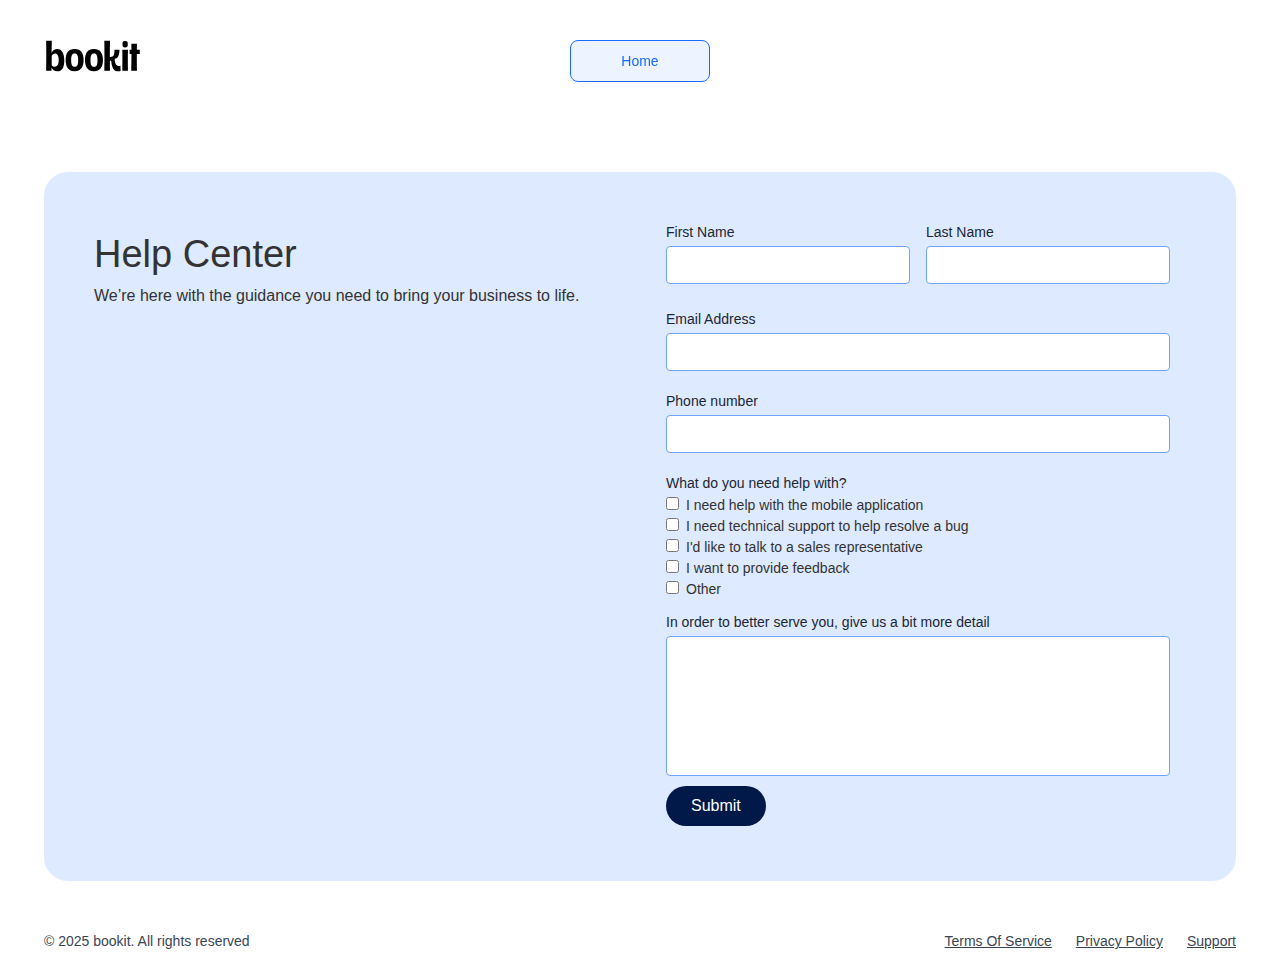
<file: help_center.htm>
<!DOCTYPE html>
<!-- saved from url=(0036)https://bookit-app.com/support -->
<html data-wf-domain="bookit-app.com" data-wf-page="6879f1ebdb0a0682f8e2af3d" data-wf-site="684faabdf3591897e2f98f58" data-wf-status="1" class="w-mod-js wf-rubik-n3-active wf-rubik-n4-active wf-rubik-n5-active wf-rubik-n6-active wf-rubik-n7-active wf-rubik-n8-active wf-rubik-n9-active wf-active"><head><meta http-equiv="Content-Type" content="text/html; charset=UTF-8"><style>.wf-force-outline-none[tabindex="-1"]:focus{outline:none;}</style><title>Support</title><meta content="Support" property="og:title"><meta content="Support" property="twitter:title"><meta content="width=device-width, initial-scale=1" name="viewport"><meta content="Webflow" name="generator"><link href="./bookit_files/bookitapp.webflow.shared.3a7e07725.css" rel="stylesheet" type="text/css"><link href="https://fonts.googleapis.com/" rel="preconnect"><link href="https://fonts.gstatic.com/" rel="preconnect" crossorigin="anonymous"><script src="./bookit_files/webfont.js" type="text/javascript"></script><link rel="stylesheet" href="./bookit_files/css" media="all"><script type="text/javascript">WebFont.load({  google: {    families: ["Rubik:300,regular,500,600,700,800,900"]  }});</script><script type="text/javascript">!function(o,c){var n=c.documentElement,t=" w-mod-";n.className+=t+"js",("ontouchstart"in o||o.DocumentTouch&&c instanceof DocumentTouch)&&(n.className+=t+"touch")}(window,document);</script><link href="https://cdn.prod.website-files.com/684faabdf3591897e2f98f58/684ff74dbdba64e5b18348f4_favicon.png" rel="shortcut icon" type="image/x-icon"><link href="https://cdn.prod.website-files.com/684faabdf3591897e2f98f58/684ff6bb6bfd598b914cc816_web%20clip%20256px.png" rel="apple-touch-icon"><script src="./bookit_files/api.js"></script><script src="./js/remove-webflow-badge.js"></script><style type="text/css">/* Copyright 2014-present Evernote Corporation. All rights reserved. */
@keyframes caretBlink {
    from { opacity: 1.0; }
    to { opacity: 0.0; }
}

@keyframes rotateSpinner {
    from {
        transform:rotate(0deg);
    }
    to {
        transform:rotate(360deg);
    }
}

#text-tool-caret {
    animation-name: caretBlink;  
    animation-iteration-count: infinite;  
    animation-timing-function: cubic-bezier(1.0,0,0,1.0);
    animation-duration: 1s; 
}

#en-markup-loading-spinner {
    position: absolute;
    top: calc(50% - 16px);
    left: calc(50% - 16px);
    width: 32px;
    height: 32px;
}

#en-markup-loading-spinner img {
    position: relative;
    top: 0px;
    left: 0px;
    animation-name: rotateSpinner;
    animation-duration: 0.6s;
    animation-iteration-count: infinite;
    animation-timing-function: linear;
}
</style><style type="text/css">/* Copyright 2014-present Evernote Corporation. All rights reserved. */
.skitchToastBoxContainer {
    position: absolute;
    width: 100%;
    text-align: center;
    top: 30px;
    -webkit-user-select: none;
    -moz-user-select: none;
    pointer-events: none;
}

.skitchToastBox {
    width: 200px;
    height: 16px;
    padding: 12px;
    background-color: rgba(47, 55, 61, 0.95);
    border-radius: 4px;
    color: white;
    cursor: default;
    font-size: 10pt;
    text-shadow: 1px 1px 2px rgba(0, 0, 0, 0.32);
    font-family: 'Soleil', Helvetica, Arial, sans-serif;
    border: 2px rgba(255, 255, 255, 0.38) solid;
}

.lang-zh-cn .skitchToastBox {
    font-family: '微软雅黑', 'Microsoft YaHei', SimSun,
        '&#x30E1;&#x30A4;&#x30EA;&#x30AA;', Meiryo, 'MS PGothic', 'Soleil',
        Helvetica, Arial, sans-serif;
}

.lang-ja-jp .skitchToastBox {
    font-family: '&#x30E1;&#x30A4;&#x30EA;&#x30AA;', Meiryo, 'MS PGothic',
        '微软雅黑', 'Microsoft YaHei', SimSun, 'Soleil', Helvetica, Arial,
        sans-serif;
}

.skitchToast {
    padding-left: 20px;
    padding-right: 20px;
    display: inline-block;
    height: 10px;
    color: #f1f5f8;
    text-align: center;
}

.skitchVisible {
    /* Don't remove this class it's a hack used by the Evernote Clipper */
}
</style><style type="text/css">/* Copyright 2014-present Evernote Corporation. All rights reserved. */

@font-face {
	font-family: 'Soleil';
	src: url([data-uri]);
	font-weight: normal;
	font-style: normal;
}
</style><style type="text/css">/* Copyright 2019-present Evernote Corporation. All rights reserved. */

#en-markup-disabled {
    position: fixed;
    z-index: 9999;
    width: 100%;
    height: 100%;
    top: 0px;
    left: 0px;
    cursor: default;
    -webkit-user-select: none;
}

#en-markup-alert-container {
    position: absolute;
    z-index: 9999;
    width: 450px;
    left: calc(50% - 225px);
    top: calc(50% - 85px);
    background-color: white;
    box-shadow: 0 2px 7px 1px rgba(0,0,0,0.35);
    -webkit-user-select: none;
}

#en-markup-alert-container .cell-1 {
    position: relative;
    height: 110px;
    width: 105px;
    float: left;
    text-align: center;
    background-image: url([data-uri]);
    background-position: 65% 50%;
    background-repeat: no-repeat;
}

#en-markup-alert-container .cell-2 {
    position: relative;
    float: left;
    width: 345px;
    margin-top: 29px;
    margin-bottom: 20px;
}

#en-markup-alert-container .cell-2 .cell-2-title {
    margin-bottom: 5px;
    padding-right: 30px;
    font-size: 12pt;
    font-family: Tahoma, Arial;
}

#en-markup-alert-container .cell-2 .cell-2-message {
    padding-right: 30px;
    font-size: 9.5pt;
    font-family: Tahoma, Arial;
}

#en-markup-alert-container .cell-3 {
    position: relative;
    width: 450px;
    height: 60px;
    float: left;
    background-color: rgb(240,240,240);
}

#en-markup-alert-container .cell-3 button {
    position: absolute;
    top: 12px;
    right: 15px;
    width: 110px;
    height: 36px;
}

#en-markup-alert-container .cell-3 button.alt-button {
    position: absolute;
    top: 12px;
    right: 140px;
    width: 110px;
    height: 36px;
}
</style></head><body><div class="logo"><img src="./bookit_files/684fb131f26a51a3c920a93d_bookit-en-logo-black.svg" loading="lazy" width="98" alt=""></div><div class="help-center"><div class="columns-2 w-row"><div class="w-col w-col-6"><div><h1 class="heading-6">Help Center</h1><p class="paragraph-3">We’re here with the guidance you need to bring your business to life.</p></div></div><div class="w-col w-col-6"><div><div class="columns-3 w-row"><div class="column-8 w-col w-col-6"><div class="w-form"><form id="email-form-2" name="email-form-2" data-name="Email Form 2" method="get" data-wf-page-id="6879f1ebdb0a0682f8e2af3d" data-wf-element-id="4fa357d5-d2d6-b98f-6c99-f3744b39525d" data-turnstile-sitekey="0x4AAAAAAAQTptj2So4dx43e" aria-label="Email Form 2"><label for="name-2" class="field-label-dark">First Name</label><input class="text-field w-input" maxlength="256" name="name-2" data-name="Name 2" placeholder="" type="text" id="name-2"><div><div><template shadowrootmode="closed"><iframe src="https://challenges.cloudflare.com/cdn-cgi/challenge-platform/h/g/turnstile/if/ov2/av0/rcv/bnpvk/0x4AAAAAAAQTptj2So4dx43e/auto/fbE/new/normal/auto/" allow="cross-origin-isolated; fullscreen; autoplay" sandbox="allow-same-origin allow-scripts allow-popups" id="cf-chl-widget-bnpvk" tabindex="-1" title="Widget containing a Cloudflare security challenge" style="border: none; overflow: hidden; width: 0px; height: 0px; position: absolute; visibility: hidden;" aria-hidden="true"></iframe></template><input type="hidden" name="cf-turnstile-response" id="cf-chl-widget-bnpvk_response" value="0.[base64].1HqSvKDMO7RDnzZYdoXF7Q.8f0b07ec10aa3ed489b7d45da185c270243e9a11bf6183b242417454f554390b"></div></div></form><div class="w-form-done" tabindex="-1" role="region" aria-label="Email Form 2 success"><div>Thank you! Your submission has been received!</div></div><div class="w-form-fail" tabindex="-1" role="region" aria-label="Email Form 2 failure"><div>Oops! Something went wrong while submitting the form.</div></div></div></div><div class="column-9 w-col w-col-6"><div class="w-form"><form id="email-form-2" name="email-form-2" data-name="Email Form 2" method="get" data-wf-page-id="6879f1ebdb0a0682f8e2af3d" data-wf-element-id="e66dcd46-3cba-52d7-56d5-5dcd14ca6a22" data-turnstile-sitekey="0x4AAAAAAAQTptj2So4dx43e" aria-label="Email Form 2"><label for="name" class="field-label-dark">Last Name</label><input class="text-field w-input" maxlength="256" name="name-2" data-name="Name 2" placeholder="" type="text" id="name-2"><div><div><template shadowrootmode="closed"><iframe src="https://challenges.cloudflare.com/cdn-cgi/challenge-platform/h/g/turnstile/if/ov2/av0/rcv/21qxl/0x4AAAAAAAQTptj2So4dx43e/auto/fbE/new/normal/auto/" allow="cross-origin-isolated; fullscreen; autoplay" sandbox="allow-same-origin allow-scripts allow-popups" id="cf-chl-widget-21qxl" tabindex="-1" title="Widget containing a Cloudflare security challenge" style="border: none; overflow: hidden; width: 0px; height: 0px; position: absolute; visibility: hidden;" aria-hidden="true"></iframe></template><input type="hidden" name="cf-turnstile-response" id="cf-chl-widget-21qxl_response" value="0.[base64].a4sSlWGoUqJT9P6V7M2LZw.a413659de8db23888ff40023fa6529e6816578ce266589219d8320a4df16cb7b"></div></div></form><div class="w-form-done" tabindex="-1" role="region" aria-label="Email Form 2 success"><div>Thank you! Your submission has been received!</div></div><div class="w-form-fail" tabindex="-1" role="region" aria-label="Email Form 2 failure"><div>Oops! Something went wrong while submitting the form.</div></div></div></div></div></div><div class="w-form"><form id="email-form" name="email-form" data-name="Email Form" method="get" class="form-3" data-wf-page-id="6879f1ebdb0a0682f8e2af3d" data-wf-element-id="681f3c36-21c2-a6b7-2e64-35816b31a4cd" data-turnstile-sitekey="0x4AAAAAAAQTptj2So4dx43e" aria-label="Email Form"><label for="name" class="field-label-dark">Email Address</label><input class="text-field w-input" maxlength="256" name="name" data-name="Name" placeholder="" type="text" id="name"><label for="email" class="field-label-dark">Phone number</label><input class="text-field w-input" maxlength="256" name="email" data-name="Email" placeholder="" type="email" id="email" required=""><label for="email" class="field-label-dark">What do you need help with?</label><label class="w-checkbox checkbox-label"><input type="checkbox" id="checkbox" name="checkbox" data-name="Checkbox" class="w-checkbox-input checkbox"><span class="checkbox-label w-form-label" for="checkbox">I need help with the mobile application</span></label><label class="w-checkbox checkbox-label"><input type="checkbox" id="checkbox" name="checkbox" data-name="Checkbox" class="w-checkbox-input checkbox"><span class="checkbox-label w-form-label" for="checkbox">I need technical support to help resolve a bug</span></label><label class="w-checkbox checkbox-label"><input type="checkbox" id="checkbox" name="checkbox" data-name="Checkbox" class="w-checkbox-input checkbox"><span class="checkbox-label w-form-label" for="checkbox">I'd like to talk to a sales representative</span></label><label class="w-checkbox checkbox-label"><input type="checkbox" id="checkbox" name="checkbox" data-name="Checkbox" class="w-checkbox-input checkbox"><span class="checkbox-label w-form-label" for="checkbox">I want to provide feedback</span></label><label class="w-checkbox checkbox-label"><input type="checkbox" id="checkbox" name="checkbox" data-name="Checkbox" class="w-checkbox-input checkbox"><span class="checkbox-label w-form-label" for="checkbox">Other</span></label><label for="email" class="field-label-dark">In order to better serve you, give us a bit more detail </label><input class="text-field-large w-input" maxlength="256" name="email" data-name="Email" placeholder="" type="email" id="email" required=""><input type="submit" data-wait="Please wait..." class="button-3 w-button" value="Submit"><div><div><template shadowrootmode="closed"><iframe src="https://challenges.cloudflare.com/cdn-cgi/challenge-platform/h/g/turnstile/if/ov2/av0/rcv/gtuv5/0x4AAAAAAAQTptj2So4dx43e/auto/fbE/new/normal/auto/" allow="cross-origin-isolated; fullscreen; autoplay" sandbox="allow-same-origin allow-scripts allow-popups" id="cf-chl-widget-gtuv5" tabindex="-1" title="Widget containing a Cloudflare security challenge" style="border: none; overflow: hidden; width: 0px; height: 0px; position: absolute; visibility: hidden;" aria-hidden="true"></iframe></template><input type="hidden" name="cf-turnstile-response" id="cf-chl-widget-gtuv5_response" value="0.[base64].HAKmVU_dQ5UVWzWhZ9CTQA.f6d291e8b3df7febc589b3c0fdc738ae11fbc3440983bad0c3c2d20be84b6dd0"></div></div></form><div class="w-form-done" tabindex="-1" role="region" aria-label="Email Form success"><div>Thank you! Your submission has been received!</div></div><div class="w-form-fail" tabindex="-1" role="region" aria-label="Email Form failure"><div>Oops! Something went wrong while submitting the form.</div></div></div></div></div></div><section class="footer-info-en"><div class="footer-bottom"><div class="footer-copyright">© 2025 bookit. All rights reserved</div><div class="footer-legal-block"><a href="https://bookit-app.com/terms-of-service" target="_blank" class="footer-legal-link">Terms Of Service</a><a href="https://bookit-app.com/privacy-policy" class="footer-legal-link">Privacy Policy</a><a href="https://bookit-app.com/support" aria-current="page" class="footer-legal-link w--current">Support</a></div></div></section><div class="menu-narrow"><div class="div-block-2"><a href="https://bookit-app.com/support#" class="link-1">Home</a></div></div><script src="./bookit_files/jquery-3.5.1.min.dc5e7f18c8.js" type="text/javascript" integrity="sha256-9/aliU8dGd2tb6OSsuzixeV4y/faTqgFtohetphbbj0=" crossorigin="anonymous"></script><script src="./bookit_files/webflow.schunk.3b58b0126ec020df.js" type="text/javascript"></script><script src="./bookit_files/webflow.schunk.b4435221be879eb3.js" type="text/javascript"></script><script src="./bookit_files/webflow.a0aa6ca1.6871d6bcfbca46d3.js" type="text/javascript"></script><script src="./bookit_files/gsap.min.js" type="text/javascript"></script><script src="./bookit_files/SplitText.min.js" type="text/javascript"></script><script src="./bookit_files/ScrollTrigger.min.js" type="text/javascript"></script><script type="text/javascript">gsap.registerPlugin(SplitText,ScrollTrigger);</script><a class="w-webflow-badge" href="https://webflow.com/?utm_campaign=brandjs"><img src="./bookit_files/webflow-badge-icon-d2.89e12c322e.svg" alt="" style="margin-right: 4px; width: 26px;"><img src="./bookit_files/webflow-badge-text-d2.c82cec3b78.svg" alt="Made in Webflow"></a></body></html>
</file>
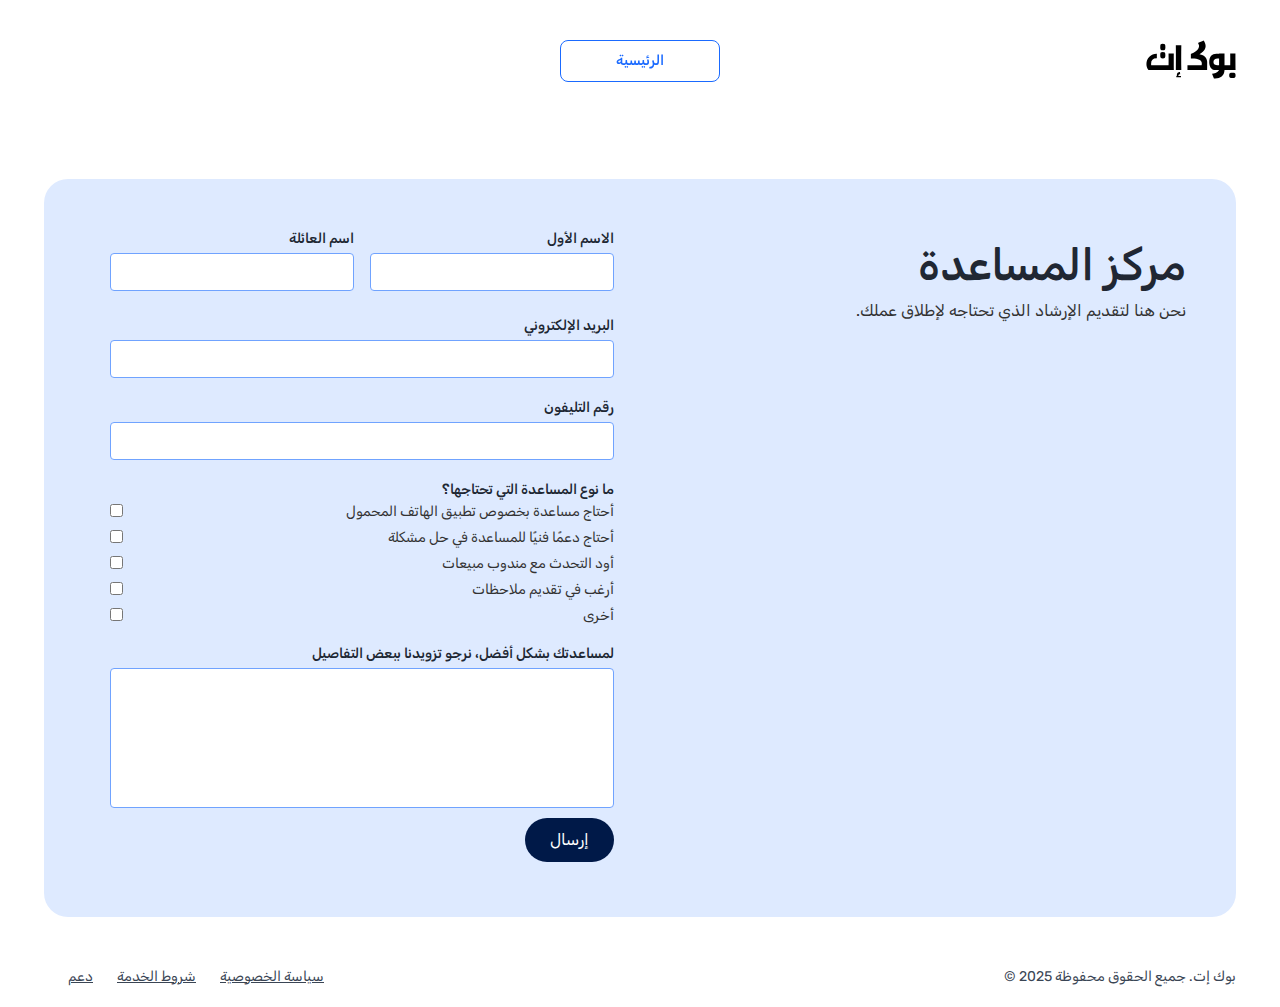
<file: support-ar.htm>
<!DOCTYPE html>
<!-- saved from url=(0039)https://bookit-app.com/support-ar -->
<html data-wf-domain="bookit-app.com" data-wf-page="687a61cdcfb757aa751100a9" data-wf-site="684faabdf3591897e2f98f58" data-wf-status="1" class="w-mod-js wf-rubik-n3-active wf-rubik-n4-active wf-rubik-n5-active wf-rubik-n6-active wf-rubik-n7-active wf-rubik-n8-active wf-rubik-n9-active wf-active"><head><meta http-equiv="Content-Type" content="text/html; charset=UTF-8"><style>.wf-force-outline-none[tabindex="-1"]:focus{outline:none;}</style><title>Support AR</title><meta content="Support AR" property="og:title"><meta content="Support AR" property="twitter:title"><meta content="width=device-width, initial-scale=1" name="viewport"><meta content="Webflow" name="generator"><link href="./bookit_files/bookitapp.webflow.shared.3a7e07725.css" rel="stylesheet" type="text/css"><link href="https://fonts.googleapis.com/" rel="preconnect"><link href="https://fonts.gstatic.com/" rel="preconnect" crossorigin="anonymous"><script src="./bookit_files/webfont.js" type="text/javascript"></script><link rel="stylesheet" href="./bookit_files/css" media="all"><script type="text/javascript">WebFont.load({  google: {    families: ["Rubik:300,regular,500,600,700,800,900"]  }});</script><script type="text/javascript">!function(o,c){var n=c.documentElement,t=" w-mod-";n.className+=t+"js",("ontouchstart"in o||o.DocumentTouch&&c instanceof DocumentTouch)&&(n.className+=t+"touch")}(window,document);</script><link href="https://cdn.prod.website-files.com/684faabdf3591897e2f98f58/684ff74dbdba64e5b18348f4_favicon.png" rel="shortcut icon" type="image/x-icon"><link href="https://cdn.prod.website-files.com/684faabdf3591897e2f98f58/684ff6bb6bfd598b914cc816_web%20clip%20256px.png" rel="apple-touch-icon"><script src="./bookit_files/api.js"></script><script src="./js/remove-webflow-badge.js"></script><style type="text/css">/* Copyright 2014-present Evernote Corporation. All rights reserved. */
@keyframes caretBlink {
    from { opacity: 1.0; }
    to { opacity: 0.0; }
}

@keyframes rotateSpinner {
    from {
        transform:rotate(0deg);
    }
    to {
        transform:rotate(360deg);
    }
}

#text-tool-caret {
    animation-name: caretBlink;  
    animation-iteration-count: infinite;  
    animation-timing-function: cubic-bezier(1.0,0,0,1.0);
    animation-duration: 1s; 
}

#en-markup-loading-spinner {
    position: absolute;
    top: calc(50% - 16px);
    left: calc(50% - 16px);
    width: 32px;
    height: 32px;
}

#en-markup-loading-spinner img {
    position: relative;
    top: 0px;
    left: 0px;
    animation-name: rotateSpinner;
    animation-duration: 0.6s;
    animation-iteration-count: infinite;
    animation-timing-function: linear;
}
</style><style type="text/css">/* Copyright 2014-present Evernote Corporation. All rights reserved. */
.skitchToastBoxContainer {
    position: absolute;
    width: 100%;
    text-align: center;
    top: 30px;
    -webkit-user-select: none;
    -moz-user-select: none;
    pointer-events: none;
}

.skitchToastBox {
    width: 200px;
    height: 16px;
    padding: 12px;
    background-color: rgba(47, 55, 61, 0.95);
    border-radius: 4px;
    color: white;
    cursor: default;
    font-size: 10pt;
    text-shadow: 1px 1px 2px rgba(0, 0, 0, 0.32);
    font-family: 'Soleil', Helvetica, Arial, sans-serif;
    border: 2px rgba(255, 255, 255, 0.38) solid;
}

.lang-zh-cn .skitchToastBox {
    font-family: '微软雅黑', 'Microsoft YaHei', SimSun,
        '&#x30E1;&#x30A4;&#x30EA;&#x30AA;', Meiryo, 'MS PGothic', 'Soleil',
        Helvetica, Arial, sans-serif;
}

.lang-ja-jp .skitchToastBox {
    font-family: '&#x30E1;&#x30A4;&#x30EA;&#x30AA;', Meiryo, 'MS PGothic',
        '微软雅黑', 'Microsoft YaHei', SimSun, 'Soleil', Helvetica, Arial,
        sans-serif;
}

.skitchToast {
    padding-left: 20px;
    padding-right: 20px;
    display: inline-block;
    height: 10px;
    color: #f1f5f8;
    text-align: center;
}

.skitchVisible {
    /* Don't remove this class it's a hack used by the Evernote Clipper */
}
</style><style type="text/css">/* Copyright 2014-present Evernote Corporation. All rights reserved. */

@font-face {
	font-family: 'Soleil';
	src: url([data-uri]);
	font-weight: normal;
	font-style: normal;
}
</style><style type="text/css">/* Copyright 2019-present Evernote Corporation. All rights reserved. */

#en-markup-disabled {
    position: fixed;
    z-index: 9999;
    width: 100%;
    height: 100%;
    top: 0px;
    left: 0px;
    cursor: default;
    -webkit-user-select: none;
}

#en-markup-alert-container {
    position: absolute;
    z-index: 9999;
    width: 450px;
    left: calc(50% - 225px);
    top: calc(50% - 85px);
    background-color: white;
    box-shadow: 0 2px 7px 1px rgba(0,0,0,0.35);
    -webkit-user-select: none;
}

#en-markup-alert-container .cell-1 {
    position: relative;
    height: 110px;
    width: 105px;
    float: left;
    text-align: center;
    background-image: url([data-uri]);
    background-position: 65% 50%;
    background-repeat: no-repeat;
}

#en-markup-alert-container .cell-2 {
    position: relative;
    float: left;
    width: 345px;
    margin-top: 29px;
    margin-bottom: 20px;
}

#en-markup-alert-container .cell-2 .cell-2-title {
    margin-bottom: 5px;
    padding-right: 30px;
    font-size: 12pt;
    font-family: Tahoma, Arial;
}

#en-markup-alert-container .cell-2 .cell-2-message {
    padding-right: 30px;
    font-size: 9.5pt;
    font-family: Tahoma, Arial;
}

#en-markup-alert-container .cell-3 {
    position: relative;
    width: 450px;
    height: 60px;
    float: left;
    background-color: rgb(240,240,240);
}

#en-markup-alert-container .cell-3 button {
    position: absolute;
    top: 12px;
    right: 15px;
    width: 110px;
    height: 36px;
}

#en-markup-alert-container .cell-3 button.alt-button {
    position: absolute;
    top: 12px;
    right: 140px;
    width: 110px;
    height: 36px;
}
</style></head><body><div class="menu-ar"><div class="div-block-2"><a href="https://bookit-app.com/ar" class="link-1-ar">الرئيسية</a></div></div><div class="logo-ar"><img src="./bookit_files/684fb13ed1d490a428844213_bookit-ar-logo-black.svg" loading="lazy" width="90" alt=""></div><div class="help-center-ar"><div class="columns-2 w-row"><div class="w-col w-col-6"><div><div class="columns-3 w-row"><div class="column-8 w-col w-col-6"><div class="w-form"><form id="email-form-2" name="email-form-2" data-name="Email Form 2" method="get" data-wf-page-id="687a61cdcfb757aa751100a9" data-wf-element-id="4fa357d5-d2d6-b98f-6c99-f3744b39525d" data-turnstile-sitekey="0x4AAAAAAAQTptj2So4dx43e" aria-label="Email Form 2"><label for="name-2" class="field-label-dark-ar">اسم العائلة</label><input class="text-field w-input" maxlength="256" name="name-2" data-name="Name 2" placeholder="" type="text" id="name-2"><div><div><template shadowrootmode="closed"><iframe src="https://challenges.cloudflare.com/cdn-cgi/challenge-platform/h/g/turnstile/if/ov2/av0/rcv/pltte/0x4AAAAAAAQTptj2So4dx43e/auto/fbE/new/normal/auto/" allow="cross-origin-isolated; fullscreen; autoplay" sandbox="allow-same-origin allow-scripts allow-popups" id="cf-chl-widget-pltte" tabindex="-1" title="Widget containing a Cloudflare security challenge" style="border: none; overflow: hidden; width: 0px; height: 0px; position: absolute; visibility: hidden;" aria-hidden="true"></iframe></template><input type="hidden" name="cf-turnstile-response" id="cf-chl-widget-pltte_response" value="0.[base64].hDN5fI256KaRGRCPagKNoQ.0d3e0bde94ec1389e426a198bf6ebfd462a329e894bfbf97794f32157372832e"></div></div></form><div class="w-form-done" tabindex="-1" role="region" aria-label="Email Form 2 success"><div>Thank you! Your submission has been received!</div></div><div class="w-form-fail" tabindex="-1" role="region" aria-label="Email Form 2 failure"><div>Oops! Something went wrong while submitting the form.</div></div></div></div><div class="column-9 w-col w-col-6"><div class="w-form"><form id="email-form-2" name="email-form-2" data-name="Email Form 2" method="get" data-wf-page-id="687a61cdcfb757aa751100a9" data-wf-element-id="e66dcd46-3cba-52d7-56d5-5dcd14ca6a22" data-turnstile-sitekey="0x4AAAAAAAQTptj2So4dx43e" aria-label="Email Form 2"><label for="name" class="field-label-dark-ar">الاسم الأول</label><input class="text-field w-input" maxlength="256" name="name-2" data-name="Name 2" placeholder="" type="text" id="name-2"><div><div><template shadowrootmode="closed"><iframe src="https://challenges.cloudflare.com/cdn-cgi/challenge-platform/h/g/turnstile/if/ov2/av0/rcv/a68mz/0x4AAAAAAAQTptj2So4dx43e/auto/fbE/new/normal/auto/" allow="cross-origin-isolated; fullscreen; autoplay" sandbox="allow-same-origin allow-scripts allow-popups" id="cf-chl-widget-a68mz" tabindex="-1" title="Widget containing a Cloudflare security challenge" style="border: none; overflow: hidden; width: 0px; height: 0px; position: absolute; visibility: hidden;" aria-hidden="true"></iframe></template><input type="hidden" name="cf-turnstile-response" id="cf-chl-widget-a68mz_response" value="0.[base64].hr4oA67Ljy6aXQ86bZ7LDg.86b65f4d3c67838da9199648174039ab55081bb228834b9471ecf04e0f378288"></div></div></form><div class="w-form-done" tabindex="-1" role="region" aria-label="Email Form 2 success"><div>Thank you! Your submission has been received!</div></div><div class="w-form-fail" tabindex="-1" role="region" aria-label="Email Form 2 failure"><div>Oops! Something went wrong while submitting the form.</div></div></div></div></div><div class="w-form"><form id="email-form" name="email-form" data-name="Email Form" method="get" class="form-3-ar" data-wf-page-id="687a61cdcfb757aa751100a9" data-wf-element-id="681f3c36-21c2-a6b7-2e64-35816b31a4cd" data-turnstile-sitekey="0x4AAAAAAAQTptj2So4dx43e" aria-label="Email Form"><label for="name" class="field-label-dark-ar">البريد الإلكتروني</label><input class="text-field w-input" maxlength="256" name="name" data-name="Name" placeholder="" type="text" id="name"><label for="email" class="field-label-dark-ar">رقم التليفون</label><input class="text-field w-input" maxlength="256" name="email" data-name="Email" placeholder="" type="email" id="email" required=""><label for="email" class="field-label-dark-ar">ما نوع المساعدة التي تحتاجها؟</label><label class="w-checkbox checkbox-field-ar"><input type="checkbox" id="checkbox" name="checkbox" data-name="Checkbox" class="w-checkbox-input checkbox"><span class="checkbox-label-ar w-form-label" for="checkbox">أحتاج مساعدة بخصوص تطبيق الهاتف المحمول</span></label><label class="w-checkbox checkbox-field-ar"><input type="checkbox" id="checkbox" name="checkbox" data-name="Checkbox" class="w-checkbox-input checkbox"><span class="checkbox-label-ar w-form-label" for="checkbox">أحتاج دعمًا فنيًا للمساعدة في حل مشكلة</span></label><label class="w-checkbox checkbox-field-ar"><input type="checkbox" id="checkbox" name="checkbox" data-name="Checkbox" class="w-checkbox-input checkbox"><span class="checkbox-label-ar w-form-label" for="checkbox">أود التحدث مع مندوب مبيعات</span></label><label class="w-checkbox checkbox-field-ar"><input type="checkbox" id="checkbox" name="checkbox" data-name="Checkbox" class="w-checkbox-input checkbox"><span class="checkbox-label-ar w-form-label" for="checkbox">أرغب في تقديم ملاحظات</span></label><label class="w-checkbox checkbox-field-ar"><input type="checkbox" id="checkbox" name="checkbox" data-name="Checkbox" class="w-checkbox-input checkbox"><span class="checkbox-label-ar w-form-label" for="checkbox">أخرى</span></label><label for="email" class="field-label-dark-ar">لمساعدتك بشكل أفضل، نرجو تزويدنا ببعض التفاصيل</label><input class="text-field-large w-input" maxlength="256" name="email" data-name="Email" placeholder="" type="email" id="email" required=""><input type="submit" data-wait="Please wait..." class="button-3-ar w-button" value="إرسال"><div><div><template shadowrootmode="closed"><iframe src="https://challenges.cloudflare.com/cdn-cgi/challenge-platform/h/g/turnstile/if/ov2/av0/rcv/wrotr/0x4AAAAAAAQTptj2So4dx43e/auto/fbE/new/normal/auto/" allow="cross-origin-isolated; fullscreen; autoplay" sandbox="allow-same-origin allow-scripts allow-popups" id="cf-chl-widget-wrotr" tabindex="-1" title="Widget containing a Cloudflare security challenge" style="border: none; overflow: hidden; width: 0px; height: 0px; position: absolute; visibility: hidden;" aria-hidden="true"></iframe></template><input type="hidden" name="cf-turnstile-response" id="cf-chl-widget-wrotr_response" value="0.[base64].2aMB0PSmB9DgE_9Ha_IUWw.f88918b4038f63bcbd69c8a716e901dd56c20cf0c97c9a6c31bfa24e493ab9ac"></div></div></form><div class="w-form-done" tabindex="-1" role="region" aria-label="Email Form success"><div>Thank you! Your submission has been received!</div></div><div class="w-form-fail" tabindex="-1" role="region" aria-label="Email Form failure"><div>Oops! Something went wrong while submitting the form.</div></div></div></div></div><div class="w-col w-col-6"><div><h1 class="heading-1-dark-ar">مركز المساعدة</h1><p class="paragraph-3-ar">نحن هنا لتقديم الإرشاد الذي تحتاجه لإطلاق عملك.</p></div></div></div></div><section class="footer-info-ar"><div class="footer-bottom-ar"><div class="footer-legal-block"><a href="https://bookit-app.com/support-ar#" class="footer-legal-link-ar">دعم</a><a href="https://bookit-app.com/support-ar#" class="footer-legal-link-ar">شروط الخدمة</a><a href="https://bookit-app.com/privacy-policy-ar" class="footer-legal-link-ar">سياسة الخصوصية</a></div><div class="footer-copyright-ar">© 2025 بوك إت. جميع الحقوق محفوظة</div></div></section><script src="./bookit_files/jquery-3.5.1.min.dc5e7f18c8.js" type="text/javascript" integrity="sha256-9/aliU8dGd2tb6OSsuzixeV4y/faTqgFtohetphbbj0=" crossorigin="anonymous"></script><script src="./bookit_files/webflow.schunk.3b58b0126ec020df.js" type="text/javascript"></script><script src="./bookit_files/webflow.schunk.b4435221be879eb3.js" type="text/javascript"></script><script src="./bookit_files/webflow.a0aa6ca1.6871d6bcfbca46d3.js" type="text/javascript"></script><script src="./bookit_files/gsap.min.js" type="text/javascript"></script><script src="./bookit_files/SplitText.min.js" type="text/javascript"></script><script src="./bookit_files/ScrollTrigger.min.js" type="text/javascript"></script><script type="text/javascript">gsap.registerPlugin(SplitText,ScrollTrigger);</script><a class="w-webflow-badge" href="https://webflow.com/?utm_campaign=brandjs"><img src="./bookit_files/webflow-badge-icon-d2.89e12c322e.svg" alt="" style="margin-right: 4px; width: 26px;"><img src="./bookit_files/webflow-badge-text-d2.c82cec3b78.svg" alt="Made in Webflow"></a></body></html>
</file>
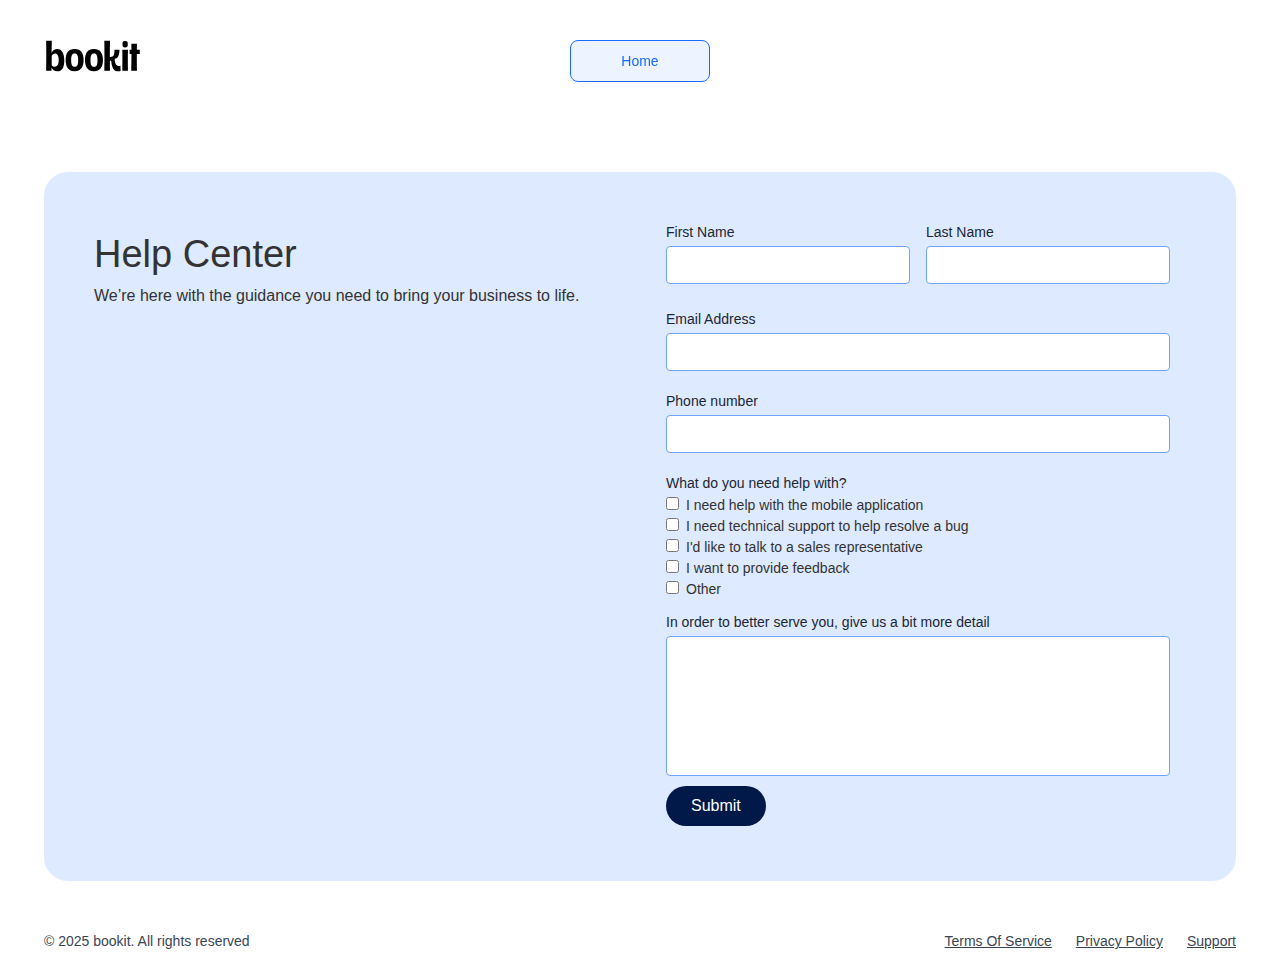
<file: support.htm>
<!DOCTYPE html>
<!-- saved from url=(0036)https://bookit-app.com/support -->
<html data-wf-domain="bookit-app.com" data-wf-page="6879f1ebdb0a0682f8e2af3d" data-wf-site="684faabdf3591897e2f98f58" data-wf-status="1" class="w-mod-js wf-rubik-n3-active wf-rubik-n4-active wf-rubik-n5-active wf-rubik-n6-active wf-rubik-n7-active wf-rubik-n8-active wf-rubik-n9-active wf-active"><head><meta http-equiv="Content-Type" content="text/html; charset=UTF-8"><style>.wf-force-outline-none[tabindex="-1"]:focus{outline:none;}</style><title>Support</title><meta content="Support" property="og:title"><meta content="Support" property="twitter:title"><meta content="width=device-width, initial-scale=1" name="viewport"><meta content="Webflow" name="generator"><link href="./bookit_files/bookitapp.webflow.shared.3a7e07725.css" rel="stylesheet" type="text/css"><link href="https://fonts.googleapis.com/" rel="preconnect"><link href="https://fonts.gstatic.com/" rel="preconnect" crossorigin="anonymous"><script src="./bookit_files/webfont.js" type="text/javascript"></script><link rel="stylesheet" href="./bookit_files/css" media="all"><script type="text/javascript">WebFont.load({  google: {    families: ["Rubik:300,regular,500,600,700,800,900"]  }});</script><script type="text/javascript">!function(o,c){var n=c.documentElement,t=" w-mod-";n.className+=t+"js",("ontouchstart"in o||o.DocumentTouch&&c instanceof DocumentTouch)&&(n.className+=t+"touch")}(window,document);</script><link href="https://cdn.prod.website-files.com/684faabdf3591897e2f98f58/684ff74dbdba64e5b18348f4_favicon.png" rel="shortcut icon" type="image/x-icon"><link href="https://cdn.prod.website-files.com/684faabdf3591897e2f98f58/684ff6bb6bfd598b914cc816_web%20clip%20256px.png" rel="apple-touch-icon"><script src="./bookit_files/api.js"></script><script src="./js/remove-webflow-badge.js"></script><style type="text/css">/* Copyright 2014-present Evernote Corporation. All rights reserved. */
@keyframes caretBlink {
    from { opacity: 1.0; }
    to { opacity: 0.0; }
}

@keyframes rotateSpinner {
    from {
        transform:rotate(0deg);
    }
    to {
        transform:rotate(360deg);
    }
}

#text-tool-caret {
    animation-name: caretBlink;  
    animation-iteration-count: infinite;  
    animation-timing-function: cubic-bezier(1.0,0,0,1.0);
    animation-duration: 1s; 
}

#en-markup-loading-spinner {
    position: absolute;
    top: calc(50% - 16px);
    left: calc(50% - 16px);
    width: 32px;
    height: 32px;
}

#en-markup-loading-spinner img {
    position: relative;
    top: 0px;
    left: 0px;
    animation-name: rotateSpinner;
    animation-duration: 0.6s;
    animation-iteration-count: infinite;
    animation-timing-function: linear;
}
</style><style type="text/css">/* Copyright 2014-present Evernote Corporation. All rights reserved. */
.skitchToastBoxContainer {
    position: absolute;
    width: 100%;
    text-align: center;
    top: 30px;
    -webkit-user-select: none;
    -moz-user-select: none;
    pointer-events: none;
}

.skitchToastBox {
    width: 200px;
    height: 16px;
    padding: 12px;
    background-color: rgba(47, 55, 61, 0.95);
    border-radius: 4px;
    color: white;
    cursor: default;
    font-size: 10pt;
    text-shadow: 1px 1px 2px rgba(0, 0, 0, 0.32);
    font-family: 'Soleil', Helvetica, Arial, sans-serif;
    border: 2px rgba(255, 255, 255, 0.38) solid;
}

.lang-zh-cn .skitchToastBox {
    font-family: '微软雅黑', 'Microsoft YaHei', SimSun,
        '&#x30E1;&#x30A4;&#x30EA;&#x30AA;', Meiryo, 'MS PGothic', 'Soleil',
        Helvetica, Arial, sans-serif;
}

.lang-ja-jp .skitchToastBox {
    font-family: '&#x30E1;&#x30A4;&#x30EA;&#x30AA;', Meiryo, 'MS PGothic',
        '微软雅黑', 'Microsoft YaHei', SimSun, 'Soleil', Helvetica, Arial,
        sans-serif;
}

.skitchToast {
    padding-left: 20px;
    padding-right: 20px;
    display: inline-block;
    height: 10px;
    color: #f1f5f8;
    text-align: center;
}

.skitchVisible {
    /* Don't remove this class it's a hack used by the Evernote Clipper */
}
</style><style type="text/css">/* Copyright 2014-present Evernote Corporation. All rights reserved. */

@font-face {
	font-family: 'Soleil';
	src: url([data-uri]);
	font-weight: normal;
	font-style: normal;
}
</style><style type="text/css">/* Copyright 2019-present Evernote Corporation. All rights reserved. */

#en-markup-disabled {
    position: fixed;
    z-index: 9999;
    width: 100%;
    height: 100%;
    top: 0px;
    left: 0px;
    cursor: default;
    -webkit-user-select: none;
}

#en-markup-alert-container {
    position: absolute;
    z-index: 9999;
    width: 450px;
    left: calc(50% - 225px);
    top: calc(50% - 85px);
    background-color: white;
    box-shadow: 0 2px 7px 1px rgba(0,0,0,0.35);
    -webkit-user-select: none;
}

#en-markup-alert-container .cell-1 {
    position: relative;
    height: 110px;
    width: 105px;
    float: left;
    text-align: center;
    background-image: url([data-uri]);
    background-position: 65% 50%;
    background-repeat: no-repeat;
}

#en-markup-alert-container .cell-2 {
    position: relative;
    float: left;
    width: 345px;
    margin-top: 29px;
    margin-bottom: 20px;
}

#en-markup-alert-container .cell-2 .cell-2-title {
    margin-bottom: 5px;
    padding-right: 30px;
    font-size: 12pt;
    font-family: Tahoma, Arial;
}

#en-markup-alert-container .cell-2 .cell-2-message {
    padding-right: 30px;
    font-size: 9.5pt;
    font-family: Tahoma, Arial;
}

#en-markup-alert-container .cell-3 {
    position: relative;
    width: 450px;
    height: 60px;
    float: left;
    background-color: rgb(240,240,240);
}

#en-markup-alert-container .cell-3 button {
    position: absolute;
    top: 12px;
    right: 15px;
    width: 110px;
    height: 36px;
}

#en-markup-alert-container .cell-3 button.alt-button {
    position: absolute;
    top: 12px;
    right: 140px;
    width: 110px;
    height: 36px;
}
</style></head><body><div class="logo"><img src="./bookit_files/684fb131f26a51a3c920a93d_bookit-en-logo-black.svg" loading="lazy" width="98" alt=""></div><div class="help-center"><div class="columns-2 w-row"><div class="w-col w-col-6"><div><h1 class="heading-6">Help Center</h1><p class="paragraph-3">We’re here with the guidance you need to bring your business to life.</p></div></div><div class="w-col w-col-6"><div><div class="columns-3 w-row"><div class="column-8 w-col w-col-6"><div class="w-form"><form id="email-form-2" name="email-form-2" data-name="Email Form 2" method="get" data-wf-page-id="6879f1ebdb0a0682f8e2af3d" data-wf-element-id="4fa357d5-d2d6-b98f-6c99-f3744b39525d" data-turnstile-sitekey="0x4AAAAAAAQTptj2So4dx43e" aria-label="Email Form 2"><label for="name-2" class="field-label-dark">First Name</label><input class="text-field w-input" maxlength="256" name="name-2" data-name="Name 2" placeholder="" type="text" id="name-2"><div><div><template shadowrootmode="closed"><iframe src="https://challenges.cloudflare.com/cdn-cgi/challenge-platform/h/g/turnstile/if/ov2/av0/rcv/3o1us/0x4AAAAAAAQTptj2So4dx43e/auto/fbE/new/normal/auto/" allow="cross-origin-isolated; fullscreen; autoplay" sandbox="allow-same-origin allow-scripts allow-popups" id="cf-chl-widget-3o1us" tabindex="-1" title="Widget containing a Cloudflare security challenge" style="border: none; overflow: hidden; width: 0px; height: 0px; position: absolute; visibility: hidden;" aria-hidden="true"></iframe></template><input type="hidden" name="cf-turnstile-response" id="cf-chl-widget-3o1us_response" value="0.[base64].5N02MCFvx-Qwh69LF_dPKw.15042570c1449c1d9aba7bc8909e0e7a34d1e7165c6c978f7e6f776898cb90bc"></div></div></form><div class="w-form-done" tabindex="-1" role="region" aria-label="Email Form 2 success"><div>Thank you! Your submission has been received!</div></div><div class="w-form-fail" tabindex="-1" role="region" aria-label="Email Form 2 failure"><div>Oops! Something went wrong while submitting the form.</div></div></div></div><div class="column-9 w-col w-col-6"><div class="w-form"><form id="email-form-2" name="email-form-2" data-name="Email Form 2" method="get" data-wf-page-id="6879f1ebdb0a0682f8e2af3d" data-wf-element-id="e66dcd46-3cba-52d7-56d5-5dcd14ca6a22" data-turnstile-sitekey="0x4AAAAAAAQTptj2So4dx43e" aria-label="Email Form 2"><label for="name" class="field-label-dark">Last Name</label><input class="text-field w-input" maxlength="256" name="name-2" data-name="Name 2" placeholder="" type="text" id="name-2"><div><div><template shadowrootmode="closed"><iframe src="https://challenges.cloudflare.com/cdn-cgi/challenge-platform/h/g/turnstile/if/ov2/av0/rcv/3r4x4/0x4AAAAAAAQTptj2So4dx43e/auto/fbE/new/normal/auto/" allow="cross-origin-isolated; fullscreen; autoplay" sandbox="allow-same-origin allow-scripts allow-popups" id="cf-chl-widget-3r4x4" tabindex="-1" title="Widget containing a Cloudflare security challenge" style="border: none; overflow: hidden; width: 0px; height: 0px; position: absolute; visibility: hidden;" aria-hidden="true"></iframe></template><input type="hidden" name="cf-turnstile-response" id="cf-chl-widget-3r4x4_response" value="0.[base64].pLOuFFRLVr68eqDkVxwTZw.d990c6b44da789f3b70e571d3e9ddeb66f63d2d444e2b507bc2e2cbc539d3a2d"></div></div></form><div class="w-form-done" tabindex="-1" role="region" aria-label="Email Form 2 success"><div>Thank you! Your submission has been received!</div></div><div class="w-form-fail" tabindex="-1" role="region" aria-label="Email Form 2 failure"><div>Oops! Something went wrong while submitting the form.</div></div></div></div></div></div><div class="w-form"><form id="email-form" name="email-form" data-name="Email Form" method="get" class="form-3" data-wf-page-id="6879f1ebdb0a0682f8e2af3d" data-wf-element-id="681f3c36-21c2-a6b7-2e64-35816b31a4cd" data-turnstile-sitekey="0x4AAAAAAAQTptj2So4dx43e" aria-label="Email Form"><label for="name" class="field-label-dark">Email Address</label><input class="text-field w-input" maxlength="256" name="name" data-name="Name" placeholder="" type="text" id="name"><label for="email" class="field-label-dark">Phone number</label><input class="text-field w-input" maxlength="256" name="email" data-name="Email" placeholder="" type="email" id="email" required=""><label for="email" class="field-label-dark">What do you need help with?</label><label class="w-checkbox checkbox-label"><input type="checkbox" id="checkbox" name="checkbox" data-name="Checkbox" class="w-checkbox-input checkbox"><span class="checkbox-label w-form-label" for="checkbox">I need help with the mobile application</span></label><label class="w-checkbox checkbox-label"><input type="checkbox" id="checkbox" name="checkbox" data-name="Checkbox" class="w-checkbox-input checkbox"><span class="checkbox-label w-form-label" for="checkbox">I need technical support to help resolve a bug</span></label><label class="w-checkbox checkbox-label"><input type="checkbox" id="checkbox" name="checkbox" data-name="Checkbox" class="w-checkbox-input checkbox"><span class="checkbox-label w-form-label" for="checkbox">I'd like to talk to a sales representative</span></label><label class="w-checkbox checkbox-label"><input type="checkbox" id="checkbox" name="checkbox" data-name="Checkbox" class="w-checkbox-input checkbox"><span class="checkbox-label w-form-label" for="checkbox">I want to provide feedback</span></label><label class="w-checkbox checkbox-label"><input type="checkbox" id="checkbox" name="checkbox" data-name="Checkbox" class="w-checkbox-input checkbox"><span class="checkbox-label w-form-label" for="checkbox">Other</span></label><label for="email" class="field-label-dark">In order to better serve you, give us a bit more detail </label><input class="text-field-large w-input" maxlength="256" name="email" data-name="Email" placeholder="" type="email" id="email" required=""><input type="submit" data-wait="Please wait..." class="button-3 w-button" value="Submit"><div><div><template shadowrootmode="closed"><iframe src="https://challenges.cloudflare.com/cdn-cgi/challenge-platform/h/g/turnstile/if/ov2/av0/rcv/7ck7r/0x4AAAAAAAQTptj2So4dx43e/auto/fbE/new/normal/auto/" allow="cross-origin-isolated; fullscreen; autoplay" sandbox="allow-same-origin allow-scripts allow-popups" id="cf-chl-widget-7ck7r" tabindex="-1" title="Widget containing a Cloudflare security challenge" style="border: none; overflow: hidden; width: 0px; height: 0px; position: absolute; visibility: hidden;" aria-hidden="true"></iframe></template><input type="hidden" name="cf-turnstile-response" id="cf-chl-widget-7ck7r_response" value="0.[base64].ZtYbxPlX2P-XIfjaywIUtA.b46863f403dff4b18677fe395371d98e81d6a1ef85fb0d0b441993a2310eb337"></div></div></form><div class="w-form-done" tabindex="-1" role="region" aria-label="Email Form success"><div>Thank you! Your submission has been received!</div></div><div class="w-form-fail" tabindex="-1" role="region" aria-label="Email Form failure"><div>Oops! Something went wrong while submitting the form.</div></div></div></div></div></div><section class="footer-info-en"><div class="footer-bottom"><div class="footer-copyright">© 2025 bookit. All rights reserved</div><div class="footer-legal-block"><a href="https://bookit-app.com/terms-of-service" target="_blank" class="footer-legal-link">Terms Of Service</a><a href="https://bookit-app.com/privacy-policy" class="footer-legal-link">Privacy Policy</a><a href="https://bookit-app.com/support" aria-current="page" class="footer-legal-link w--current">Support</a></div></div></section><div class="menu-narrow"><div class="div-block-2"><a href="https://bookit-app.com/support#" class="link-1">Home</a></div></div><script src="./bookit_files/jquery-3.5.1.min.dc5e7f18c8.js" type="text/javascript" integrity="sha256-9/aliU8dGd2tb6OSsuzixeV4y/faTqgFtohetphbbj0=" crossorigin="anonymous"></script><script src="./bookit_files/webflow.schunk.3b58b0126ec020df.js" type="text/javascript"></script><script src="./bookit_files/webflow.schunk.b4435221be879eb3.js" type="text/javascript"></script><script src="./bookit_files/webflow.a0aa6ca1.6871d6bcfbca46d3.js" type="text/javascript"></script><script src="./bookit_files/gsap.min.js" type="text/javascript"></script><script src="./bookit_files/SplitText.min.js" type="text/javascript"></script><script src="./bookit_files/ScrollTrigger.min.js" type="text/javascript"></script><script type="text/javascript">gsap.registerPlugin(SplitText,ScrollTrigger);</script><a class="w-webflow-badge" href="https://webflow.com/?utm_campaign=brandjs"><img src="./bookit_files/webflow-badge-icon-d2.89e12c322e.svg" alt="" style="margin-right: 4px; width: 26px;"><img src="./bookit_files/webflow-badge-text-d2.c82cec3b78.svg" alt="Made in Webflow"></a></body></html>
</file>
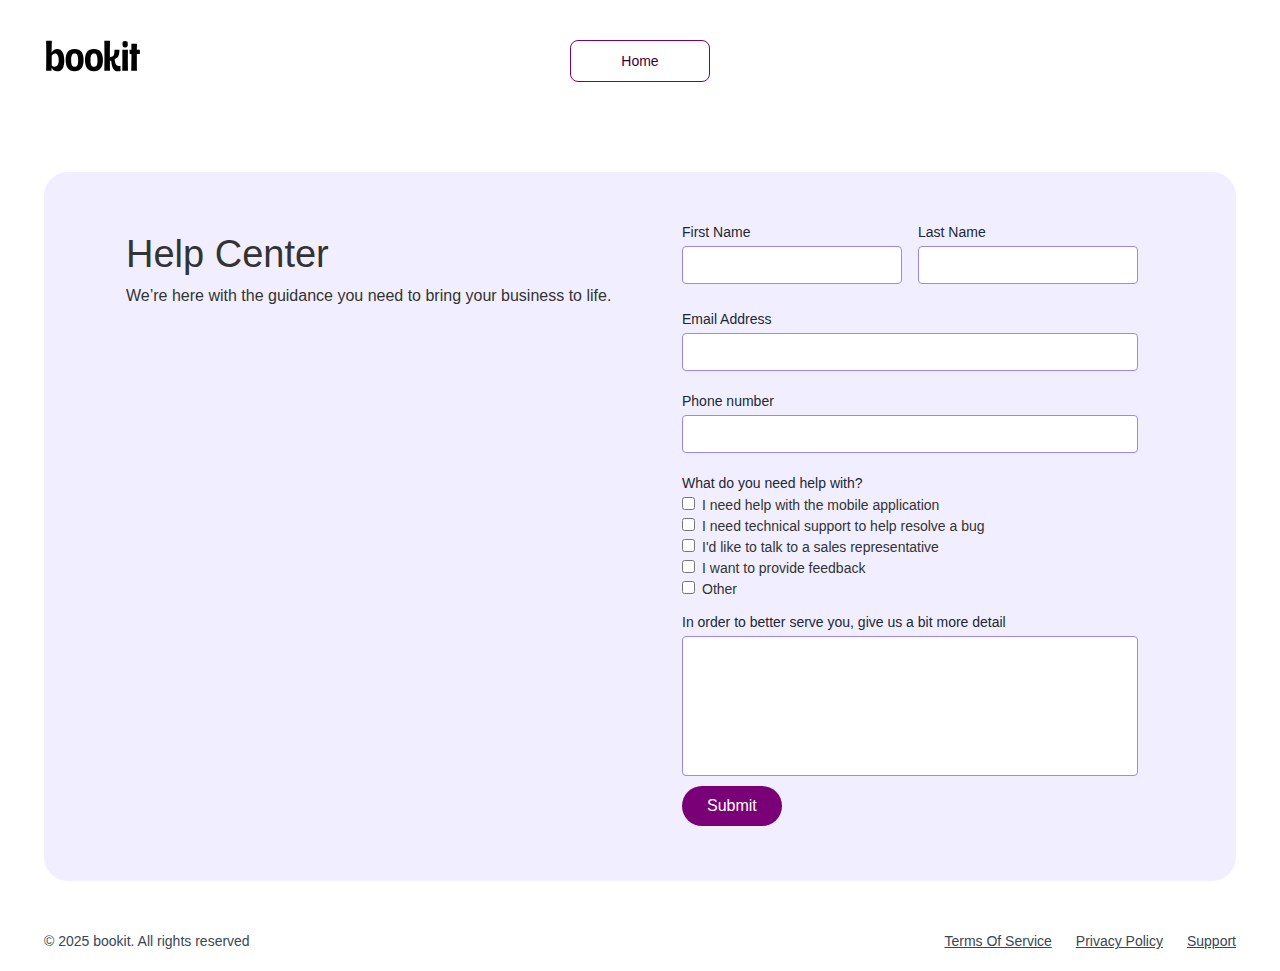
<file: support.html>
<!DOCTYPE html>
<!-- saved from url=(0036)https://bookit-app.com/support -->
<html data-wf-domain="bookit-app.com" data-wf-page="6879f1ebdb0a0682f8e2af3d" data-wf-site="684faabdf3591897e2f98f58" data-wf-status="1" class="w-mod-js wf-rubik-n9-active wf-rubik-n7-active wf-rubik-n3-active wf-rubik-n6-active wf-rubik-n5-active wf-rubik-n8-active wf-rubik-n4-active wf-active"><head><meta http-equiv="Content-Type" content="text/html; charset=UTF-8"><style>body {transition: opacity ease-in 0.2s; } 
body[unresolved] {opacity: 0; display: block; overflow: hidden; position: relative; } 
</style><style>.wf-force-outline-none[tabindex="-1"]:focus{outline:none;}</style><title>Support</title><meta content="Support" property="og:title"><meta content="Support" property="twitter:title"><meta content="width=device-width, initial-scale=1" name="viewport"><meta content="Webflow" name="generator"><link href="./bookit_files/bookitapp.webflow.shared.d39ddaaa1.css" rel="stylesheet" type="text/css"><link href="https://fonts.googleapis.com/" rel="preconnect"><link href="https://fonts.gstatic.com/" rel="preconnect" crossorigin="anonymous"><script async="" src="./bookit_files/fbevents.js"></script><script src="./bookit_files/webfont.js" type="text/javascript"></script><link rel="stylesheet" href="./bookit_files/css" media="all"><script type="text/javascript">WebFont.load({  google: {    families: ["Rubik:300,regular,500,600,700,800,900"]  }});</script><script type="text/javascript">!function(o,c){var n=c.documentElement,t=" w-mod-";n.className+=t+"js",("ontouchstart"in o||o.DocumentTouch&&c instanceof DocumentTouch)&&(n.className+=t+"touch")}(window,document);</script><link href="https://cdn.prod.website-files.com/684faabdf3591897e2f98f58/684ff74dbdba64e5b18348f4_favicon.png" rel="shortcut icon" type="image/x-icon"><link href="https://cdn.prod.website-files.com/684faabdf3591897e2f98f58/684ff6bb6bfd598b914cc816_web%20clip%20256px.png" rel="apple-touch-icon"><!-- Meta Pixel Code -->
<script>
!function(f,b,e,v,n,t,s)
{if(f.fbq)return;n=f.fbq=function(){n.callMethod?
n.callMethod.apply(n,arguments):n.queue.push(arguments)};
if(!f._fbq)f._fbq=n;n.push=n;n.loaded=!0;n.version='2.0';
n.queue=[];t=b.createElement(e);t.async=!0;
t.src=v;s=b.getElementsByTagName(e)[0];
s.parentNode.insertBefore(t,s)}(window, document,'script',
'https://connect.facebook.net/en_US/fbevents.js');
fbq('init', '828335113340573');
fbq('track', 'PageView');
</script>
<noscript><img height="1" width="1" style="display:none"
src="https://www.facebook.com/tr?id=828335113340573&ev=PageView&noscript=1"
/></noscript>
<!-- End Meta Pixel Code --><script src="./bookit_files/api.js"></script><script src="./js/remove-webflow-badge.js"></script><style type="text/css">/* Copyright 2014-present Evernote Corporation. All rights reserved. */
@keyframes caretBlink {
    from { opacity: 1.0; }
    to { opacity: 0.0; }
}

@keyframes rotateSpinner {
    from {
        transform:rotate(0deg);
    }
    to {
        transform:rotate(360deg);
    }
}

#text-tool-caret {
    animation-name: caretBlink;  
    animation-iteration-count: infinite;  
    animation-timing-function: cubic-bezier(1.0,0,0,1.0);
    animation-duration: 1s; 
}

#en-markup-loading-spinner {
    position: absolute;
    top: calc(50% - 16px);
    left: calc(50% - 16px);
    width: 32px;
    height: 32px;
}

#en-markup-loading-spinner img {
    position: relative;
    top: 0px;
    left: 0px;
    animation-name: rotateSpinner;
    animation-duration: 0.6s;
    animation-iteration-count: infinite;
    animation-timing-function: linear;
}
</style><style type="text/css">/* Copyright 2014-present Evernote Corporation. All rights reserved. */
.skitchToastBoxContainer {
    position: absolute;
    width: 100%;
    text-align: center;
    top: 30px;
    -webkit-user-select: none;
    -moz-user-select: none;
    pointer-events: none;
}

.skitchToastBox {
    width: 200px;
    height: 16px;
    padding: 12px;
    background-color: rgba(47, 55, 61, 0.95);
    border-radius: 4px;
    color: white;
    cursor: default;
    font-size: 10pt;
    text-shadow: 1px 1px 2px rgba(0, 0, 0, 0.32);
    font-family: 'Soleil', Helvetica, Arial, sans-serif;
    border: 2px rgba(255, 255, 255, 0.38) solid;
}

.lang-zh-cn .skitchToastBox {
    font-family: '微软雅黑', 'Microsoft YaHei', SimSun,
        '&#x30E1;&#x30A4;&#x30EA;&#x30AA;', Meiryo, 'MS PGothic', 'Soleil',
        Helvetica, Arial, sans-serif;
}

.lang-ja-jp .skitchToastBox {
    font-family: '&#x30E1;&#x30A4;&#x30EA;&#x30AA;', Meiryo, 'MS PGothic',
        '微软雅黑', 'Microsoft YaHei', SimSun, 'Soleil', Helvetica, Arial,
        sans-serif;
}

.skitchToast {
    padding-left: 20px;
    padding-right: 20px;
    display: inline-block;
    height: 10px;
    color: #f1f5f8;
    text-align: center;
}

.skitchVisible {
    /* Don't remove this class it's a hack used by the Evernote Clipper */
}
</style><style type="text/css">/* Copyright 2014-present Evernote Corporation. All rights reserved. */

@font-face {
	font-family: 'Soleil';
	src: url([data-uri]);
	font-weight: normal;
	font-style: normal;
}
</style><style type="text/css">/* Copyright 2019-present Evernote Corporation. All rights reserved. */

#en-markup-disabled {
    position: fixed;
    z-index: 9999;
    width: 100%;
    height: 100%;
    top: 0px;
    left: 0px;
    cursor: default;
    -webkit-user-select: none;
}

#en-markup-alert-container {
    position: absolute;
    z-index: 9999;
    width: 450px;
    left: calc(50% - 225px);
    top: calc(50% - 85px);
    background-color: white;
    box-shadow: 0 2px 7px 1px rgba(0,0,0,0.35);
    -webkit-user-select: none;
}

#en-markup-alert-container .cell-1 {
    position: relative;
    height: 110px;
    width: 105px;
    float: left;
    text-align: center;
    background-image: url([data-uri]);
    background-position: 65% 50%;
    background-repeat: no-repeat;
}

#en-markup-alert-container .cell-2 {
    position: relative;
    float: left;
    width: 345px;
    margin-top: 29px;
    margin-bottom: 20px;
}

#en-markup-alert-container .cell-2 .cell-2-title {
    margin-bottom: 5px;
    padding-right: 30px;
    font-size: 12pt;
    font-family: Tahoma, Arial;
}

#en-markup-alert-container .cell-2 .cell-2-message {
    padding-right: 30px;
    font-size: 9.5pt;
    font-family: Tahoma, Arial;
}

#en-markup-alert-container .cell-3 {
    position: relative;
    width: 450px;
    height: 60px;
    float: left;
    background-color: rgb(240,240,240);
}

#en-markup-alert-container .cell-3 button {
    position: absolute;
    top: 12px;
    right: 15px;
    width: 110px;
    height: 36px;
}

#en-markup-alert-container .cell-3 button.alt-button {
    position: absolute;
    top: 12px;
    right: 140px;
    width: 110px;
    height: 36px;
}
</style></head><script>!function(f,b,e,v,n,t,s){if(f.fbq)return;n=f.fbq=function(){n.callMethod?n.callMethod.apply(n,arguments):n.queue.push(arguments)};if(!f._fbq)f._fbq=n;n.push=n;n.loaded=!0;n.version='2.0';n.queue=[];t=b.createElement(e);t.async=!0;t.src=v;s=b.getElementsByTagName(e)[0];s.parentNode.insertBefore(t,s)}(window,document,'script','https://connect.facebook.net/en_US/fbevents.js');fbq('init','828335113340573');fbq('track','PageView');</script><noscript><img height="1" width="1" style="display:none" src="https://www.facebook.com/tr?id=828335113340573&ev=PageView&noscript=1"/></noscript><body><div class="logo-left-align"><img src="./bookit_files/684fb131f26a51a3c920a93d_bookit-en-logo-black.svg" loading="lazy" width="98" alt=""></div><div class="help-center"><div class="columns-2 w-row"><div class="hl-subhl-left-column w-col w-col-6"><div><h1 class="heading-6">Help Center</h1><p class="paragraph-3">We’re here with the guidance you need to bring your business to life.</p></div></div><div class="w-col w-col-6"><div><div class="columns-3 w-row"><div class="column-8 w-col w-col-6"><div class="w-form"><form id="email-form-2" name="email-form-2" data-name="Email Form 2" method="get" data-wf-page-id="6879f1ebdb0a0682f8e2af3d" data-wf-element-id="4fa357d5-d2d6-b98f-6c99-f3744b39525d" data-turnstile-sitekey="0x4AAAAAAAQTptj2So4dx43e" aria-label="Email Form 2"><label for="name-2" class="field-label-dark">First Name</label><input class="text-field w-input" maxlength="256" name="name-2" data-name="Name 2" placeholder="" type="text" id="name-2"><div><div><template shadowrootmode="closed"><iframe src="https://challenges.cloudflare.com/cdn-cgi/challenge-platform/h/b/turnstile/f/ov2/av0/rch/sso9z/0x4AAAAAAAQTptj2So4dx43e/auto/fbE/new/normal?lang=auto" allow="cross-origin-isolated; fullscreen; autoplay" sandbox="allow-same-origin allow-scripts allow-popups" id="cf-chl-widget-sso9z" tabindex="-1" title="Widget containing a Cloudflare security challenge" style="border: none; overflow: hidden; width: 0px; height: 0px; position: absolute; visibility: hidden;" aria-hidden="true"></iframe></template><input type="hidden" name="cf-turnstile-response" id="cf-chl-widget-sso9z_response" value="0.[base64].55jE5DcUglEgppU_r-Ebdg.b9adb31cb902bf8eb80df45ab107d458e1c1c363332d0c376a37aa9e7cfe50c9"></div></div></form><div class="w-form-done" tabindex="-1" role="region" aria-label="Email Form 2 success"><div>Thank you! Your submission has been received!</div></div><div class="w-form-fail" tabindex="-1" role="region" aria-label="Email Form 2 failure"><div>Oops! Something went wrong while submitting the form.</div></div></div></div><div class="column-9 w-col w-col-6"><div class="w-form"><form id="email-form-2" name="email-form-2" data-name="Email Form 2" method="get" data-wf-page-id="6879f1ebdb0a0682f8e2af3d" data-wf-element-id="e66dcd46-3cba-52d7-56d5-5dcd14ca6a22" data-turnstile-sitekey="0x4AAAAAAAQTptj2So4dx43e" aria-label="Email Form 2"><label for="name" class="field-label-dark">Last Name</label><input class="text-field w-input" maxlength="256" name="name-2" data-name="Name 2" placeholder="" type="text" id="name-2"><div><div><template shadowrootmode="closed"><iframe src="https://challenges.cloudflare.com/cdn-cgi/challenge-platform/h/b/turnstile/f/ov2/av0/rch/jtz3p/0x4AAAAAAAQTptj2So4dx43e/auto/fbE/new/normal?lang=auto" allow="cross-origin-isolated; fullscreen; autoplay" sandbox="allow-same-origin allow-scripts allow-popups" id="cf-chl-widget-jtz3p" tabindex="-1" title="Widget containing a Cloudflare security challenge" style="border: none; overflow: hidden; width: 0px; height: 0px; position: absolute; visibility: hidden;" aria-hidden="true"></iframe></template><input type="hidden" name="cf-turnstile-response" id="cf-chl-widget-jtz3p_response" value="0.[base64].FZbphK8eVqNEPSR9Ae3m4w.cb032ac8d161ee56f67da8ca85f64e1533a588e5f05ab4625107dc4c51d947a0"></div></div></form><div class="w-form-done" tabindex="-1" role="region" aria-label="Email Form 2 success"><div>Thank you! Your submission has been received!</div></div><div class="w-form-fail" tabindex="-1" role="region" aria-label="Email Form 2 failure"><div>Oops! Something went wrong while submitting the form.</div></div></div></div></div></div><div class="w-form"><form id="email-form" name="email-form" data-name="Email Form" method="get" class="form-3" data-wf-page-id="6879f1ebdb0a0682f8e2af3d" data-wf-element-id="681f3c36-21c2-a6b7-2e64-35816b31a4cd" data-turnstile-sitekey="0x4AAAAAAAQTptj2So4dx43e" aria-label="Email Form"><label for="Email" class="field-label-dark">Email Address</label><input class="text-field w-input" maxlength="256" name="Email" data-name="Email" placeholder="" type="email" id="Email"><label for="Phone" class="field-label-dark">Phone number</label><input class="text-field w-input" maxlength="256" name="Phone" data-name="Phone" placeholder="" type="tel" id="Phone" required=""><label for="email" class="field-label-dark">What do you need help with?</label><label class="w-checkbox checkbox-label"><input type="checkbox" id="checkbox" name="checkbox" data-name="Checkbox" class="w-checkbox-input checkbox"><span class="checkbox-label w-form-label" for="checkbox">I need help with the mobile application</span></label><label class="w-checkbox checkbox-label"><input type="checkbox" id="checkbox" name="checkbox" data-name="Checkbox" class="w-checkbox-input checkbox"><span class="checkbox-label w-form-label" for="checkbox">I need technical support to help resolve a bug</span></label><label class="w-checkbox checkbox-label"><input type="checkbox" id="checkbox" name="checkbox" data-name="Checkbox" class="w-checkbox-input checkbox"><span class="checkbox-label w-form-label" for="checkbox">I'd like to talk to a sales representative</span></label><label class="w-checkbox checkbox-label"><input type="checkbox" id="checkbox" name="checkbox" data-name="Checkbox" class="w-checkbox-input checkbox"><span class="checkbox-label w-form-label" for="checkbox">I want to provide feedback</span></label><label class="w-checkbox checkbox-label"><input type="checkbox" id="checkbox" name="checkbox" data-name="Checkbox" class="w-checkbox-input checkbox"><span class="checkbox-label w-form-label" for="checkbox">Other</span></label><label for="email" class="field-label-dark">In order to better serve you, give us a bit more detail </label><input class="text-field-large w-input" maxlength="256" name="email" data-name="Email" placeholder="" type="email" id="email" required=""><input type="submit" data-wait="Please wait..." class="button-3 w-button" value="Submit"><div><div><template shadowrootmode="closed"><iframe src="https://challenges.cloudflare.com/cdn-cgi/challenge-platform/h/b/turnstile/f/ov2/av0/rch/g5xtb/0x4AAAAAAAQTptj2So4dx43e/auto/fbE/new/normal?lang=auto" allow="cross-origin-isolated; fullscreen; autoplay" sandbox="allow-same-origin allow-scripts allow-popups" id="cf-chl-widget-g5xtb" tabindex="-1" title="Widget containing a Cloudflare security challenge" style="border: none; overflow: hidden; width: 0px; height: 0px; position: absolute; visibility: hidden;" aria-hidden="true"></iframe></template><input type="hidden" name="cf-turnstile-response" id="cf-chl-widget-g5xtb_response" value="0.[base64].p_kRVSU6tiZZdEQntqhGzg.fdb0a58557e17f1b833f091d772fc871fc6e434fdee658af5cdbf2ff705321b2"></div></div></form><div class="w-form-done" tabindex="-1" role="region" aria-label="Email Form success"><div>Thank you! Your submission has been received!</div></div><div class="w-form-fail" tabindex="-1" role="region" aria-label="Email Form failure"><div>Oops! Something went wrong while submitting the form.</div></div></div></div></div></div><section class="footer-info-en"><div class="footer-bottom"><div class="footer-copyright">© 2025 bookit. All rights reserved</div><div class="footer-legal-block"><a href="https://bookit-app.com/terms-of-service" class="footer-legal-link">Terms Of Service</a><a href="https://bookit-app.com/privacy-policy" class="footer-legal-link">Privacy Policy</a><a href="https://bookit-app.com/support" aria-current="page" class="footer-legal-link w--current">Support</a></div></div></section><div class="menu-narrow"><div class="div-block-2"><a href="https://bookit-app.com/" class="link-1">Home</a></div></div><script src="./bookit_files/jquery-3.5.1.min.dc5e7f18c8.js" type="text/javascript" integrity="sha256-9/aliU8dGd2tb6OSsuzixeV4y/faTqgFtohetphbbj0=" crossorigin="anonymous"></script><script src="./bookit_files/webflow.schunk.50d850aa4962b686.js" type="text/javascript"></script><script src="./bookit_files/webflow.schunk.b4435221be879eb3.js" type="text/javascript"></script><script src="./bookit_files/webflow.a0aa6ca1.6871d6bcfbca46d3.js" type="text/javascript"></script><script src="./bookit_files/gsap.min.js" type="text/javascript"></script><script src="./bookit_files/SplitText.min.js" type="text/javascript"></script><script src="./bookit_files/ScrollTrigger.min.js" type="text/javascript"></script><script type="text/javascript">gsap.registerPlugin(SplitText,ScrollTrigger);</script><a class="w-webflow-badge" href="https://webflow.com/?utm_campaign=brandjs"><img src="./bookit_files/webflow-badge-icon-d2.89e12c322e.svg" alt="" style="margin-right: 4px; width: 26px;"><img src="./bookit_files/webflow-badge-text-d2.c82cec3b78.svg" alt="Made in Webflow"></a></body></html>
</file>
<file: bookit_files/bookitapp.webflow.shared.3a7e07725.css>
html {
  -webkit-text-size-adjust: 100%;
  -ms-text-size-adjust: 100%;
  font-family: sans-serif;
}

body {
  margin: 0;
}

article, aside, details, figcaption, figure, footer, header, hgroup, main, menu, nav, section, summary {
  display: block;
}

audio, canvas, progress, video {
  vertical-align: baseline;
  display: inline-block;
}

audio:not([controls]) {
  height: 0;
  display: none;
}

[hidden], template {
  display: none;
}

a {
  background-color: #0000;
}

a:active, a:hover {
  outline: 0;
}

abbr[title] {
  border-bottom: 1px dotted;
}

b, strong {
  font-weight: bold;
}

dfn {
  font-style: italic;
}

h1 {
  margin: .67em 0;
  font-size: 2em;
}

mark {
  color: #000;
  background: #ff0;
}

small {
  font-size: 80%;
}

sub, sup {
  vertical-align: baseline;
  font-size: 75%;
  line-height: 0;
  position: relative;
}

sup {
  top: -.5em;
}

sub {
  bottom: -.25em;
}

img {
  border: 0;
}

svg:not(:root) {
  overflow: hidden;
}

hr {
  box-sizing: content-box;
  height: 0;
}

pre {
  overflow: auto;
}

code, kbd, pre, samp {
  font-family: monospace;
  font-size: 1em;
}

button, input, optgroup, select, textarea {
  color: inherit;
  font: inherit;
  margin: 0;
}

button {
  overflow: visible;
}

button, select {
  text-transform: none;
}

button, html input[type="button"], input[type="reset"] {
  -webkit-appearance: button;
  cursor: pointer;
}

button[disabled], html input[disabled] {
  cursor: default;
}

button::-moz-focus-inner, input::-moz-focus-inner {
  border: 0;
  padding: 0;
}

input {
  line-height: normal;
}

input[type="checkbox"], input[type="radio"] {
  box-sizing: border-box;
  padding: 0;
}

input[type="number"]::-webkit-inner-spin-button, input[type="number"]::-webkit-outer-spin-button {
  height: auto;
}

input[type="search"] {
  -webkit-appearance: none;
}

input[type="search"]::-webkit-search-cancel-button, input[type="search"]::-webkit-search-decoration {
  -webkit-appearance: none;
}

legend {
  border: 0;
  padding: 0;
}

textarea {
  overflow: auto;
}

optgroup {
  font-weight: bold;
}

table {
  border-collapse: collapse;
  border-spacing: 0;
}

td, th {
  padding: 0;
}

@font-face {
  font-family: webflow-icons;
  src: url("[data-uri]") format("truetype");
  font-weight: normal;
  font-style: normal;
}

[class^="w-icon-"], [class*=" w-icon-"] {
  speak: none;
  font-variant: normal;
  text-transform: none;
  -webkit-font-smoothing: antialiased;
  -moz-osx-font-smoothing: grayscale;
  font-style: normal;
  font-weight: normal;
  line-height: 1;
  font-family: webflow-icons !important;
}

.w-icon-slider-right:before {
  content: "";
}

.w-icon-slider-left:before {
  content: "";
}

.w-icon-nav-menu:before {
  content: "";
}

.w-icon-arrow-down:before, .w-icon-dropdown-toggle:before {
  content: "";
}

.w-icon-file-upload-remove:before {
  content: "";
}

.w-icon-file-upload-icon:before {
  content: "";
}

* {
  box-sizing: border-box;
}

html {
  height: 100%;
}

body {
  color: #333;
  background-color: #fff;
  min-height: 100%;
  margin: 0;
  font-family: Arial, sans-serif;
  font-size: 14px;
  line-height: 20px;
}

img {
  vertical-align: middle;
  max-width: 100%;
  display: inline-block;
}

html.w-mod-touch * {
  background-attachment: scroll !important;
}

.w-block {
  display: block;
}

.w-inline-block {
  max-width: 100%;
  display: inline-block;
}

.w-clearfix:before, .w-clearfix:after {
  content: " ";
  grid-area: 1 / 1 / 2 / 2;
  display: table;
}

.w-clearfix:after {
  clear: both;
}

.w-hidden {
  display: none;
}

.w-button {
  color: #fff;
  line-height: inherit;
  cursor: pointer;
  background-color: #3898ec;
  border: 0;
  border-radius: 0;
  padding: 9px 15px;
  text-decoration: none;
  display: inline-block;
}

input.w-button {
  -webkit-appearance: button;
}

html[data-w-dynpage] [data-w-cloak] {
  color: #0000 !important;
}

.w-code-block {
  margin: unset;
}

pre.w-code-block code {
  all: inherit;
}

.w-optimization {
  display: contents;
}

.w-webflow-badge, .w-webflow-badge > img {
  box-sizing: unset;
  width: unset;
  height: unset;
  max-height: unset;
  max-width: unset;
  min-height: unset;
  min-width: unset;
  margin: unset;
  padding: unset;
  float: unset;
  clear: unset;
  border: unset;
  border-radius: unset;
  background: unset;
  background-image: unset;
  background-position: unset;
  background-size: unset;
  background-repeat: unset;
  background-origin: unset;
  background-clip: unset;
  background-attachment: unset;
  background-color: unset;
  box-shadow: unset;
  transform: unset;
  direction: unset;
  font-family: unset;
  font-weight: unset;
  color: unset;
  font-size: unset;
  line-height: unset;
  font-style: unset;
  font-variant: unset;
  text-align: unset;
  letter-spacing: unset;
  -webkit-text-decoration: unset;
  text-decoration: unset;
  text-indent: unset;
  text-transform: unset;
  list-style-type: unset;
  text-shadow: unset;
  vertical-align: unset;
  cursor: unset;
  white-space: unset;
  word-break: unset;
  word-spacing: unset;
  word-wrap: unset;
  transition: unset;
}

.w-webflow-badge {
  white-space: nowrap;
  cursor: pointer;
  box-shadow: 0 0 0 1px #0000001a, 0 1px 3px #0000001a;
  visibility: visible !important;
  opacity: 1 !important;
  z-index: 2147483647 !important;
  color: #aaadb0 !important;
  overflow: unset !important;
  background-color: #fff !important;
  border-radius: 3px !important;
  width: auto !important;
  height: auto !important;
  margin: 0 !important;
  padding: 6px !important;
  font-size: 12px !important;
  line-height: 14px !important;
  text-decoration: none !important;
  display: inline-block !important;
  position: fixed !important;
  inset: auto 12px 12px auto !important;
  transform: none !important;
}

.w-webflow-badge > img {
  position: unset;
  visibility: unset !important;
  opacity: 1 !important;
  vertical-align: middle !important;
  display: inline-block !important;
}

h1, h2, h3, h4, h5, h6 {
  margin-bottom: 10px;
  font-weight: bold;
}

h1 {
  margin-top: 20px;
  font-size: 38px;
  line-height: 44px;
}

h2 {
  margin-top: 20px;
  font-size: 32px;
  line-height: 36px;
}

h3 {
  margin-top: 20px;
  font-size: 24px;
  line-height: 30px;
}

h4 {
  margin-top: 10px;
  font-size: 18px;
  line-height: 24px;
}

h5 {
  margin-top: 10px;
  font-size: 14px;
  line-height: 20px;
}

h6 {
  margin-top: 10px;
  font-size: 12px;
  line-height: 18px;
}

p {
  margin-top: 0;
  margin-bottom: 10px;
}

blockquote {
  border-left: 5px solid #e2e2e2;
  margin: 0 0 10px;
  padding: 10px 20px;
  font-size: 18px;
  line-height: 22px;
}

figure {
  margin: 0 0 10px;
}

figcaption {
  text-align: center;
  margin-top: 5px;
}

ul, ol {
  margin-top: 0;
  margin-bottom: 10px;
  padding-left: 40px;
}

.w-list-unstyled {
  padding-left: 0;
  list-style: none;
}

.w-embed:before, .w-embed:after {
  content: " ";
  grid-area: 1 / 1 / 2 / 2;
  display: table;
}

.w-embed:after {
  clear: both;
}

.w-video {
  width: 100%;
  padding: 0;
  position: relative;
}

.w-video iframe, .w-video object, .w-video embed {
  border: none;
  width: 100%;
  height: 100%;
  position: absolute;
  top: 0;
  left: 0;
}

fieldset {
  border: 0;
  margin: 0;
  padding: 0;
}

button, [type="button"], [type="reset"] {
  cursor: pointer;
  -webkit-appearance: button;
  border: 0;
}

.w-form {
  margin: 0 0 15px;
}

.w-form-done {
  text-align: center;
  background-color: #ddd;
  padding: 20px;
  display: none;
}

.w-form-fail {
  background-color: #ffdede;
  margin-top: 10px;
  padding: 10px;
  display: none;
}

label {
  margin-bottom: 5px;
  font-weight: bold;
  display: block;
}

.w-input, .w-select {
  color: #333;
  vertical-align: middle;
  background-color: #fff;
  border: 1px solid #ccc;
  width: 100%;
  height: 38px;
  margin-bottom: 10px;
  padding: 8px 12px;
  font-size: 14px;
  line-height: 1.42857;
  display: block;
}

.w-input::placeholder, .w-select::placeholder {
  color: #999;
}

.w-input:focus, .w-select:focus {
  border-color: #3898ec;
  outline: 0;
}

.w-input[disabled], .w-select[disabled], .w-input[readonly], .w-select[readonly], fieldset[disabled] .w-input, fieldset[disabled] .w-select {
  cursor: not-allowed;
}

.w-input[disabled]:not(.w-input-disabled), .w-select[disabled]:not(.w-input-disabled), .w-input[readonly], .w-select[readonly], fieldset[disabled]:not(.w-input-disabled) .w-input, fieldset[disabled]:not(.w-input-disabled) .w-select {
  background-color: #eee;
}

textarea.w-input, textarea.w-select {
  height: auto;
}

.w-select {
  background-color: #f3f3f3;
}

.w-select[multiple] {
  height: auto;
}

.w-form-label {
  cursor: pointer;
  margin-bottom: 0;
  font-weight: normal;
  display: inline-block;
}

.w-radio {
  margin-bottom: 5px;
  padding-left: 20px;
  display: block;
}

.w-radio:before, .w-radio:after {
  content: " ";
  grid-area: 1 / 1 / 2 / 2;
  display: table;
}

.w-radio:after {
  clear: both;
}

.w-radio-input {
  float: left;
  margin: 3px 0 0 -20px;
  line-height: normal;
}

.w-file-upload {
  margin-bottom: 10px;
  display: block;
}

.w-file-upload-input {
  opacity: 0;
  z-index: -100;
  width: .1px;
  height: .1px;
  position: absolute;
  overflow: hidden;
}

.w-file-upload-default, .w-file-upload-uploading, .w-file-upload-success {
  color: #333;
  display: inline-block;
}

.w-file-upload-error {
  margin-top: 10px;
  display: block;
}

.w-file-upload-default.w-hidden, .w-file-upload-uploading.w-hidden, .w-file-upload-error.w-hidden, .w-file-upload-success.w-hidden {
  display: none;
}

.w-file-upload-uploading-btn {
  cursor: pointer;
  background-color: #fafafa;
  border: 1px solid #ccc;
  margin: 0;
  padding: 8px 12px;
  font-size: 14px;
  font-weight: normal;
  display: flex;
}

.w-file-upload-file {
  background-color: #fafafa;
  border: 1px solid #ccc;
  flex-grow: 1;
  justify-content: space-between;
  margin: 0;
  padding: 8px 9px 8px 11px;
  display: flex;
}

.w-file-upload-file-name {
  font-size: 14px;
  font-weight: normal;
  display: block;
}

.w-file-remove-link {
  cursor: pointer;
  width: auto;
  height: auto;
  margin-top: 3px;
  margin-left: 10px;
  padding: 3px;
  display: block;
}

.w-icon-file-upload-remove {
  margin: auto;
  font-size: 10px;
}

.w-file-upload-error-msg {
  color: #ea384c;
  padding: 2px 0;
  display: inline-block;
}

.w-file-upload-info {
  padding: 0 12px;
  line-height: 38px;
  display: inline-block;
}

.w-file-upload-label {
  cursor: pointer;
  background-color: #fafafa;
  border: 1px solid #ccc;
  margin: 0;
  padding: 8px 12px;
  font-size: 14px;
  font-weight: normal;
  display: inline-block;
}

.w-icon-file-upload-icon, .w-icon-file-upload-uploading {
  width: 20px;
  margin-right: 8px;
  display: inline-block;
}

.w-icon-file-upload-uploading {
  height: 20px;
}

.w-container {
  max-width: 940px;
  margin-left: auto;
  margin-right: auto;
}

.w-container:before, .w-container:after {
  content: " ";
  grid-area: 1 / 1 / 2 / 2;
  display: table;
}

.w-container:after {
  clear: both;
}

.w-container .w-row {
  margin-left: -10px;
  margin-right: -10px;
}

.w-row:before, .w-row:after {
  content: " ";
  grid-area: 1 / 1 / 2 / 2;
  display: table;
}

.w-row:after {
  clear: both;
}

.w-row .w-row {
  margin-left: 0;
  margin-right: 0;
}

.w-col {
  float: left;
  width: 100%;
  min-height: 1px;
  padding-left: 10px;
  padding-right: 10px;
  position: relative;
}

.w-col .w-col {
  padding-left: 0;
  padding-right: 0;
}

.w-col-1 {
  width: 8.33333%;
}

.w-col-2 {
  width: 16.6667%;
}

.w-col-3 {
  width: 25%;
}

.w-col-4 {
  width: 33.3333%;
}

.w-col-5 {
  width: 41.6667%;
}

.w-col-6 {
  width: 50%;
}

.w-col-7 {
  width: 58.3333%;
}

.w-col-8 {
  width: 66.6667%;
}

.w-col-9 {
  width: 75%;
}

.w-col-10 {
  width: 83.3333%;
}

.w-col-11 {
  width: 91.6667%;
}

.w-col-12 {
  width: 100%;
}

.w-hidden-main {
  display: none !important;
}

@media screen and (max-width: 991px) {
  .w-container {
    max-width: 728px;
  }

  .w-hidden-main {
    display: inherit !important;
  }

  .w-hidden-medium {
    display: none !important;
  }

  .w-col-medium-1 {
    width: 8.33333%;
  }

  .w-col-medium-2 {
    width: 16.6667%;
  }

  .w-col-medium-3 {
    width: 25%;
  }

  .w-col-medium-4 {
    width: 33.3333%;
  }

  .w-col-medium-5 {
    width: 41.6667%;
  }

  .w-col-medium-6 {
    width: 50%;
  }

  .w-col-medium-7 {
    width: 58.3333%;
  }

  .w-col-medium-8 {
    width: 66.6667%;
  }

  .w-col-medium-9 {
    width: 75%;
  }

  .w-col-medium-10 {
    width: 83.3333%;
  }

  .w-col-medium-11 {
    width: 91.6667%;
  }

  .w-col-medium-12 {
    width: 100%;
  }

  .w-col-stack {
    width: 100%;
    left: auto;
    right: auto;
  }
}

@media screen and (max-width: 767px) {
  .w-hidden-main, .w-hidden-medium {
    display: inherit !important;
  }

  .w-hidden-small {
    display: none !important;
  }

  .w-row, .w-container .w-row {
    margin-left: 0;
    margin-right: 0;
  }

  .w-col {
    width: 100%;
    left: auto;
    right: auto;
  }

  .w-col-small-1 {
    width: 8.33333%;
  }

  .w-col-small-2 {
    width: 16.6667%;
  }

  .w-col-small-3 {
    width: 25%;
  }

  .w-col-small-4 {
    width: 33.3333%;
  }

  .w-col-small-5 {
    width: 41.6667%;
  }

  .w-col-small-6 {
    width: 50%;
  }

  .w-col-small-7 {
    width: 58.3333%;
  }

  .w-col-small-8 {
    width: 66.6667%;
  }

  .w-col-small-9 {
    width: 75%;
  }

  .w-col-small-10 {
    width: 83.3333%;
  }

  .w-col-small-11 {
    width: 91.6667%;
  }

  .w-col-small-12 {
    width: 100%;
  }
}

@media screen and (max-width: 479px) {
  .w-container {
    max-width: none;
  }

  .w-hidden-main, .w-hidden-medium, .w-hidden-small {
    display: inherit !important;
  }

  .w-hidden-tiny {
    display: none !important;
  }

  .w-col {
    width: 100%;
  }

  .w-col-tiny-1 {
    width: 8.33333%;
  }

  .w-col-tiny-2 {
    width: 16.6667%;
  }

  .w-col-tiny-3 {
    width: 25%;
  }

  .w-col-tiny-4 {
    width: 33.3333%;
  }

  .w-col-tiny-5 {
    width: 41.6667%;
  }

  .w-col-tiny-6 {
    width: 50%;
  }

  .w-col-tiny-7 {
    width: 58.3333%;
  }

  .w-col-tiny-8 {
    width: 66.6667%;
  }

  .w-col-tiny-9 {
    width: 75%;
  }

  .w-col-tiny-10 {
    width: 83.3333%;
  }

  .w-col-tiny-11 {
    width: 91.6667%;
  }

  .w-col-tiny-12 {
    width: 100%;
  }
}

.w-widget {
  position: relative;
}

.w-widget-map {
  width: 100%;
  height: 400px;
}

.w-widget-map label {
  width: auto;
  display: inline;
}

.w-widget-map img {
  max-width: inherit;
}

.w-widget-map .gm-style-iw {
  text-align: center;
}

.w-widget-map .gm-style-iw > button {
  display: none !important;
}

.w-widget-twitter {
  overflow: hidden;
}

.w-widget-twitter-count-shim {
  vertical-align: top;
  text-align: center;
  background: #fff;
  border: 1px solid #758696;
  border-radius: 3px;
  width: 28px;
  height: 20px;
  display: inline-block;
  position: relative;
}

.w-widget-twitter-count-shim * {
  pointer-events: none;
  -webkit-user-select: none;
  user-select: none;
}

.w-widget-twitter-count-shim .w-widget-twitter-count-inner {
  text-align: center;
  color: #999;
  font-family: serif;
  font-size: 15px;
  line-height: 12px;
  position: relative;
}

.w-widget-twitter-count-shim .w-widget-twitter-count-clear {
  display: block;
  position: relative;
}

.w-widget-twitter-count-shim.w--large {
  width: 36px;
  height: 28px;
}

.w-widget-twitter-count-shim.w--large .w-widget-twitter-count-inner {
  font-size: 18px;
  line-height: 18px;
}

.w-widget-twitter-count-shim:not(.w--vertical) {
  margin-left: 5px;
  margin-right: 8px;
}

.w-widget-twitter-count-shim:not(.w--vertical).w--large {
  margin-left: 6px;
}

.w-widget-twitter-count-shim:not(.w--vertical):before, .w-widget-twitter-count-shim:not(.w--vertical):after {
  content: " ";
  pointer-events: none;
  border: solid #0000;
  width: 0;
  height: 0;
  position: absolute;
  top: 50%;
  left: 0;
}

.w-widget-twitter-count-shim:not(.w--vertical):before {
  border-width: 4px;
  border-color: #75869600 #5d6c7b #75869600 #75869600;
  margin-top: -4px;
  margin-left: -9px;
}

.w-widget-twitter-count-shim:not(.w--vertical).w--large:before {
  border-width: 5px;
  margin-top: -5px;
  margin-left: -10px;
}

.w-widget-twitter-count-shim:not(.w--vertical):after {
  border-width: 4px;
  border-color: #fff0 #fff #fff0 #fff0;
  margin-top: -4px;
  margin-left: -8px;
}

.w-widget-twitter-count-shim:not(.w--vertical).w--large:after {
  border-width: 5px;
  margin-top: -5px;
  margin-left: -9px;
}

.w-widget-twitter-count-shim.w--vertical {
  width: 61px;
  height: 33px;
  margin-bottom: 8px;
}

.w-widget-twitter-count-shim.w--vertical:before, .w-widget-twitter-count-shim.w--vertical:after {
  content: " ";
  pointer-events: none;
  border: solid #0000;
  width: 0;
  height: 0;
  position: absolute;
  top: 100%;
  left: 50%;
}

.w-widget-twitter-count-shim.w--vertical:before {
  border-width: 5px;
  border-color: #5d6c7b #75869600 #75869600;
  margin-left: -5px;
}

.w-widget-twitter-count-shim.w--vertical:after {
  border-width: 4px;
  border-color: #fff #fff0 #fff0;
  margin-left: -4px;
}

.w-widget-twitter-count-shim.w--vertical .w-widget-twitter-count-inner {
  font-size: 18px;
  line-height: 22px;
}

.w-widget-twitter-count-shim.w--vertical.w--large {
  width: 76px;
}

.w-background-video {
  color: #fff;
  height: 500px;
  position: relative;
  overflow: hidden;
}

.w-background-video > video {
  object-fit: cover;
  z-index: -100;
  background-position: 50%;
  background-size: cover;
  width: 100%;
  height: 100%;
  margin: auto;
  position: absolute;
  inset: -100%;
}

.w-background-video > video::-webkit-media-controls-start-playback-button {
  -webkit-appearance: none;
  display: none !important;
}

.w-background-video--control {
  background-color: #0000;
  padding: 0;
  position: absolute;
  bottom: 1em;
  right: 1em;
}

.w-background-video--control > [hidden] {
  display: none !important;
}

.w-slider {
  text-align: center;
  clear: both;
  -webkit-tap-highlight-color: #0000;
  tap-highlight-color: #0000;
  background: #ddd;
  height: 300px;
  position: relative;
}

.w-slider-mask {
  z-index: 1;
  white-space: nowrap;
  height: 100%;
  display: block;
  position: relative;
  left: 0;
  right: 0;
  overflow: hidden;
}

.w-slide {
  vertical-align: top;
  white-space: normal;
  text-align: left;
  width: 100%;
  height: 100%;
  display: inline-block;
  position: relative;
}

.w-slider-nav {
  z-index: 2;
  text-align: center;
  -webkit-tap-highlight-color: #0000;
  tap-highlight-color: #0000;
  height: 40px;
  margin: auto;
  padding-top: 10px;
  position: absolute;
  inset: auto 0 0;
}

.w-slider-nav.w-round > div {
  border-radius: 100%;
}

.w-slider-nav.w-num > div {
  font-size: inherit;
  line-height: inherit;
  width: auto;
  height: auto;
  padding: .2em .5em;
}

.w-slider-nav.w-shadow > div {
  box-shadow: 0 0 3px #3336;
}

.w-slider-nav-invert {
  color: #fff;
}

.w-slider-nav-invert > div {
  background-color: #2226;
}

.w-slider-nav-invert > div.w-active {
  background-color: #222;
}

.w-slider-dot {
  cursor: pointer;
  background-color: #fff6;
  width: 1em;
  height: 1em;
  margin: 0 3px .5em;
  transition: background-color .1s, color .1s;
  display: inline-block;
  position: relative;
}

.w-slider-dot.w-active {
  background-color: #fff;
}

.w-slider-dot:focus {
  outline: none;
  box-shadow: 0 0 0 2px #fff;
}

.w-slider-dot:focus.w-active {
  box-shadow: none;
}

.w-slider-arrow-left, .w-slider-arrow-right {
  cursor: pointer;
  color: #fff;
  -webkit-tap-highlight-color: #0000;
  tap-highlight-color: #0000;
  -webkit-user-select: none;
  user-select: none;
  width: 80px;
  margin: auto;
  font-size: 40px;
  position: absolute;
  inset: 0;
  overflow: hidden;
}

.w-slider-arrow-left [class^="w-icon-"], .w-slider-arrow-right [class^="w-icon-"], .w-slider-arrow-left [class*=" w-icon-"], .w-slider-arrow-right [class*=" w-icon-"] {
  position: absolute;
}

.w-slider-arrow-left:focus, .w-slider-arrow-right:focus {
  outline: 0;
}

.w-slider-arrow-left {
  z-index: 3;
  right: auto;
}

.w-slider-arrow-right {
  z-index: 4;
  left: auto;
}

.w-icon-slider-left, .w-icon-slider-right {
  width: 1em;
  height: 1em;
  margin: auto;
  inset: 0;
}

.w-slider-aria-label {
  clip: rect(0 0 0 0);
  border: 0;
  width: 1px;
  height: 1px;
  margin: -1px;
  padding: 0;
  position: absolute;
  overflow: hidden;
}

.w-slider-force-show {
  display: block !important;
}

.w-dropdown {
  text-align: left;
  z-index: 900;
  margin-left: auto;
  margin-right: auto;
  display: inline-block;
  position: relative;
}

.w-dropdown-btn, .w-dropdown-toggle, .w-dropdown-link {
  vertical-align: top;
  color: #222;
  text-align: left;
  white-space: nowrap;
  margin-left: auto;
  margin-right: auto;
  padding: 20px;
  text-decoration: none;
  position: relative;
}

.w-dropdown-toggle {
  -webkit-user-select: none;
  user-select: none;
  cursor: pointer;
  padding-right: 40px;
  display: inline-block;
}

.w-dropdown-toggle:focus {
  outline: 0;
}

.w-icon-dropdown-toggle {
  width: 1em;
  height: 1em;
  margin: auto 20px auto auto;
  position: absolute;
  top: 0;
  bottom: 0;
  right: 0;
}

.w-dropdown-list {
  background: #ddd;
  min-width: 100%;
  display: none;
  position: absolute;
}

.w-dropdown-list.w--open {
  display: block;
}

.w-dropdown-link {
  color: #222;
  padding: 10px 20px;
  display: block;
}

.w-dropdown-link.w--current {
  color: #0082f3;
}

.w-dropdown-link:focus {
  outline: 0;
}

@media screen and (max-width: 767px) {
  .w-nav-brand {
    padding-left: 10px;
  }
}

.w-lightbox-backdrop {
  cursor: auto;
  letter-spacing: normal;
  text-indent: 0;
  text-shadow: none;
  text-transform: none;
  visibility: visible;
  white-space: normal;
  word-break: normal;
  word-spacing: normal;
  word-wrap: normal;
  color: #fff;
  text-align: center;
  z-index: 2000;
  opacity: 0;
  -webkit-user-select: none;
  -moz-user-select: none;
  -webkit-tap-highlight-color: transparent;
  background: #000000e6;
  outline: 0;
  font-family: Helvetica Neue, Helvetica, Ubuntu, Segoe UI, Verdana, sans-serif;
  font-size: 17px;
  font-style: normal;
  font-weight: 300;
  line-height: 1.2;
  list-style: disc;
  position: fixed;
  inset: 0;
  -webkit-transform: translate(0);
}

.w-lightbox-backdrop, .w-lightbox-container {
  -webkit-overflow-scrolling: touch;
  height: 100%;
  overflow: auto;
}

.w-lightbox-content {
  height: 100vh;
  position: relative;
  overflow: hidden;
}

.w-lightbox-view {
  opacity: 0;
  width: 100vw;
  height: 100vh;
  position: absolute;
}

.w-lightbox-view:before {
  content: "";
  height: 100vh;
}

.w-lightbox-group, .w-lightbox-group .w-lightbox-view, .w-lightbox-group .w-lightbox-view:before {
  height: 86vh;
}

.w-lightbox-frame, .w-lightbox-view:before {
  vertical-align: middle;
  display: inline-block;
}

.w-lightbox-figure {
  margin: 0;
  position: relative;
}

.w-lightbox-group .w-lightbox-figure {
  cursor: pointer;
}

.w-lightbox-img {
  width: auto;
  max-width: none;
  height: auto;
}

.w-lightbox-image {
  float: none;
  max-width: 100vw;
  max-height: 100vh;
  display: block;
}

.w-lightbox-group .w-lightbox-image {
  max-height: 86vh;
}

.w-lightbox-caption {
  text-align: left;
  text-overflow: ellipsis;
  white-space: nowrap;
  background: #0006;
  padding: .5em 1em;
  position: absolute;
  bottom: 0;
  left: 0;
  right: 0;
  overflow: hidden;
}

.w-lightbox-embed {
  width: 100%;
  height: 100%;
  position: absolute;
  inset: 0;
}

.w-lightbox-control {
  cursor: pointer;
  background-position: center;
  background-repeat: no-repeat;
  background-size: 24px;
  width: 4em;
  transition: all .3s;
  position: absolute;
  top: 0;
}

.w-lightbox-left {
  background-image: url("[data-uri]");
  display: none;
  bottom: 0;
  left: 0;
}

.w-lightbox-right {
  background-image: url("[data-uri]");
  display: none;
  bottom: 0;
  right: 0;
}

.w-lightbox-close {
  background-image: url("[data-uri]");
  background-size: 18px;
  height: 2.6em;
  right: 0;
}

.w-lightbox-strip {
  white-space: nowrap;
  padding: 0 1vh;
  line-height: 0;
  position: absolute;
  bottom: 0;
  left: 0;
  right: 0;
  overflow: auto hidden;
}

.w-lightbox-item {
  box-sizing: content-box;
  cursor: pointer;
  width: 10vh;
  padding: 2vh 1vh;
  display: inline-block;
  -webkit-transform: translate3d(0, 0, 0);
}

.w-lightbox-active {
  opacity: .3;
}

.w-lightbox-thumbnail {
  background: #222;
  height: 10vh;
  position: relative;
  overflow: hidden;
}

.w-lightbox-thumbnail-image {
  position: absolute;
  top: 0;
  left: 0;
}

.w-lightbox-thumbnail .w-lightbox-tall {
  width: 100%;
  top: 50%;
  transform: translate(0, -50%);
}

.w-lightbox-thumbnail .w-lightbox-wide {
  height: 100%;
  left: 50%;
  transform: translate(-50%);
}

.w-lightbox-spinner {
  box-sizing: border-box;
  border: 5px solid #0006;
  border-radius: 50%;
  width: 40px;
  height: 40px;
  margin-top: -20px;
  margin-left: -20px;
  animation: .8s linear infinite spin;
  position: absolute;
  top: 50%;
  left: 50%;
}

.w-lightbox-spinner:after {
  content: "";
  border: 3px solid #0000;
  border-bottom-color: #fff;
  border-radius: 50%;
  position: absolute;
  inset: -4px;
}

.w-lightbox-hide {
  display: none;
}

.w-lightbox-noscroll {
  overflow: hidden;
}

@media (min-width: 768px) {
  .w-lightbox-content {
    height: 96vh;
    margin-top: 2vh;
  }

  .w-lightbox-view, .w-lightbox-view:before {
    height: 96vh;
  }

  .w-lightbox-group, .w-lightbox-group .w-lightbox-view, .w-lightbox-group .w-lightbox-view:before {
    height: 84vh;
  }

  .w-lightbox-image {
    max-width: 96vw;
    max-height: 96vh;
  }

  .w-lightbox-group .w-lightbox-image {
    max-width: 82.3vw;
    max-height: 84vh;
  }

  .w-lightbox-left, .w-lightbox-right {
    opacity: .5;
    display: block;
  }

  .w-lightbox-close {
    opacity: .8;
  }

  .w-lightbox-control:hover {
    opacity: 1;
  }
}

.w-lightbox-inactive, .w-lightbox-inactive:hover {
  opacity: 0;
}

.w-richtext:before, .w-richtext:after {
  content: " ";
  grid-area: 1 / 1 / 2 / 2;
  display: table;
}

.w-richtext:after {
  clear: both;
}

.w-richtext[contenteditable="true"]:before, .w-richtext[contenteditable="true"]:after {
  white-space: initial;
}

.w-richtext ol, .w-richtext ul {
  overflow: hidden;
}

.w-richtext .w-richtext-figure-selected.w-richtext-figure-type-video div:after, .w-richtext .w-richtext-figure-selected[data-rt-type="video"] div:after, .w-richtext .w-richtext-figure-selected.w-richtext-figure-type-image div, .w-richtext .w-richtext-figure-selected[data-rt-type="image"] div {
  outline: 2px solid #2895f7;
}

.w-richtext figure.w-richtext-figure-type-video > div:after, .w-richtext figure[data-rt-type="video"] > div:after {
  content: "";
  display: none;
  position: absolute;
  inset: 0;
}

.w-richtext figure {
  max-width: 60%;
  position: relative;
}

.w-richtext figure > div:before {
  cursor: default !important;
}

.w-richtext figure img {
  width: 100%;
}

.w-richtext figure figcaption.w-richtext-figcaption-placeholder {
  opacity: .6;
}

.w-richtext figure div {
  color: #0000;
  font-size: 0;
}

.w-richtext figure.w-richtext-figure-type-image, .w-richtext figure[data-rt-type="image"] {
  display: table;
}

.w-richtext figure.w-richtext-figure-type-image > div, .w-richtext figure[data-rt-type="image"] > div {
  display: inline-block;
}

.w-richtext figure.w-richtext-figure-type-image > figcaption, .w-richtext figure[data-rt-type="image"] > figcaption {
  caption-side: bottom;
  display: table-caption;
}

.w-richtext figure.w-richtext-figure-type-video, .w-richtext figure[data-rt-type="video"] {
  width: 60%;
  height: 0;
}

.w-richtext figure.w-richtext-figure-type-video iframe, .w-richtext figure[data-rt-type="video"] iframe {
  width: 100%;
  height: 100%;
  position: absolute;
  top: 0;
  left: 0;
}

.w-richtext figure.w-richtext-figure-type-video > div, .w-richtext figure[data-rt-type="video"] > div {
  width: 100%;
}

.w-richtext figure.w-richtext-align-center {
  clear: both;
  margin-left: auto;
  margin-right: auto;
}

.w-richtext figure.w-richtext-align-center.w-richtext-figure-type-image > div, .w-richtext figure.w-richtext-align-center[data-rt-type="image"] > div {
  max-width: 100%;
}

.w-richtext figure.w-richtext-align-normal {
  clear: both;
}

.w-richtext figure.w-richtext-align-fullwidth {
  text-align: center;
  clear: both;
  width: 100%;
  max-width: 100%;
  margin-left: auto;
  margin-right: auto;
  display: block;
}

.w-richtext figure.w-richtext-align-fullwidth > div {
  padding-bottom: inherit;
  display: inline-block;
}

.w-richtext figure.w-richtext-align-fullwidth > figcaption {
  display: block;
}

.w-richtext figure.w-richtext-align-floatleft {
  float: left;
  clear: none;
  margin-right: 15px;
}

.w-richtext figure.w-richtext-align-floatright {
  float: right;
  clear: none;
  margin-left: 15px;
}

.w-nav {
  z-index: 1000;
  background: #ddd;
  position: relative;
}

.w-nav:before, .w-nav:after {
  content: " ";
  grid-area: 1 / 1 / 2 / 2;
  display: table;
}

.w-nav:after {
  clear: both;
}

.w-nav-brand {
  float: left;
  color: #333;
  text-decoration: none;
  position: relative;
}

.w-nav-link {
  vertical-align: top;
  color: #222;
  text-align: left;
  margin-left: auto;
  margin-right: auto;
  padding: 20px;
  text-decoration: none;
  display: inline-block;
  position: relative;
}

.w-nav-link.w--current {
  color: #0082f3;
}

.w-nav-menu {
  float: right;
  position: relative;
}

[data-nav-menu-open] {
  text-align: center;
  background: #c8c8c8;
  min-width: 200px;
  position: absolute;
  top: 100%;
  left: 0;
  right: 0;
  overflow: visible;
  display: block !important;
}

.w--nav-link-open {
  display: block;
  position: relative;
}

.w-nav-overlay {
  width: 100%;
  display: none;
  position: absolute;
  top: 100%;
  left: 0;
  right: 0;
  overflow: hidden;
}

.w-nav-overlay [data-nav-menu-open] {
  top: 0;
}

.w-nav[data-animation="over-left"] .w-nav-overlay {
  width: auto;
}

.w-nav[data-animation="over-left"] .w-nav-overlay, .w-nav[data-animation="over-left"] [data-nav-menu-open] {
  z-index: 1;
  top: 0;
  right: auto;
}

.w-nav[data-animation="over-right"] .w-nav-overlay {
  width: auto;
}

.w-nav[data-animation="over-right"] .w-nav-overlay, .w-nav[data-animation="over-right"] [data-nav-menu-open] {
  z-index: 1;
  top: 0;
  left: auto;
}

.w-nav-button {
  float: right;
  cursor: pointer;
  -webkit-tap-highlight-color: #0000;
  tap-highlight-color: #0000;
  -webkit-user-select: none;
  user-select: none;
  padding: 18px;
  font-size: 24px;
  display: none;
  position: relative;
}

.w-nav-button:focus {
  outline: 0;
}

.w-nav-button.w--open {
  color: #fff;
  background-color: #c8c8c8;
}

.w-nav[data-collapse="all"] .w-nav-menu {
  display: none;
}

.w-nav[data-collapse="all"] .w-nav-button, .w--nav-dropdown-open, .w--nav-dropdown-toggle-open {
  display: block;
}

.w--nav-dropdown-list-open {
  position: static;
}

@media screen and (max-width: 991px) {
  .w-nav[data-collapse="medium"] .w-nav-menu {
    display: none;
  }

  .w-nav[data-collapse="medium"] .w-nav-button {
    display: block;
  }
}

@media screen and (max-width: 767px) {
  .w-nav[data-collapse="small"] .w-nav-menu {
    display: none;
  }

  .w-nav[data-collapse="small"] .w-nav-button {
    display: block;
  }

  .w-nav-brand {
    padding-left: 10px;
  }
}

@media screen and (max-width: 479px) {
  .w-nav[data-collapse="tiny"] .w-nav-menu {
    display: none;
  }

  .w-nav[data-collapse="tiny"] .w-nav-button {
    display: block;
  }
}

.w-tabs {
  position: relative;
}

.w-tabs:before, .w-tabs:after {
  content: " ";
  grid-area: 1 / 1 / 2 / 2;
  display: table;
}

.w-tabs:after {
  clear: both;
}

.w-tab-menu {
  position: relative;
}

.w-tab-link {
  vertical-align: top;
  text-align: left;
  cursor: pointer;
  color: #222;
  background-color: #ddd;
  padding: 9px 30px;
  text-decoration: none;
  display: inline-block;
  position: relative;
}

.w-tab-link.w--current {
  background-color: #c8c8c8;
}

.w-tab-link:focus {
  outline: 0;
}

.w-tab-content {
  display: block;
  position: relative;
  overflow: hidden;
}

.w-tab-pane {
  display: none;
  position: relative;
}

.w--tab-active {
  display: block;
}

@media screen and (max-width: 479px) {
  .w-tab-link {
    display: block;
  }
}

.w-ix-emptyfix:after {
  content: "";
}

@keyframes spin {
  0% {
    transform: rotate(0);
  }

  100% {
    transform: rotate(360deg);
  }
}

.w-dyn-empty {
  background-color: #ddd;
  padding: 10px;
}

.w-dyn-hide, .w-dyn-bind-empty, .w-condition-invisible {
  display: none !important;
}

.wf-layout-layout {
  display: grid;
}

@font-face {
  font-family: Sonar Hubermann Saintregus Condensed;
  src: url("https://cdn.prod.website-files.com/684faabdf3591897e2f98f58/684fc77c6ca99298d1f0c48e_Sonar%20Hubermann%20-%20SaintRegus-SemiBoldCondensed.otf") format("opentype");
  font-weight: 600;
  font-style: normal;
  font-display: swap;
}

@font-face {
  font-family: Campton;
  src: url("https://cdn.prod.website-files.com/684faabdf3591897e2f98f58/684fc7bdce1d0ce40eba295e_Campton%20Black.otf") format("opentype");
  font-weight: 900;
  font-style: normal;
  font-display: swap;
}

@font-face {
  font-family: Campton Book;
  src: url("https://cdn.prod.website-files.com/684faabdf3591897e2f98f58/684fc7ba5a6fdd053cc7ad44_Campton%20Book%20Italic.otf") format("opentype");
  font-weight: 400;
  font-style: italic;
  font-display: swap;
}

@font-face {
  font-family: Campton;
  src: url("https://cdn.prod.website-files.com/684faabdf3591897e2f98f58/684fc7ba77731eeb412c407a_Campton%20Bold%20Italic.otf") format("opentype"), url("https://cdn.prod.website-files.com/684faabdf3591897e2f98f58/684fc7bab915b158d90983ef_Campton%20ExtraBold%20Italic.otf") format("opentype");
  font-weight: 700;
  font-style: italic;
  font-display: swap;
}

@font-face {
  font-family: Campton;
  src: url("https://cdn.prod.website-files.com/684faabdf3591897e2f98f58/684fc7ba36addb485483fa0b_Campton%20Bold.otf") format("opentype"), url("https://cdn.prod.website-files.com/684faabdf3591897e2f98f58/684fc7ba7e23db253a2ee28b_Campton%20ExtraBold.otf") format("opentype");
  font-weight: 700;
  font-style: normal;
  font-display: swap;
}

@font-face {
  font-family: Campton Book;
  src: url("https://cdn.prod.website-files.com/684faabdf3591897e2f98f58/684fc7ba0844573d79924a73_Campton%20Book.otf") format("opentype");
  font-weight: 400;
  font-style: normal;
  font-display: swap;
}

@font-face {
  font-family: Campton;
  src: url("https://cdn.prod.website-files.com/684faabdf3591897e2f98f58/684fc7ba1aedc78cecfd7d53_Campton%20Thin.otf") format("opentype");
  font-weight: 100;
  font-style: normal;
  font-display: swap;
}

@font-face {
  font-family: Campton;
  src: url("https://cdn.prod.website-files.com/684faabdf3591897e2f98f58/684fc7ba9ea3f1bb70d66064_Campton%20Black%20Italic.otf") format("opentype");
  font-weight: 900;
  font-style: italic;
  font-display: swap;
}

@font-face {
  font-family: Campton;
  src: url("https://cdn.prod.website-files.com/684faabdf3591897e2f98f58/684fc7bad08caec9216cfb26_Campton%20Medium.otf") format("opentype");
  font-weight: 500;
  font-style: normal;
  font-display: swap;
}

@font-face {
  font-family: Campton;
  src: url("https://cdn.prod.website-files.com/684faabdf3591897e2f98f58/684fc7baeccfb1a99ba8de2a_Campton%20ExtraLight%20Italic.otf") format("opentype");
  font-weight: 200;
  font-style: italic;
  font-display: swap;
}

@font-face {
  font-family: Campton;
  src: url("https://cdn.prod.website-files.com/684faabdf3591897e2f98f58/684fc7baa474c77beec11e52_Campton%20Medium%20Italic.otf") format("opentype");
  font-weight: 500;
  font-style: italic;
  font-display: swap;
}

@font-face {
  font-family: Campton;
  src: url("https://cdn.prod.website-files.com/684faabdf3591897e2f98f58/684fc7bae84649958fd7e860_Campton%20SemiBold%20Italic.otf") format("opentype");
  font-weight: 600;
  font-style: italic;
  font-display: swap;
}

@font-face {
  font-family: Campton;
  src: url("https://cdn.prod.website-files.com/684faabdf3591897e2f98f58/684fc7bb19f93880917f6596_Campton%20ExtraLight.otf") format("opentype");
  font-weight: 200;
  font-style: normal;
  font-display: swap;
}

@font-face {
  font-family: Campton;
  src: url("https://cdn.prod.website-files.com/684faabdf3591897e2f98f58/684fc7ba77731eeb412c40ab_Campton%20SemiBold.otf") format("opentype");
  font-weight: 600;
  font-style: normal;
  font-display: swap;
}

@font-face {
  font-family: Campton;
  src: url("https://cdn.prod.website-files.com/684faabdf3591897e2f98f58/684fc7bac7e02f3dad4bd667_Campton%20Light.otf") format("opentype");
  font-weight: 300;
  font-style: normal;
  font-display: swap;
}

@font-face {
  font-family: Campton;
  src: url("https://cdn.prod.website-files.com/684faabdf3591897e2f98f58/684fc7bbb915b158d90988e6_Campton%20Thin%20Italic.otf") format("opentype");
  font-weight: 100;
  font-style: italic;
  font-display: swap;
}

@font-face {
  font-family: Campton;
  src: url("https://cdn.prod.website-files.com/684faabdf3591897e2f98f58/684fc7ba382cf102891b2a64_Campton%20Light%20Italic.otf") format("opentype");
  font-weight: 300;
  font-style: italic;
  font-display: swap;
}

:root {
  --blue400: #1a6aff;
  --neutral900: #202733;
  --blue900: #001948;
  --blue100: #deeaff;
  --blue800: #00256a;
  --blue300: #70a3ff;
  --neutral500: #adb5bd;
}

.w-layout-blockcontainer {
  max-width: 940px;
  margin-left: auto;
  margin-right: auto;
  display: block;
}

.w-checkbox {
  margin-bottom: 5px;
  padding-left: 20px;
  display: block;
}

.w-checkbox:before {
  content: " ";
  grid-area: 1 / 1 / 2 / 2;
  display: table;
}

.w-checkbox:after {
  content: " ";
  clear: both;
  grid-area: 1 / 1 / 2 / 2;
  display: table;
}

.w-checkbox-input {
  float: left;
  margin: 4px 0 0 -20px;
  line-height: normal;
}

.w-checkbox-input--inputType-custom {
  border: 1px solid #ccc;
  border-radius: 2px;
  width: 12px;
  height: 12px;
}

.w-checkbox-input--inputType-custom.w--redirected-checked {
  background-color: #3898ec;
  background-image: url("https://d3e54v103j8qbb.cloudfront.net/static/custom-checkbox-checkmark.589d534424.svg");
  background-position: 50%;
  background-repeat: no-repeat;
  background-size: cover;
  border-color: #3898ec;
}

.w-checkbox-input--inputType-custom.w--redirected-focus {
  box-shadow: 0 0 3px 1px #3898ec;
}

@media screen and (max-width: 991px) {
  .w-layout-blockcontainer {
    max-width: 728px;
  }
}

@media screen and (max-width: 767px) {
  .w-layout-blockcontainer {
    max-width: none;
  }
}

.hero-section {
  text-align: center;
  background-image: radial-gradient(circle farthest-side at 50% 40%, #1a6aff 26%, #fff);
  margin-left: 0;
  padding: 44px;
}

.hero-content {
  grid-column-gap: 24px;
  grid-row-gap: 24px;
  aspect-ratio: auto;
  text-align: center;
  object-fit: contain;
  object-position: 50% 50%;
  flex-flow: column;
  justify-content: center;
  align-items: center;
  padding-top: 120px;
  padding-bottom: 40px;
  line-height: 100px;
  display: flex;
}

.product-wrapper {
  text-align: center;
  position: relative;
}

.logo {
  z-index: 9999;
  text-align: center;
  justify-content: flex-start;
  align-items: center;
  margin-top: 40px;
  margin-left: 44px;
  display: flex;
  position: static;
  inset: 0% auto auto 0%;
}

.tagline {
  color: #000;
  text-align: center;
  min-width: 800px;
  font-family: Campton, Verdana, sans-serif;
  font-size: 20px;
  font-weight: 500;
  line-height: 26px;
}

.link-1 {
  color: var(--blue400);
  overflow-wrap: normal;
  font-family: Campton Book, Verdana, sans-serif;
  font-size: 14px;
  font-weight: 400;
  text-decoration: none;
  position: static;
}

.link-1:active {
  font-family: Campton, Verdana, sans-serif;
  font-weight: 700;
}

.div-block-2 {
  grid-column-gap: 16px;
  grid-row-gap: 16px;
  justify-content: space-between;
  align-items: center;
  display: flex;
}

.section {
  grid-column-gap: 0px;
  grid-row-gap: 0px;
  border-style: solid;
  border-width: 0;
  border-color: black black var(--blue400);
  text-align: left;
  flex-flow: row;
  grid-template-rows: auto auto;
  grid-template-columns: 1fr 1fr;
  grid-auto-columns: 1fr;
  justify-content: flex-start;
  align-items: flex-start;
  padding: 140px 44px;
  display: flex;
  position: static;
}

.heading-5 {
  color: var(--neutral900);
  text-align: left;
  width: 600px;
  max-width: 400px;
  font-family: Campton Book, Verdana, sans-serif;
  font-size: 24px;
  font-weight: 300;
  line-height: 32px;
  position: static;
  bottom: -1216px;
  left: 68px;
}

.display-2 {
  background-image: linear-gradient(286deg, var(--blue900), var(--blue400));
  color: var(--neutral900);
  text-align: center;
  -webkit-text-fill-color: transparent;
  -webkit-background-clip: text;
  background-clip: text;
  max-width: 1000px;
  font-family: Campton, Verdana, sans-serif;
  font-size: 80px;
  line-height: 92px;
}

.section-2 {
  justify-content: center;
  align-items: center;
  max-width: none;
  padding-top: 140px;
  padding-bottom: 140px;
  display: flex;
}

.image {
  position: absolute;
  inset: 77% auto 0% 46%;
}

.image-3 {
  position: absolute;
  inset: 13% auto auto 21%;
}

.image-4 {
  position: absolute;
  inset: 46% 56px 0% 61%;
}

.image-5 {
  position: static;
}

.display-xl {
  text-align: center;
  font-family: Campton, Verdana, sans-serif;
  font-size: 200px;
  line-height: 200px;
}

.text-span {
  font-family: Sonar Hubermann Saintregus Condensed, Tahoma, sans-serif;
}

.heading-2 {
  text-align: left;
  max-width: 600px;
  font-family: Campton, Verdana, sans-serif;
  font-size: 34px;
  font-weight: 400;
  line-height: 40px;
}

.div-block-3 {
  text-align: left;
  align-self: flex-start;
  width: 400px;
  font-family: Campton Book, Verdana, sans-serif;
  position: relative;
  inset: 0% 0% 0% 940px;
}

.div-block-4 {
  position: absolute;
}

.button-4 {
  background-color: var(--blue100);
  color: var(--blue900);
  border-radius: 100px;
  margin-top: 10px;
  padding: 12px 16px;
  font-family: Campton Book, Verdana, sans-serif;
  font-size: 16px;
  font-weight: 400;
  line-height: 16px;
}

.toggle-en {
  z-index: 9999;
  box-sizing: border-box;
  grid-column-gap: 0px;
  grid-row-gap: 0px;
  aspect-ratio: auto;
  background-color: var(--blue400);
  text-align: center;
  -webkit-text-fill-color: inherit;
  vertical-align: baseline;
  cursor: pointer;
  mix-blend-mode: normal;
  object-fit: fill;
  background-clip: border-box;
  border: 1px solid #fff;
  border-radius: 50px;
  flex-flow: row;
  grid-template-rows: auto auto;
  grid-template-columns: 1fr 1fr;
  grid-auto-columns: 1fr;
  justify-content: center;
  align-items: center;
  max-width: 84px;
  margin: auto;
  padding: 10px 20px;
  font-family: Campton, Verdana, sans-serif;
  font-size: 14px;
  line-height: 14px;
  display: flex;
  position: fixed;
  inset: 2% 1% auto auto;
}

.section-copy {
  grid-column-gap: 8px;
  grid-row-gap: 8px;
  text-align: center;
  flex-flow: column;
  grid-template-rows: auto auto;
  grid-template-columns: 1fr 1fr;
  grid-auto-columns: 1fr;
  justify-content: center;
  align-items: center;
  padding: 40px 44px;
  font-family: Campton Book, Verdana, sans-serif;
  display: flex;
  position: static;
}

.benefit-card-1-en {
  border: 1px solid var(--blue400);
  text-align: left;
  background-image: linear-gradient(#fffc, #fffc), linear-gradient(131deg, #1a6aff, #deeaff);
  border-radius: 24px;
  max-width: 332px;
  padding: 32px;
  font-family: Campton Book, Verdana, sans-serif;
  position: absolute;
  bottom: -2100px;
  left: 155px;
}

.benefit-card-3-en {
  border: 1px solid var(--blue400);
  text-align: left;
  background-image: linear-gradient(#fffc, #fffc), linear-gradient(292deg, #1a6aff, #deeaff);
  border-radius: 24px;
  max-width: 356px;
  padding: 32px;
  position: absolute;
  bottom: -2700px;
  left: 400px;
}

.heading-3 {
  text-align: left;
  font-family: Campton, Verdana, sans-serif;
  font-weight: 600;
}

.paragraph-4 {
  text-align: left;
  max-width: 600px;
  font-family: Campton Book, Verdana, sans-serif;
  font-size: 16px;
}

.benefit-card-4-en {
  border: 1px solid var(--blue400);
  text-align: left;
  background-image: linear-gradient(#fffc, #fffc), linear-gradient(284deg, #1a6aff, #deeaff);
  border-radius: 24px;
  max-width: 394px;
  padding: 32px;
  position: absolute;
  bottom: -2600px;
  left: 1000px;
}

.benefit-card-2-en {
  border: 1px solid var(--blue400);
  text-align: left;
  background-image: linear-gradient(#fffc, #fffc), linear-gradient(52deg, #1a6aff, #deeaff);
  border-radius: 24px;
  max-width: 332px;
  padding: 32px;
  position: absolute;
  bottom: -2000px;
  left: 1200px;
}

.heading-1 {
  text-align: center;
  font-family: Campton, Verdana, sans-serif;
  font-weight: 500;
}

.heading-4 {
  text-align: center;
  font-family: Campton, Verdana, sans-serif;
  font-size: 24px;
  font-weight: 500;
  line-height: 30px;
}

.section-3 {
  padding-top: 220px;
  padding-bottom: 220px;
  position: static;
}

.column, .column-2, .column-3 {
  text-align: center;
  padding-left: 40px;
  padding-right: 40px;
}

.paragraph-5 {
  color: #000;
  text-align: center;
  max-width: 600px;
  font-family: Campton Book, Verdana, sans-serif;
  font-size: 18px;
  font-weight: 400;
  line-height: 26px;
}

.section-4 {
  flex-flow: column;
  justify-content: center;
  align-items: center;
  padding-bottom: 40px;
  padding-left: 44px;
  padding-right: 44px;
  display: flex;
}

.columns {
  padding-bottom: 140px;
}

.body-2 {
  -webkit-text-fill-color: inherit;
  background-color: #fff0;
  background-clip: content-box;
}

.button-2 {
  background-color: var(--blue400);
  color: var(--blue400);
  background-image: linear-gradient(#fff, #fff);
  border-radius: 100px;
  padding: 12px 16px;
  font-family: Campton Book, Verdana, sans-serif;
  font-size: 18px;
  font-weight: 400;
  line-height: 24px;
}

.paragraph-2 {
  max-width: 700px;
  font-family: Campton, Verdana, sans-serif;
  font-size: 22px;
  font-weight: 300;
  line-height: 30px;
}

.paragraph-5-ar {
  direction: rtl;
  color: #000;
  max-width: 700px;
  font-family: Rubik, sans-serif;
  font-size: 18px;
  line-height: 28px;
}

.button-2-ar {
  background-color: var(--blue400);
  color: var(--blue400);
  background-image: linear-gradient(#fff, #fff);
  border-radius: 100px;
  padding: 12px 16px;
  font-family: Rubik, sans-serif;
  font-size: 18px;
  font-weight: 500;
  line-height: 24px;
}

.tagline-ar {
  direction: rtl;
  color: #000;
  text-align: center;
  min-width: 800px;
  font-family: Rubik, sans-serif;
  font-size: 24px;
  font-weight: 500;
  line-height: 26px;
}

.display-2-ar {
  background-image: linear-gradient(286deg, var(--blue900), var(--blue400));
  direction: rtl;
  color: var(--neutral900);
  text-align: center;
  -webkit-text-fill-color: transparent;
  -webkit-background-clip: text;
  background-clip: text;
  max-width: 1200px;
  font-family: Rubik, sans-serif;
  font-size: 120px;
  line-height: 140px;
}

.heading-2-ar {
  direction: rtl;
  text-align: right;
  max-width: 600px;
  font-family: Rubik, sans-serif;
  font-size: 34px;
  font-weight: 600;
  line-height: 40px;
}

.paragraph-2-ar {
  direction: rtl;
  max-width: 700px;
  font-family: Rubik, sans-serif;
  font-size: 22px;
  line-height: 32px;
}

.heading-3-ar {
  direction: rtl;
  text-align: right;
  font-family: Rubik, sans-serif;
  font-weight: 600;
}

.paragraph-4-ar {
  direction: rtl;
  text-align: right;
  max-width: 600px;
  font-family: Rubik, sans-serif;
  font-size: 18px;
  line-height: 26px;
}

.benefit-card-1-ar {
  border: 1px solid var(--blue400);
  text-align: right;
  background-image: linear-gradient(#fffc, #fffc), linear-gradient(131deg, #1a6aff, #deeaff);
  border-radius: 24px;
  max-width: 332px;
  padding: 32px;
  font-family: Rubik, sans-serif;
  position: absolute;
  bottom: -2100px;
  left: 155px;
}

.benefit-card-2-ar {
  border: 1px solid var(--blue400);
  text-align: right;
  background-image: linear-gradient(#fffc, #fffc), linear-gradient(52deg, #1a6aff, #deeaff);
  border-radius: 24px;
  max-width: 332px;
  padding: 32px;
  font-family: Rubik, sans-serif;
  position: absolute;
  bottom: -2000px;
  left: 1200px;
}

.benefit-card-4-ar {
  border: 1px solid var(--blue400);
  text-align: right;
  background-image: linear-gradient(#fffc, #fffc), linear-gradient(284deg, #1a6aff, #deeaff);
  border-radius: 24px;
  max-width: 394px;
  padding: 32px;
  position: absolute;
  bottom: -2600px;
  left: 1000px;
}

.benefit-card-3-ar {
  border: 1px solid var(--blue400);
  text-align: right;
  background-image: linear-gradient(#fffc, #fffc), linear-gradient(292deg, #1a6aff, #deeaff);
  border-radius: 24px;
  max-width: 356px;
  padding: 32px;
  position: absolute;
  bottom: -2700px;
  left: 400px;
}

.display-xl-ar {
  direction: rtl;
  text-align: center;
  font-family: Rubik, sans-serif;
  font-size: 200px;
  font-weight: 700;
  line-height: 200px;
}

.heading-1-ar {
  direction: rtl;
  text-align: center;
  font-family: Rubik, sans-serif;
  font-weight: 500;
}

.heading-4-ar {
  direction: rtl;
  text-align: center;
  font-family: Rubik, sans-serif;
  font-size: 24px;
  font-weight: 500;
  line-height: 30px;
}

.heading-5-ar {
  direction: rtl;
  color: var(--neutral900);
  text-align: right;
  width: 400px;
  max-width: 600px;
  font-family: Rubik, sans-serif;
  font-size: 26px;
  font-weight: 400;
  line-height: 32px;
  position: static;
  bottom: -1216px;
  left: 68px;
}

.menu-ar {
  z-index: 9999;
  box-sizing: border-box;
  grid-column-gap: 0px;
  grid-row-gap: 0px;
  aspect-ratio: auto;
  border: 1px solid var(--blue400);
  text-align: center;
  -webkit-text-fill-color: inherit;
  vertical-align: baseline;
  cursor: pointer;
  object-fit: fill;
  background-color: #fff3;
  background-clip: border-box;
  border-radius: 8px;
  flex-flow: row;
  grid-template-rows: auto auto;
  grid-template-columns: 1fr 1fr;
  grid-auto-columns: 1fr;
  justify-content: center;
  align-items: center;
  max-width: 160px;
  margin: auto;
  padding: 10px;
  font-family: Campton, Verdana, sans-serif;
  display: flex;
  position: fixed;
  top: 40px;
  left: 0;
  right: 0;
}

.link-1-ar {
  direction: rtl;
  color: var(--blue400);
  overflow-wrap: normal;
  font-family: Rubik, sans-serif;
  font-size: 14px;
  font-weight: 500;
  text-decoration: none;
  position: static;
}

.div-block-4-ar {
  text-align: right;
  flex-flow: column;
  order: 1;
  justify-content: center;
  align-items: flex-end;
  display: flex;
  position: absolute;
}

.footer-ar {
  grid-column-gap: 16px;
  grid-row-gap: 16px;
  text-align: left;
  border: 0 solid #000;
  flex-flow: column;
  grid-template-rows: auto auto;
  grid-template-columns: 1fr 1fr;
  grid-auto-columns: 1fr;
  justify-content: flex-start;
  align-items: flex-end;
  padding: 140px 44px;
  display: flex;
  position: static;
}

.paragraph-1-link {
  color: #000;
  text-align: left;
  -webkit-text-decoration-skip-ink: none;
  text-decoration-skip-ink: none;
  font-family: Campton Book, Verdana, sans-serif;
  font-size: 44px;
  font-weight: 400;
  text-decoration: none;
}

.paragraph-1-link-ar {
  color: #000;
  text-align: right;
  -webkit-text-decoration-skip-ink: none;
  text-decoration-skip-ink: none;
  font-family: Campton Book, Verdana, sans-serif;
  font-size: 44px;
  font-weight: 400;
  text-decoration: none;
}

.menu {
  z-index: 9999;
  box-sizing: border-box;
  grid-column-gap: 0px;
  grid-row-gap: 0px;
  aspect-ratio: auto;
  border: 1px solid var(--blue400);
  text-align: center;
  -webkit-text-fill-color: inherit;
  vertical-align: baseline;
  cursor: pointer;
  object-fit: fill;
  background-color: #deeaff80;
  background-clip: border-box;
  border-radius: 8px;
  flex-flow: row;
  grid-template-rows: auto auto;
  grid-template-columns: 1fr 1fr;
  grid-auto-columns: 1fr;
  justify-content: center;
  align-items: center;
  max-width: 180px;
  margin: auto;
  padding: 10px 20px;
  font-family: Campton, Verdana, sans-serif;
  display: flex;
  position: fixed;
  top: 40px;
  left: 0;
  right: 0;
}

.link-2-ar {
  color: #fff;
  overflow-wrap: normal;
  font-family: Rubik, sans-serif;
  font-size: 14px;
  font-weight: 500;
  text-decoration: none;
  position: static;
}

.link-2-ar.w--current {
  font-family: Rubik, sans-serif;
  font-weight: 500;
}

.toggle-ar {
  z-index: 9999;
  box-sizing: border-box;
  grid-column-gap: 0px;
  grid-row-gap: 0px;
  aspect-ratio: auto;
  background-color: var(--blue400);
  text-align: center;
  -webkit-text-fill-color: inherit;
  vertical-align: baseline;
  cursor: pointer;
  mix-blend-mode: normal;
  object-fit: fill;
  background-clip: border-box;
  border: 1px solid #fff;
  border-radius: 50px;
  flex-flow: row;
  grid-template-rows: auto auto;
  grid-template-columns: 1fr 1fr;
  grid-auto-columns: 1fr;
  justify-content: center;
  align-items: center;
  max-width: 116px;
  margin: auto;
  padding: 10px 20px 12px;
  font-family: Campton, Verdana, sans-serif;
  font-size: 14px;
  line-height: 14px;
  display: flex;
  position: fixed;
  inset: 2% 1% auto auto;
}

.link-2-en {
  color: #fff;
  overflow-wrap: normal;
  font-family: Campton Book, Verdana, sans-serif;
  font-size: 14px;
  font-weight: 400;
  text-decoration: none;
  position: static;
}

.link-2-en.w--current {
  color: #fff;
}

.image-6 {
  position: absolute;
  top: 495px;
  right: 1000px;
}

.rtb-card-en {
  border: 2px solid var(--blue400);
  background-image: linear-gradient(to bottom, #fffc, #fffc), linear-gradient(145deg, var(--blue400), #deeaff);
  text-align: left;
  border-radius: 16px;
  padding: 16px;
}

.column-4 {
  border: 0px solid var(--blue400);
  border-radius: 16px;
  padding: 0;
}

.rtb-cards-en {
  grid-column-gap: 16px;
  grid-row-gap: 16px;
  justify-content: center;
  align-items: flex-start;
  margin: 44px 20px 44px 40px;
  display: none;
}

.column-5 {
  padding: 0;
}

.column-6, .column-7 {
  padding-left: 0;
  padding-right: 0;
}

.rtb-cards-ar {
  grid-column-gap: 16px;
  grid-row-gap: 16px;
  justify-content: center;
  align-items: flex-start;
  margin: 44px 20px 44px 40px;
  display: none;
}

.rtb-card-ar {
  border: 2px solid var(--blue400);
  background-image: linear-gradient(to bottom, #fffc, #fffc), linear-gradient(145deg, var(--blue400), #deeaff);
  text-align: right;
  border-radius: 16px;
  padding: 16px;
}

.container {
  width: 100%;
  max-width: 1200px;
  margin-left: auto;
  margin-right: auto;
}

.footer-divider-two {
  background-color: var(--blue400);
  width: 100%;
  height: 1px;
  margin-top: 40px;
  margin-bottom: 40px;
}

.footer-bottom {
  grid-column-gap: 0px;
  grid-row-gap: 0px;
  flex-flow: row;
  flex: 1;
  justify-content: space-between;
  align-items: center;
  font-family: Campton Book, Verdana, sans-serif;
  display: flex;
}

.footer-copyright {
  color: #3a4554;
  justify-content: flex-start;
  align-items: center;
  display: flex;
}

.footer-info-en {
  border: 0 solid #000;
  justify-content: space-between;
  align-items: center;
  padding: 50px 44px 20px;
  display: flex;
  position: relative;
}

.footer-form-two {
  background-color: var(--blue100);
  border-radius: 16px;
  max-width: 600px;
  margin-bottom: 40px;
  padding: 64px;
}

.footer-form-container-two {
  grid-column-gap: 24px;
  grid-row-gap: 24px;
  flex-flow: column;
  justify-content: flex-start;
  align-items: flex-start;
  max-width: 600px;
  display: flex;
}

.footer-form-block-two {
  grid-column-gap: 16px;
  grid-row-gap: 16px;
  flex-flow: column;
  justify-content: flex-end;
  align-items: flex-start;
  display: flex;
  position: relative;
}

.footer-form-input {
  border: 1px #000;
  border-radius: 8px;
  width: 400px;
  height: 48px;
  margin-bottom: 0;
  padding: 12px 180px 12px 20px;
}

.footer-form-input::placeholder {
  color: #1a1b1fcc;
}

.footer-wrapper-three {
  justify-content: space-between;
  align-items: center;
  display: flex;
}

.footer-block-three {
  justify-content: flex-start;
  align-items: center;
  margin-left: -20px;
  margin-right: -20px;
  display: flex;
}

.footer-link-three {
  color: #1a1b1f;
  margin-left: 20px;
  margin-right: 20px;
  text-decoration: none;
}

.footer-link-three:hover {
  color: #1a1b1fbf;
}

.footer-social-block-three {
  justify-content: flex-start;
  align-items: center;
  margin-left: -32px;
  display: flex;
}

.footer-social-link-three {
  margin-left: 32px;
}

.footer-legal-block {
  justify-content: flex-end;
  align-items: center;
  display: flex;
}

.footer-legal-link {
  color: #3a4554;
  margin-left: 24px;
}

.footer-legal-link:hover {
  color: #3a4554;
}

.footer-info-ar {
  border: 0 solid #000;
  justify-content: space-between;
  align-items: center;
  padding: 50px 44px 20px;
  display: flex;
  position: relative;
}

.footer-copyright-ar {
  color: #3a4554;
  justify-content: flex-start;
  align-items: center;
  display: flex;
}

.footer-legal-link-ar {
  color: #3a4554;
  margin-left: 24px;
}

.footer-legal-link-ar:hover {
  color: #3a4554;
}

.footer-bottom-ar {
  grid-column-gap: 0px;
  grid-row-gap: 0px;
  flex-flow: row;
  flex: 1;
  justify-content: space-between;
  align-items: center;
  font-family: Rubik, sans-serif;
  display: flex;
}

.paragraph-4-sb {
  font-family: Campton, Verdana, sans-serif;
  font-weight: 600;
}

.body-t-cs {
  background-color: var(--blue100);
  text-align: left;
  margin: 0 0 100px;
  font-family: Campton, Verdana, sans-serif;
}

.terms-of-service-en {
  text-align: right;
  margin-top: 60px;
  margin-left: 44px;
  margin-right: 44px;
}

.image-7 {
  margin-top: 0;
  margin-left: 0;
  margin-right: 0;
}

.logo-section-en {
  margin: 20px 44px 40px;
}

.logo-section-ar {
  text-align: right;
  margin: 20px 44px 40px;
}

.body-t-cs-ar {
  background-color: var(--blue100);
  font-family: Rubik, sans-serif;
}

.terms-of-service-ar {
  text-align: right;
  flex-flow: column;
  justify-content: flex-start;
  align-items: flex-end;
  margin-left: 44px;
  margin-right: 44px;
  padding-top: 60px;
  display: flex;
}

.hero-subscribe-right {
  grid-column-gap: 32px;
  grid-row-gap: 32px;
  border: 2px solid var(--blue400);
  background-color: #fff;
  border-radius: 24px;
  justify-content: space-between;
  align-items: center;
  margin: 80px 300px 60px;
  padding: 80px 24px;
  font-family: Campton Book, Verdana, sans-serif;
  display: block;
  position: relative;
}

.container-2 {
  width: 100%;
  max-width: 940px;
  margin-left: auto;
  margin-right: auto;
}

.hero-wrapper {
  grid-column-gap: 0px;
  grid-row-gap: 0px;
  grid-template-rows: auto auto;
  grid-template-columns: 1fr 1fr;
  grid-auto-columns: 1fr;
  justify-content: space-between;
  align-items: center;
  display: flex;
}

.hero-split {
  text-align: left;
  flex-direction: column;
  justify-content: flex-start;
  align-items: flex-start;
  max-width: 46%;
  padding-left: 0;
  padding-right: 32px;
  display: flex;
}

.shadow-two {
  max-width: none;
  padding-right: 32px;
  box-shadow: 0 4px 24px #96a3b514;
}

.hero-form {
  margin-bottom: 12px;
}

.hero-form-container {
  justify-content: flex-start;
  align-items: stretch;
  display: flex;
}

.hero-form-input {
  color: #1a1b1f;
  border: 1px solid #d1d6db;
  width: 240px;
  height: auto;
  margin-bottom: 0;
  margin-left: 0;
  margin-right: 9px;
  padding: 5px 16px;
  font-size: 14px;
  line-height: 20px;
  transition: all .2s;
}

.hero-form-input:hover, .hero-form-input:focus {
  border-color: #76879d;
}

.hero-form-input::placeholder {
  color: #1a1b1fcc;
}

.button-3 {
  background-color: var(--blue900);
  color: #fff;
  letter-spacing: 0;
  text-transform: capitalize;
  border-radius: 100px;
  padding: 12px 25px;
  font-family: Campton Book, Verdana, sans-serif;
  font-size: 16px;
  line-height: 16px;
  transition: all .2s;
}

.button-3:hover {
  color: #fff;
  background-color: #32343a;
}

.button-3:active {
  background-color: #43464d;
}

.text-link-arrow {
  color: #1a1b1f;
  justify-content: flex-start;
  align-items: center;
  font-size: 14px;
  line-height: 20px;
  text-decoration: none;
  display: flex;
}

.arrow-embed {
  margin-left: 2px;
  display: flex;
}

.hero-split-ar {
  text-align: left;
  flex-direction: column;
  justify-content: flex-start;
  align-items: flex-end;
  max-width: 46%;
  margin-left: 32px;
  display: flex;
}

.button-3-ar {
  background-color: var(--blue900);
  color: #fff;
  text-align: right;
  letter-spacing: 0;
  -webkit-text-stroke-color: var(--blue900);
  text-transform: none;
  border-radius: 100px;
  padding: 12px 25px;
  font-family: Rubik, sans-serif;
  font-size: 16px;
  line-height: 20px;
  transition: all .2s;
}

.button-3-ar:hover {
  color: #fff;
  background-color: #32343a;
}

.button-3-ar:active {
  background-color: #43464d;
}

.hero-form-input-ar {
  color: #1a1b1f;
  text-align: right;
  border: 1px solid #d1d6db;
  width: 240px;
  height: auto;
  margin-bottom: 0;
  margin-left: 9px;
  margin-right: 0;
  padding: 5px 16px;
  font-family: Rubik, sans-serif;
  font-size: 14px;
  line-height: 20px;
  transition: all .2s;
}

.hero-form-input-ar:hover, .hero-form-input-ar:focus {
  border-color: #76879d;
}

.hero-form-input-ar::placeholder {
  color: #1a1b1fcc;
}

.hero-subscribe-left-ar {
  grid-column-gap: 32px;
  grid-row-gap: 32px;
  border: 2px solid var(--blue400);
  background-color: #fff;
  border-radius: 24px;
  justify-content: space-between;
  align-items: center;
  margin: 80px 300px 60px;
  padding: 80px 24px;
  font-family: Campton Book, Verdana, sans-serif;
  display: block;
  position: relative;
}

.hero-form-container-ar {
  justify-content: flex-start;
  align-items: stretch;
  display: flex;
}

.shadow-two-ar {
  border-radius: 16px;
  max-width: none;
  margin-right: 0;
  padding-left: 0;
  padding-right: 32px;
  box-shadow: 0 4px 24px #96a3b514;
}

.section-5 {
  background-color: var(--blue800);
  padding-top: 60px;
  padding-bottom: 60px;
}

.field-label {
  color: var(--blue100);
  letter-spacing: 0;
  text-transform: none;
  font-family: Campton Book, Verdana, sans-serif;
  font-weight: 400;
}

.text-field {
  border: 1px solid var(--blue300);
  color: var(--neutral900);
  background-color: #fff;
  border-radius: 4px;
  font-family: Campton, Verdana, sans-serif;
  font-weight: 300;
}

.text-field:focus {
  background-color: var(--blue100);
}

.text-field::placeholder {
  color: var(--neutral500);
}

.text-field-large {
  border: 1px solid var(--blue300);
  overflow-wrap: normal;
  border-radius: 4px;
  min-height: 140px;
  font-family: Campton, Verdana, sans-serif;
  font-weight: 300;
}

.text-field-large:focus {
  background-color: var(--blue100);
}

.text-field-large::placeholder {
  color: var(--neutral500);
}

.heading-1-white {
  color: #fff;
  text-align: left;
  max-width: 600px;
  font-family: Campton Book, Verdana, sans-serif;
  font-size: 44px;
  font-weight: 400;
  line-height: 52px;
}

.text-span-2, .text-span-3, .text-span-4 {
  font-family: Sonar Hubermann Saintregus Condensed, Tahoma, sans-serif;
}

.text-span-5 {
  font-family: Sonar Hubermann Saintregus Condensed, Tahoma, sans-serif;
  font-size: 24px;
}

.paragraph-6 {
  color: #fff;
  max-width: 600px;
  font-family: Campton, Verdana, sans-serif;
  font-size: 16px;
  font-weight: 300;
}

.see-bookit-form-ar {
  background-color: var(--blue800);
  padding-top: 60px;
  padding-bottom: 60px;
}

.field-label-ar {
  direction: rtl;
  color: var(--blue100);
  text-align: right;
  letter-spacing: 0;
  text-transform: none;
  font-family: Rubik, sans-serif;
  font-weight: 400;
}

.text-field-ar {
  border: 1px solid var(--blue300);
  direction: rtl;
  color: var(--neutral900);
  text-align: right;
  background-color: #fff;
  border-radius: 4px;
  font-family: Rubik, sans-serif;
  font-weight: 300;
}

.text-field-ar:focus {
  background-color: var(--blue100);
}

.text-field-ar::placeholder {
  color: var(--neutral500);
}

.text-field-large-ar {
  border: 1px solid var(--blue300);
  direction: rtl;
  text-align: right;
  overflow-wrap: normal;
  border-radius: 4px;
  min-height: 140px;
  font-family: Rubik, sans-serif;
  font-weight: 300;
}

.text-field-large-ar:focus {
  background-color: var(--blue100);
}

.text-field-large-ar::placeholder {
  color: var(--neutral500);
}

.form {
  text-align: right;
}

.button-4-ar {
  background-color: var(--blue100);
  color: var(--blue900);
  border-radius: 100px;
  margin-top: 10px;
  padding: 12px 16px;
  font-family: Rubik, sans-serif;
  font-size: 16px;
  font-weight: 400;
  line-height: 16px;
}

.heading-1-white-ar {
  direction: rtl;
  color: #fff;
  text-align: right;
  max-width: 600px;
  font-family: Rubik, sans-serif;
  font-size: 44px;
  font-weight: 400;
  line-height: 66px;
}

.paragraph-6-ar {
  direction: rtl;
  color: #fff;
  max-width: 600px;
  font-family: Rubik, sans-serif;
  font-size: 16px;
  font-weight: 300;
}

.container-3 {
  display: none;
}

.text-span-6 {
  font-family: Sonar Hubermann Saintregus Condensed, Tahoma, sans-serif;
  font-size: 40px;
}

.button-1 {
  background-color: var(--neutral900);
  border-radius: 100px;
  padding: 10px 16px;
}

.link-2 {
  color: #fff;
  font-family: Campton Book, Verdana, sans-serif;
  text-decoration: none;
}

.columns-2 {
  margin-top: 0;
  margin-left: 0;
  margin-right: 0;
}

.column-8 {
  padding-right: 0;
}

.column-9 {
  padding-left: 0;
}

.columns-3 {
  grid-column-gap: 16px;
  grid-row-gap: 16px;
  justify-content: flex-start;
  align-items: center;
  padding-left: 0;
  padding-right: 0;
  display: flex;
}

.text-field-2, .text-field-3 {
  padding-left: 0;
  padding-right: 0;
}

.form-3 {
  text-align: left;
  padding-left: 16px;
  padding-right: 16px;
  display: block;
}

.field-label-dark {
  color: var(--neutral900);
  text-align: left;
  letter-spacing: 0;
  text-transform: none;
  margin-bottom: 4px;
  padding-top: 10px;
  font-family: Campton, Verdana, sans-serif;
  font-weight: 500;
}

.paragraph-3 {
  font-family: Campton Book, Verdana, sans-serif;
  font-size: 16px;
}

.heading-1-dark-ar {
  color: var(--neutral900);
  text-align: right;
  max-width: 600px;
  font-family: Rubik, sans-serif;
  font-size: 44px;
  font-weight: 500;
  line-height: 52px;
}

.help-center {
  background-color: var(--blue100);
  border-radius: 24px;
  margin-top: 100px;
  margin-left: 44px;
  margin-right: 44px;
  padding: 40px;
}

.checkbox-field-ar {
  align-items: center;
  margin-bottom: 10px;
  font-family: Campton Book, Verdana, sans-serif;
  line-height: 14px;
  display: block;
}

.checkbox-label {
  text-align: left;
  font-family: Campton Book, Verdana, sans-serif;
  font-size: 14px;
  font-weight: 400;
  line-height: 16px;
}

.checkbox {
  border: 1px solid var(--blue400);
  color: var(--blue900);
  -webkit-text-stroke-width: 1px;
  -webkit-text-stroke-color: var(--blue900);
  margin-top: 0;
}

.logo-ar {
  z-index: 9999;
  text-align: center;
  justify-content: flex-end;
  align-items: center;
  margin-top: 40px;
  margin-left: 0;
  margin-right: 44px;
  display: flex;
  position: static;
  inset: 0% auto auto 0%;
}

.help-center-ar {
  background-color: var(--blue100);
  border-radius: 24px;
  margin-top: 100px;
  margin-left: 44px;
  margin-right: 44px;
  padding: 40px;
}

.paragraph-3-ar {
  direction: rtl;
  text-align: right;
  font-family: Rubik, sans-serif;
  font-size: 16px;
}

.field-label-dark-ar {
  color: var(--neutral900);
  text-align: right;
  letter-spacing: 0;
  text-transform: none;
  margin-bottom: 4px;
  padding-top: 10px;
  font-family: Rubik, sans-serif;
  font-weight: 500;
}

.checkbox-label-ar {
  direction: rtl;
  font-family: Rubik, sans-serif;
  font-size: 14px;
  font-weight: 400;
  line-height: 16px;
}

.checkbox-field {
  text-align: left;
  align-items: center;
  margin-bottom: 10px;
  font-family: Campton Book, Verdana, sans-serif;
  line-height: 14px;
  display: block;
}

.heading-6 {
  font-family: Campton, Verdana, sans-serif;
  font-weight: 500;
}

.form-3-ar {
  text-align: right;
  padding-left: 16px;
  padding-right: 16px;
  display: block;
}

.menu-narrow {
  z-index: 9999;
  box-sizing: border-box;
  grid-column-gap: 0px;
  grid-row-gap: 0px;
  aspect-ratio: auto;
  border: 1px solid var(--blue400);
  text-align: center;
  -webkit-text-fill-color: inherit;
  vertical-align: baseline;
  cursor: pointer;
  object-fit: fill;
  background-color: #deeaff80;
  background-clip: border-box;
  border-radius: 8px;
  flex-flow: row;
  grid-template-rows: auto auto;
  grid-template-columns: 1fr 1fr;
  grid-auto-columns: 1fr;
  justify-content: center;
  align-items: center;
  max-width: 140px;
  margin: auto;
  padding: 10px;
  font-family: Campton, Verdana, sans-serif;
  display: flex;
  position: fixed;
  top: 40px;
  left: 0;
  right: 0;
}

@media screen and (max-width: 991px) {
  .container {
    max-width: 728px;
  }

  .footer-form-two {
    padding: 40px;
  }

  .footer-form-input {
    width: 400px;
    padding-right: 180px;
  }

  .footer-wrapper-three {
    flex-direction: column;
    justify-content: flex-start;
    align-items: flex-start;
  }

  .footer-social-block-three {
    margin-top: 40px;
  }

  .container-2 {
    max-width: 728px;
  }

  .hero-wrapper {
    flex-direction: column;
    justify-content: flex-start;
    align-items: flex-start;
    margin-bottom: -40px;
  }

  .hero-split, .hero-split-ar {
    max-width: 100%;
    margin-bottom: 40px;
  }
}

@media screen and (max-width: 767px) {
  .footer-bottom {
    flex-direction: column;
    justify-content: flex-start;
    align-items: flex-start;
  }

  .footer-copyright {
    font-size: 14px;
    line-height: 20px;
  }

  .footer-info-en {
    padding-left: 15px;
    padding-right: 15px;
  }

  .footer-form-container-two {
    flex-direction: column;
    justify-content: flex-start;
    align-items: flex-start;
  }

  .footer-form-block-two {
    width: 100%;
    margin-top: 20px;
  }

  .footer-form-input {
    width: 100%;
  }

  .footer-block-three {
    flex-flow: column wrap;
    justify-content: flex-start;
    align-items: flex-start;
  }

  .footer-link-three {
    margin-bottom: 10px;
  }

  .footer-social-block-three {
    margin-top: 10px;
  }

  .footer-legal-block {
    margin-top: 15px;
    margin-left: -24px;
  }

  .footer-legal-link {
    font-size: 14px;
    line-height: 20px;
  }

  .footer-info-ar {
    padding-left: 15px;
    padding-right: 15px;
  }

  .footer-copyright-ar, .footer-legal-link-ar {
    font-size: 14px;
    line-height: 20px;
  }

  .footer-bottom-ar {
    flex-direction: column;
    justify-content: flex-start;
    align-items: flex-start;
  }

  .hero-subscribe-right, .hero-subscribe-left-ar {
    padding: 60px 15px;
  }
}

@media screen and (max-width: 479px) {
  .logo {
    margin-top: 120px;
    margin-left: 20px;
  }

  .tagline {
    min-width: 0;
    font-size: 18px;
    line-height: 24px;
    display: flex;
  }

  .link-1:active {
    font-family: Campton, Verdana, sans-serif;
    font-weight: 700;
    text-decoration: none;
  }

  .section {
    text-align: center;
    flex-flow: row;
    justify-content: center;
    align-items: center;
  }

  .heading-5 {
    width: auto;
    max-width: 300px;
    margin-bottom: 0;
    font-size: 20px;
  }

  .display-2 {
    font-size: 56px;
    line-height: 62px;
  }

  .section-2 {
    padding-top: 60px;
    padding-bottom: 60px;
  }

  .image, .image-3, .image-4 {
    display: none;
  }

  .display-xl {
    font-size: 66px;
    line-height: 82px;
  }

  .heading-2 {
    font-size: 28px;
    line-height: 36px;
  }

  .div-block-4 {
    grid-column-gap: 0px;
    grid-row-gap: 0px;
    flex-flow: column;
    justify-content: center;
    align-self: auto;
    align-items: flex-start;
    max-width: 300px;
    line-height: 20px;
    display: flex;
  }

  .toggle-en {
    justify-content: center;
    align-items: center;
    inset: auto auto 1% 2%;
  }

  .benefit-card-1-en, .benefit-card-3-en, .benefit-card-4-en, .benefit-card-2-en {
    display: none;
  }

  .heading-1 {
    font-size: 30px;
    line-height: 38px;
  }

  .section-3 {
    padding-top: 60px;
    padding-bottom: 60px;
  }

  .paragraph-5 {
    font-size: 16px;
  }

  .section-4 {
    margin-top: 40px;
  }

  .body-2 {
    text-align: center;
  }

  .button-2 {
    font-size: 16px;
    line-height: 22px;
  }

  .paragraph-2 {
    font-size: 18px;
    line-height: 26px;
  }

  .paragraph-5-ar, .button-2-ar {
    font-size: 16px;
  }

  .tagline-ar {
    min-width: 0;
    font-size: 20px;
    font-weight: 500;
    display: flex;
  }

  .display-2-ar {
    font-size: 60px;
    line-height: 72px;
  }

  .heading-2-ar {
    font-size: 28px;
    line-height: 36px;
  }

  .paragraph-2-ar {
    font-size: 18px;
  }

  .benefit-card-1-ar, .benefit-card-2-ar, .benefit-card-4-ar, .benefit-card-3-ar {
    display: none;
  }

  .display-xl-ar {
    font-size: 84px;
    line-height: 100px;
  }

  .heading-1-ar {
    font-size: 30px;
    line-height: 40px;
  }

  .heading-5-ar {
    width: auto;
    max-width: 300px;
    margin-bottom: 0;
    font-size: 20px;
  }

  .div-block-4-ar {
    flex-flow: column;
    justify-content: center;
    align-items: flex-end;
    max-width: 300px;
  }

  .footer-ar {
    justify-content: center;
    align-items: center;
  }

  .paragraph-1-link {
    margin-top: 0;
    font-size: 30px;
  }

  .paragraph-1-link-ar {
    max-width: 300px;
    margin-top: 0;
    font-size: 30px;
  }

  .toggle-ar {
    inset: auto auto 1% 2%;
  }

  .rtb-cards-en {
    flex-flow: column;
    justify-content: center;
    align-items: center;
    margin-left: 20px;
    display: inline-flex;
  }

  .rtb-cards-ar {
    text-align: center;
    flex-flow: column;
    justify-content: center;
    align-items: center;
    margin-left: 20px;
    display: inline-flex;
  }

  .container {
    max-width: none;
  }

  .footer-bottom {
    flex-direction: column;
    justify-content: flex-start;
    align-items: center;
  }

  .footer-form-two {
    padding: 20px;
  }

  .footer-form-block-two {
    flex-direction: column;
    justify-content: flex-start;
    align-items: flex-start;
  }

  .footer-form-input {
    margin-bottom: 10px;
    padding-right: 20px;
  }

  .footer-bottom-ar {
    flex-direction: column;
    justify-content: flex-start;
    align-items: center;
  }

  .hero-subscribe-right {
    margin-left: 24px;
    margin-right: 24px;
  }

  .container-2 {
    max-width: none;
    margin-top: -20px;
    margin-bottom: 20px;
  }

  .hero-wrapper {
    grid-column-gap: 0px;
    grid-row-gap: 0px;
    margin-top: -20px;
    margin-bottom: -80px;
  }

  .hero-split {
    margin-bottom: 20px;
    padding-right: 0;
  }

  .shadow-two {
    max-width: 100%;
    padding-right: 0;
  }

  .hero-form {
    align-self: stretch;
    margin-bottom: 15px;
  }

  .hero-form-container {
    flex-direction: column;
    align-items: flex-start;
  }

  .hero-form-input {
    width: 100%;
    height: 48px;
    margin-bottom: 10px;
  }

  .hero-split-ar {
    margin-bottom: 20px;
  }

  .hero-form-input-ar {
    width: 100%;
    height: 48px;
    margin-bottom: 10px;
  }

  .hero-subscribe-left-ar {
    margin-left: 24px;
    margin-right: 24px;
    padding-top: 30px;
  }

  .hero-form-container-ar {
    flex-direction: column;
    justify-content: flex-start;
    align-items: flex-end;
  }

  .shadow-two-ar {
    max-width: 100%;
    padding-right: 0;
  }

  .field-label {
    text-align: left;
  }

  .text-field-large {
    text-overflow: ellipsis;
    overflow-wrap: anywhere;
  }

  .heading-1-white {
    font-size: 28px;
    line-height: 36px;
  }

  .paragraph-6 {
    text-align: left;
  }

  .heading-1-white-ar {
    font-size: 28px;
    line-height: 36px;
  }

  .paragraph-6-ar {
    text-align: right;
  }

  .form-2 {
    text-align: left;
  }

  .container-3 {
    margin-top: -20px;
    padding-top: 0;
    padding-bottom: 20px;
    display: inline-block;
  }

  .container-4 {
    display: none;
  }

  .text-span-6 {
    font-family: Sonar Hubermann Saintregus Condensed, Tahoma, sans-serif;
    font-size: 32px;
  }

  .field-label-dark {
    text-align: left;
  }

  .heading-1-dark-ar {
    font-size: 28px;
    line-height: 36px;
  }

  .help-center, .help-center-ar {
    margin-top: 40px;
    margin-left: 20px;
    margin-right: 20px;
    padding: 20px 8px;
  }

  .field-label-dark-ar {
    text-align: left;
  }
}
</file>
<file: bookit_files/bookitapp.webflow.shared.d39ddaaa1.css>
html {
  -webkit-text-size-adjust: 100%;
  -ms-text-size-adjust: 100%;
  font-family: sans-serif;
}

body {
  margin: 0;
}

article, aside, details, figcaption, figure, footer, header, hgroup, main, menu, nav, section, summary {
  display: block;
}

audio, canvas, progress, video {
  vertical-align: baseline;
  display: inline-block;
}

audio:not([controls]) {
  height: 0;
  display: none;
}

[hidden], template {
  display: none;
}

a {
  background-color: #0000;
}

a:active, a:hover {
  outline: 0;
}

abbr[title] {
  border-bottom: 1px dotted;
}

b, strong {
  font-weight: bold;
}

dfn {
  font-style: italic;
}

h1 {
  margin: .67em 0;
  font-size: 2em;
}

mark {
  color: #000;
  background: #ff0;
}

small {
  font-size: 80%;
}

sub, sup {
  vertical-align: baseline;
  font-size: 75%;
  line-height: 0;
  position: relative;
}

sup {
  top: -.5em;
}

sub {
  bottom: -.25em;
}

img {
  border: 0;
}

svg:not(:root) {
  overflow: hidden;
}

hr {
  box-sizing: content-box;
  height: 0;
}

pre {
  overflow: auto;
}

code, kbd, pre, samp {
  font-family: monospace;
  font-size: 1em;
}

button, input, optgroup, select, textarea {
  color: inherit;
  font: inherit;
  margin: 0;
}

button {
  overflow: visible;
}

button, select {
  text-transform: none;
}

button, html input[type="button"], input[type="reset"] {
  -webkit-appearance: button;
  cursor: pointer;
}

button[disabled], html input[disabled] {
  cursor: default;
}

button::-moz-focus-inner, input::-moz-focus-inner {
  border: 0;
  padding: 0;
}

input {
  line-height: normal;
}

input[type="checkbox"], input[type="radio"] {
  box-sizing: border-box;
  padding: 0;
}

input[type="number"]::-webkit-inner-spin-button, input[type="number"]::-webkit-outer-spin-button {
  height: auto;
}

input[type="search"] {
  -webkit-appearance: none;
}

input[type="search"]::-webkit-search-cancel-button, input[type="search"]::-webkit-search-decoration {
  -webkit-appearance: none;
}

legend {
  border: 0;
  padding: 0;
}

textarea {
  overflow: auto;
}

optgroup {
  font-weight: bold;
}

table {
  border-collapse: collapse;
  border-spacing: 0;
}

td, th {
  padding: 0;
}

@font-face {
  font-family: webflow-icons;
  src: url("[data-uri]") format("truetype");
  font-weight: normal;
  font-style: normal;
}

[class^="w-icon-"], [class*=" w-icon-"] {
  speak: none;
  font-variant: normal;
  text-transform: none;
  -webkit-font-smoothing: antialiased;
  -moz-osx-font-smoothing: grayscale;
  font-style: normal;
  font-weight: normal;
  line-height: 1;
  font-family: webflow-icons !important;
}

.w-icon-slider-right:before {
  content: "";
}

.w-icon-slider-left:before {
  content: "";
}

.w-icon-nav-menu:before {
  content: "";
}

.w-icon-arrow-down:before, .w-icon-dropdown-toggle:before {
  content: "";
}

.w-icon-file-upload-remove:before {
  content: "";
}

.w-icon-file-upload-icon:before {
  content: "";
}

* {
  box-sizing: border-box;
}

html {
  height: 100%;
}

body {
  color: #333;
  background-color: #fff;
  min-height: 100%;
  margin: 0;
  font-family: Arial, sans-serif;
  font-size: 14px;
  line-height: 20px;
}

img {
  vertical-align: middle;
  max-width: 100%;
  display: inline-block;
}

html.w-mod-touch * {
  background-attachment: scroll !important;
}

.w-block {
  display: block;
}

.w-inline-block {
  max-width: 100%;
  display: inline-block;
}

.w-clearfix:before, .w-clearfix:after {
  content: " ";
  grid-area: 1 / 1 / 2 / 2;
  display: table;
}

.w-clearfix:after {
  clear: both;
}

.w-hidden {
  display: none;
}

.w-button {
  color: #fff;
  line-height: inherit;
  cursor: pointer;
  background-color: #3898ec;
  border: 0;
  border-radius: 0;
  padding: 9px 15px;
  text-decoration: none;
  display: inline-block;
}

input.w-button {
  -webkit-appearance: button;
}

html[data-w-dynpage] [data-w-cloak] {
  color: #0000 !important;
}

.w-code-block {
  margin: unset;
}

pre.w-code-block code {
  all: inherit;
}

.w-optimization {
  display: contents;
}

.w-webflow-badge, .w-webflow-badge > img {
  box-sizing: unset;
  width: unset;
  height: unset;
  max-height: unset;
  max-width: unset;
  min-height: unset;
  min-width: unset;
  margin: unset;
  padding: unset;
  float: unset;
  clear: unset;
  border: unset;
  border-radius: unset;
  background: unset;
  background-image: unset;
  background-position: unset;
  background-size: unset;
  background-repeat: unset;
  background-origin: unset;
  background-clip: unset;
  background-attachment: unset;
  background-color: unset;
  box-shadow: unset;
  transform: unset;
  direction: unset;
  font-family: unset;
  font-weight: unset;
  color: unset;
  font-size: unset;
  line-height: unset;
  font-style: unset;
  font-variant: unset;
  text-align: unset;
  letter-spacing: unset;
  -webkit-text-decoration: unset;
  text-decoration: unset;
  text-indent: unset;
  text-transform: unset;
  list-style-type: unset;
  text-shadow: unset;
  vertical-align: unset;
  cursor: unset;
  white-space: unset;
  word-break: unset;
  word-spacing: unset;
  word-wrap: unset;
  transition: unset;
}

.w-webflow-badge {
  white-space: nowrap;
  cursor: pointer;
  box-shadow: 0 0 0 1px #0000001a, 0 1px 3px #0000001a;
  visibility: visible !important;
  opacity: 1 !important;
  z-index: 2147483647 !important;
  color: #aaadb0 !important;
  overflow: unset !important;
  background-color: #fff !important;
  border-radius: 3px !important;
  width: auto !important;
  height: auto !important;
  margin: 0 !important;
  padding: 6px !important;
  font-size: 12px !important;
  line-height: 14px !important;
  text-decoration: none !important;
  display: inline-block !important;
  position: fixed !important;
  inset: auto 12px 12px auto !important;
  transform: none !important;
}

.w-webflow-badge > img {
  position: unset;
  visibility: unset !important;
  opacity: 1 !important;
  vertical-align: middle !important;
  display: inline-block !important;
}

h1, h2, h3, h4, h5, h6 {
  margin-bottom: 10px;
  font-weight: bold;
}

h1 {
  margin-top: 20px;
  font-size: 38px;
  line-height: 44px;
}

h2 {
  margin-top: 20px;
  font-size: 32px;
  line-height: 36px;
}

h3 {
  margin-top: 20px;
  font-size: 24px;
  line-height: 30px;
}

h4 {
  margin-top: 10px;
  font-size: 18px;
  line-height: 24px;
}

h5 {
  margin-top: 10px;
  font-size: 14px;
  line-height: 20px;
}

h6 {
  margin-top: 10px;
  font-size: 12px;
  line-height: 18px;
}

p {
  margin-top: 0;
  margin-bottom: 10px;
}

blockquote {
  border-left: 5px solid #e2e2e2;
  margin: 0 0 10px;
  padding: 10px 20px;
  font-size: 18px;
  line-height: 22px;
}

figure {
  margin: 0 0 10px;
}

figcaption {
  text-align: center;
  margin-top: 5px;
}

ul, ol {
  margin-top: 0;
  margin-bottom: 10px;
  padding-left: 40px;
}

.w-list-unstyled {
  padding-left: 0;
  list-style: none;
}

.w-embed:before, .w-embed:after {
  content: " ";
  grid-area: 1 / 1 / 2 / 2;
  display: table;
}

.w-embed:after {
  clear: both;
}

.w-video {
  width: 100%;
  padding: 0;
  position: relative;
}

.w-video iframe, .w-video object, .w-video embed {
  border: none;
  width: 100%;
  height: 100%;
  position: absolute;
  top: 0;
  left: 0;
}

fieldset {
  border: 0;
  margin: 0;
  padding: 0;
}

button, [type="button"], [type="reset"] {
  cursor: pointer;
  -webkit-appearance: button;
  border: 0;
}

.w-form {
  margin: 0 0 15px;
}

.w-form-done {
  text-align: center;
  background-color: #ddd;
  padding: 20px;
  display: none;
}

.w-form-fail {
  background-color: #ffdede;
  margin-top: 10px;
  padding: 10px;
  display: none;
}

label {
  margin-bottom: 5px;
  font-weight: bold;
  display: block;
}

.w-input, .w-select {
  color: #333;
  vertical-align: middle;
  background-color: #fff;
  border: 1px solid #ccc;
  width: 100%;
  height: 38px;
  margin-bottom: 10px;
  padding: 8px 12px;
  font-size: 14px;
  line-height: 1.42857;
  display: block;
}

.w-input::placeholder, .w-select::placeholder {
  color: #999;
}

.w-input:focus, .w-select:focus {
  border-color: #3898ec;
  outline: 0;
}

.w-input[disabled], .w-select[disabled], .w-input[readonly], .w-select[readonly], fieldset[disabled] .w-input, fieldset[disabled] .w-select {
  cursor: not-allowed;
}

.w-input[disabled]:not(.w-input-disabled), .w-select[disabled]:not(.w-input-disabled), .w-input[readonly], .w-select[readonly], fieldset[disabled]:not(.w-input-disabled) .w-input, fieldset[disabled]:not(.w-input-disabled) .w-select {
  background-color: #eee;
}

textarea.w-input, textarea.w-select {
  height: auto;
}

.w-select {
  background-color: #f3f3f3;
}

.w-select[multiple] {
  height: auto;
}

.w-form-label {
  cursor: pointer;
  margin-bottom: 0;
  font-weight: normal;
  display: inline-block;
}

.w-radio {
  margin-bottom: 5px;
  padding-left: 20px;
  display: block;
}

.w-radio:before, .w-radio:after {
  content: " ";
  grid-area: 1 / 1 / 2 / 2;
  display: table;
}

.w-radio:after {
  clear: both;
}

.w-radio-input {
  float: left;
  margin: 3px 0 0 -20px;
  line-height: normal;
}

.w-file-upload {
  margin-bottom: 10px;
  display: block;
}

.w-file-upload-input {
  opacity: 0;
  z-index: -100;
  width: .1px;
  height: .1px;
  position: absolute;
  overflow: hidden;
}

.w-file-upload-default, .w-file-upload-uploading, .w-file-upload-success {
  color: #333;
  display: inline-block;
}

.w-file-upload-error {
  margin-top: 10px;
  display: block;
}

.w-file-upload-default.w-hidden, .w-file-upload-uploading.w-hidden, .w-file-upload-error.w-hidden, .w-file-upload-success.w-hidden {
  display: none;
}

.w-file-upload-uploading-btn {
  cursor: pointer;
  background-color: #fafafa;
  border: 1px solid #ccc;
  margin: 0;
  padding: 8px 12px;
  font-size: 14px;
  font-weight: normal;
  display: flex;
}

.w-file-upload-file {
  background-color: #fafafa;
  border: 1px solid #ccc;
  flex-grow: 1;
  justify-content: space-between;
  margin: 0;
  padding: 8px 9px 8px 11px;
  display: flex;
}

.w-file-upload-file-name {
  font-size: 14px;
  font-weight: normal;
  display: block;
}

.w-file-remove-link {
  cursor: pointer;
  width: auto;
  height: auto;
  margin-top: 3px;
  margin-left: 10px;
  padding: 3px;
  display: block;
}

.w-icon-file-upload-remove {
  margin: auto;
  font-size: 10px;
}

.w-file-upload-error-msg {
  color: #ea384c;
  padding: 2px 0;
  display: inline-block;
}

.w-file-upload-info {
  padding: 0 12px;
  line-height: 38px;
  display: inline-block;
}

.w-file-upload-label {
  cursor: pointer;
  background-color: #fafafa;
  border: 1px solid #ccc;
  margin: 0;
  padding: 8px 12px;
  font-size: 14px;
  font-weight: normal;
  display: inline-block;
}

.w-icon-file-upload-icon, .w-icon-file-upload-uploading {
  width: 20px;
  margin-right: 8px;
  display: inline-block;
}

.w-icon-file-upload-uploading {
  height: 20px;
}

.w-container {
  max-width: 940px;
  margin-left: auto;
  margin-right: auto;
}

.w-container:before, .w-container:after {
  content: " ";
  grid-area: 1 / 1 / 2 / 2;
  display: table;
}

.w-container:after {
  clear: both;
}

.w-container .w-row {
  margin-left: -10px;
  margin-right: -10px;
}

.w-row:before, .w-row:after {
  content: " ";
  grid-area: 1 / 1 / 2 / 2;
  display: table;
}

.w-row:after {
  clear: both;
}

.w-row .w-row {
  margin-left: 0;
  margin-right: 0;
}

.w-col {
  float: left;
  width: 100%;
  min-height: 1px;
  padding-left: 10px;
  padding-right: 10px;
  position: relative;
}

.w-col .w-col {
  padding-left: 0;
  padding-right: 0;
}

.w-col-1 {
  width: 8.33333%;
}

.w-col-2 {
  width: 16.6667%;
}

.w-col-3 {
  width: 25%;
}

.w-col-4 {
  width: 33.3333%;
}

.w-col-5 {
  width: 41.6667%;
}

.w-col-6 {
  width: 50%;
}

.w-col-7 {
  width: 58.3333%;
}

.w-col-8 {
  width: 66.6667%;
}

.w-col-9 {
  width: 75%;
}

.w-col-10 {
  width: 83.3333%;
}

.w-col-11 {
  width: 91.6667%;
}

.w-col-12 {
  width: 100%;
}

.w-hidden-main {
  display: none !important;
}

@media screen and (max-width: 991px) {
  .w-container {
    max-width: 728px;
  }

  .w-hidden-main {
    display: inherit !important;
  }

  .w-hidden-medium {
    display: none !important;
  }

  .w-col-medium-1 {
    width: 8.33333%;
  }

  .w-col-medium-2 {
    width: 16.6667%;
  }

  .w-col-medium-3 {
    width: 25%;
  }

  .w-col-medium-4 {
    width: 33.3333%;
  }

  .w-col-medium-5 {
    width: 41.6667%;
  }

  .w-col-medium-6 {
    width: 50%;
  }

  .w-col-medium-7 {
    width: 58.3333%;
  }

  .w-col-medium-8 {
    width: 66.6667%;
  }

  .w-col-medium-9 {
    width: 75%;
  }

  .w-col-medium-10 {
    width: 83.3333%;
  }

  .w-col-medium-11 {
    width: 91.6667%;
  }

  .w-col-medium-12 {
    width: 100%;
  }

  .w-col-stack {
    width: 100%;
    left: auto;
    right: auto;
  }
}

@media screen and (max-width: 767px) {
  .w-hidden-main, .w-hidden-medium {
    display: inherit !important;
  }

  .w-hidden-small {
    display: none !important;
  }

  .w-row, .w-container .w-row {
    margin-left: 0;
    margin-right: 0;
  }

  .w-col {
    width: 100%;
    left: auto;
    right: auto;
  }

  .w-col-small-1 {
    width: 8.33333%;
  }

  .w-col-small-2 {
    width: 16.6667%;
  }

  .w-col-small-3 {
    width: 25%;
  }

  .w-col-small-4 {
    width: 33.3333%;
  }

  .w-col-small-5 {
    width: 41.6667%;
  }

  .w-col-small-6 {
    width: 50%;
  }

  .w-col-small-7 {
    width: 58.3333%;
  }

  .w-col-small-8 {
    width: 66.6667%;
  }

  .w-col-small-9 {
    width: 75%;
  }

  .w-col-small-10 {
    width: 83.3333%;
  }

  .w-col-small-11 {
    width: 91.6667%;
  }

  .w-col-small-12 {
    width: 100%;
  }
}

@media screen and (max-width: 479px) {
  .w-container {
    max-width: none;
  }

  .w-hidden-main, .w-hidden-medium, .w-hidden-small {
    display: inherit !important;
  }

  .w-hidden-tiny {
    display: none !important;
  }

  .w-col {
    width: 100%;
  }

  .w-col-tiny-1 {
    width: 8.33333%;
  }

  .w-col-tiny-2 {
    width: 16.6667%;
  }

  .w-col-tiny-3 {
    width: 25%;
  }

  .w-col-tiny-4 {
    width: 33.3333%;
  }

  .w-col-tiny-5 {
    width: 41.6667%;
  }

  .w-col-tiny-6 {
    width: 50%;
  }

  .w-col-tiny-7 {
    width: 58.3333%;
  }

  .w-col-tiny-8 {
    width: 66.6667%;
  }

  .w-col-tiny-9 {
    width: 75%;
  }

  .w-col-tiny-10 {
    width: 83.3333%;
  }

  .w-col-tiny-11 {
    width: 91.6667%;
  }

  .w-col-tiny-12 {
    width: 100%;
  }
}

.w-widget {
  position: relative;
}

.w-widget-map {
  width: 100%;
  height: 400px;
}

.w-widget-map label {
  width: auto;
  display: inline;
}

.w-widget-map img {
  max-width: inherit;
}

.w-widget-map .gm-style-iw {
  text-align: center;
}

.w-widget-map .gm-style-iw > button {
  display: none !important;
}

.w-widget-twitter {
  overflow: hidden;
}

.w-widget-twitter-count-shim {
  vertical-align: top;
  text-align: center;
  background: #fff;
  border: 1px solid #758696;
  border-radius: 3px;
  width: 28px;
  height: 20px;
  display: inline-block;
  position: relative;
}

.w-widget-twitter-count-shim * {
  pointer-events: none;
  -webkit-user-select: none;
  user-select: none;
}

.w-widget-twitter-count-shim .w-widget-twitter-count-inner {
  text-align: center;
  color: #999;
  font-family: serif;
  font-size: 15px;
  line-height: 12px;
  position: relative;
}

.w-widget-twitter-count-shim .w-widget-twitter-count-clear {
  display: block;
  position: relative;
}

.w-widget-twitter-count-shim.w--large {
  width: 36px;
  height: 28px;
}

.w-widget-twitter-count-shim.w--large .w-widget-twitter-count-inner {
  font-size: 18px;
  line-height: 18px;
}

.w-widget-twitter-count-shim:not(.w--vertical) {
  margin-left: 5px;
  margin-right: 8px;
}

.w-widget-twitter-count-shim:not(.w--vertical).w--large {
  margin-left: 6px;
}

.w-widget-twitter-count-shim:not(.w--vertical):before, .w-widget-twitter-count-shim:not(.w--vertical):after {
  content: " ";
  pointer-events: none;
  border: solid #0000;
  width: 0;
  height: 0;
  position: absolute;
  top: 50%;
  left: 0;
}

.w-widget-twitter-count-shim:not(.w--vertical):before {
  border-width: 4px;
  border-color: #75869600 #5d6c7b #75869600 #75869600;
  margin-top: -4px;
  margin-left: -9px;
}

.w-widget-twitter-count-shim:not(.w--vertical).w--large:before {
  border-width: 5px;
  margin-top: -5px;
  margin-left: -10px;
}

.w-widget-twitter-count-shim:not(.w--vertical):after {
  border-width: 4px;
  border-color: #fff0 #fff #fff0 #fff0;
  margin-top: -4px;
  margin-left: -8px;
}

.w-widget-twitter-count-shim:not(.w--vertical).w--large:after {
  border-width: 5px;
  margin-top: -5px;
  margin-left: -9px;
}

.w-widget-twitter-count-shim.w--vertical {
  width: 61px;
  height: 33px;
  margin-bottom: 8px;
}

.w-widget-twitter-count-shim.w--vertical:before, .w-widget-twitter-count-shim.w--vertical:after {
  content: " ";
  pointer-events: none;
  border: solid #0000;
  width: 0;
  height: 0;
  position: absolute;
  top: 100%;
  left: 50%;
}

.w-widget-twitter-count-shim.w--vertical:before {
  border-width: 5px;
  border-color: #5d6c7b #75869600 #75869600;
  margin-left: -5px;
}

.w-widget-twitter-count-shim.w--vertical:after {
  border-width: 4px;
  border-color: #fff #fff0 #fff0;
  margin-left: -4px;
}

.w-widget-twitter-count-shim.w--vertical .w-widget-twitter-count-inner {
  font-size: 18px;
  line-height: 22px;
}

.w-widget-twitter-count-shim.w--vertical.w--large {
  width: 76px;
}

.w-background-video {
  color: #fff;
  height: 500px;
  position: relative;
  overflow: hidden;
}

.w-background-video > video {
  object-fit: cover;
  z-index: -100;
  background-position: 50%;
  background-size: cover;
  width: 100%;
  height: 100%;
  margin: auto;
  position: absolute;
  inset: -100%;
}

.w-background-video > video::-webkit-media-controls-start-playback-button {
  -webkit-appearance: none;
  display: none !important;
}

.w-background-video--control {
  background-color: #0000;
  padding: 0;
  position: absolute;
  bottom: 1em;
  right: 1em;
}

.w-background-video--control > [hidden] {
  display: none !important;
}

.w-slider {
  text-align: center;
  clear: both;
  -webkit-tap-highlight-color: #0000;
  tap-highlight-color: #0000;
  background: #ddd;
  height: 300px;
  position: relative;
}

.w-slider-mask {
  z-index: 1;
  white-space: nowrap;
  height: 100%;
  display: block;
  position: relative;
  left: 0;
  right: 0;
  overflow: hidden;
}

.w-slide {
  vertical-align: top;
  white-space: normal;
  text-align: left;
  width: 100%;
  height: 100%;
  display: inline-block;
  position: relative;
}

.w-slider-nav {
  z-index: 2;
  text-align: center;
  -webkit-tap-highlight-color: #0000;
  tap-highlight-color: #0000;
  height: 40px;
  margin: auto;
  padding-top: 10px;
  position: absolute;
  inset: auto 0 0;
}

.w-slider-nav.w-round > div {
  border-radius: 100%;
}

.w-slider-nav.w-num > div {
  font-size: inherit;
  line-height: inherit;
  width: auto;
  height: auto;
  padding: .2em .5em;
}

.w-slider-nav.w-shadow > div {
  box-shadow: 0 0 3px #3336;
}

.w-slider-nav-invert {
  color: #fff;
}

.w-slider-nav-invert > div {
  background-color: #2226;
}

.w-slider-nav-invert > div.w-active {
  background-color: #222;
}

.w-slider-dot {
  cursor: pointer;
  background-color: #fff6;
  width: 1em;
  height: 1em;
  margin: 0 3px .5em;
  transition: background-color .1s, color .1s;
  display: inline-block;
  position: relative;
}

.w-slider-dot.w-active {
  background-color: #fff;
}

.w-slider-dot:focus {
  outline: none;
  box-shadow: 0 0 0 2px #fff;
}

.w-slider-dot:focus.w-active {
  box-shadow: none;
}

.w-slider-arrow-left, .w-slider-arrow-right {
  cursor: pointer;
  color: #fff;
  -webkit-tap-highlight-color: #0000;
  tap-highlight-color: #0000;
  -webkit-user-select: none;
  user-select: none;
  width: 80px;
  margin: auto;
  font-size: 40px;
  position: absolute;
  inset: 0;
  overflow: hidden;
}

.w-slider-arrow-left [class^="w-icon-"], .w-slider-arrow-right [class^="w-icon-"], .w-slider-arrow-left [class*=" w-icon-"], .w-slider-arrow-right [class*=" w-icon-"] {
  position: absolute;
}

.w-slider-arrow-left:focus, .w-slider-arrow-right:focus {
  outline: 0;
}

.w-slider-arrow-left {
  z-index: 3;
  right: auto;
}

.w-slider-arrow-right {
  z-index: 4;
  left: auto;
}

.w-icon-slider-left, .w-icon-slider-right {
  width: 1em;
  height: 1em;
  margin: auto;
  inset: 0;
}

.w-slider-aria-label {
  clip: rect(0 0 0 0);
  border: 0;
  width: 1px;
  height: 1px;
  margin: -1px;
  padding: 0;
  position: absolute;
  overflow: hidden;
}

.w-slider-force-show {
  display: block !important;
}

.w-dropdown {
  text-align: left;
  z-index: 900;
  margin-left: auto;
  margin-right: auto;
  display: inline-block;
  position: relative;
}

.w-dropdown-btn, .w-dropdown-toggle, .w-dropdown-link {
  vertical-align: top;
  color: #222;
  text-align: left;
  white-space: nowrap;
  margin-left: auto;
  margin-right: auto;
  padding: 20px;
  text-decoration: none;
  position: relative;
}

.w-dropdown-toggle {
  -webkit-user-select: none;
  user-select: none;
  cursor: pointer;
  padding-right: 40px;
  display: inline-block;
}

.w-dropdown-toggle:focus {
  outline: 0;
}

.w-icon-dropdown-toggle {
  width: 1em;
  height: 1em;
  margin: auto 20px auto auto;
  position: absolute;
  top: 0;
  bottom: 0;
  right: 0;
}

.w-dropdown-list {
  background: #ddd;
  min-width: 100%;
  display: none;
  position: absolute;
}

.w-dropdown-list.w--open {
  display: block;
}

.w-dropdown-link {
  color: #222;
  padding: 10px 20px;
  display: block;
}

.w-dropdown-link.w--current {
  color: #0082f3;
}

.w-dropdown-link:focus {
  outline: 0;
}

@media screen and (max-width: 767px) {
  .w-nav-brand {
    padding-left: 10px;
  }
}

.w-lightbox-backdrop {
  cursor: auto;
  letter-spacing: normal;
  text-indent: 0;
  text-shadow: none;
  text-transform: none;
  visibility: visible;
  white-space: normal;
  word-break: normal;
  word-spacing: normal;
  word-wrap: normal;
  color: #fff;
  text-align: center;
  z-index: 2000;
  opacity: 0;
  -webkit-user-select: none;
  -moz-user-select: none;
  -webkit-tap-highlight-color: transparent;
  background: #000000e6;
  outline: 0;
  font-family: Helvetica Neue, Helvetica, Ubuntu, Segoe UI, Verdana, sans-serif;
  font-size: 17px;
  font-style: normal;
  font-weight: 300;
  line-height: 1.2;
  list-style: disc;
  position: fixed;
  inset: 0;
  -webkit-transform: translate(0);
}

.w-lightbox-backdrop, .w-lightbox-container {
  -webkit-overflow-scrolling: touch;
  height: 100%;
  overflow: auto;
}

.w-lightbox-content {
  height: 100vh;
  position: relative;
  overflow: hidden;
}

.w-lightbox-view {
  opacity: 0;
  width: 100vw;
  height: 100vh;
  position: absolute;
}

.w-lightbox-view:before {
  content: "";
  height: 100vh;
}

.w-lightbox-group, .w-lightbox-group .w-lightbox-view, .w-lightbox-group .w-lightbox-view:before {
  height: 86vh;
}

.w-lightbox-frame, .w-lightbox-view:before {
  vertical-align: middle;
  display: inline-block;
}

.w-lightbox-figure {
  margin: 0;
  position: relative;
}

.w-lightbox-group .w-lightbox-figure {
  cursor: pointer;
}

.w-lightbox-img {
  width: auto;
  max-width: none;
  height: auto;
}

.w-lightbox-image {
  float: none;
  max-width: 100vw;
  max-height: 100vh;
  display: block;
}

.w-lightbox-group .w-lightbox-image {
  max-height: 86vh;
}

.w-lightbox-caption {
  text-align: left;
  text-overflow: ellipsis;
  white-space: nowrap;
  background: #0006;
  padding: .5em 1em;
  position: absolute;
  bottom: 0;
  left: 0;
  right: 0;
  overflow: hidden;
}

.w-lightbox-embed {
  width: 100%;
  height: 100%;
  position: absolute;
  inset: 0;
}

.w-lightbox-control {
  cursor: pointer;
  background-position: center;
  background-repeat: no-repeat;
  background-size: 24px;
  width: 4em;
  transition: all .3s;
  position: absolute;
  top: 0;
}

.w-lightbox-left {
  background-image: url("[data-uri]");
  display: none;
  bottom: 0;
  left: 0;
}

.w-lightbox-right {
  background-image: url("[data-uri]");
  display: none;
  bottom: 0;
  right: 0;
}

.w-lightbox-close {
  background-image: url("[data-uri]");
  background-size: 18px;
  height: 2.6em;
  right: 0;
}

.w-lightbox-strip {
  white-space: nowrap;
  padding: 0 1vh;
  line-height: 0;
  position: absolute;
  bottom: 0;
  left: 0;
  right: 0;
  overflow: auto hidden;
}

.w-lightbox-item {
  box-sizing: content-box;
  cursor: pointer;
  width: 10vh;
  padding: 2vh 1vh;
  display: inline-block;
  -webkit-transform: translate3d(0, 0, 0);
}

.w-lightbox-active {
  opacity: .3;
}

.w-lightbox-thumbnail {
  background: #222;
  height: 10vh;
  position: relative;
  overflow: hidden;
}

.w-lightbox-thumbnail-image {
  position: absolute;
  top: 0;
  left: 0;
}

.w-lightbox-thumbnail .w-lightbox-tall {
  width: 100%;
  top: 50%;
  transform: translate(0, -50%);
}

.w-lightbox-thumbnail .w-lightbox-wide {
  height: 100%;
  left: 50%;
  transform: translate(-50%);
}

.w-lightbox-spinner {
  box-sizing: border-box;
  border: 5px solid #0006;
  border-radius: 50%;
  width: 40px;
  height: 40px;
  margin-top: -20px;
  margin-left: -20px;
  animation: .8s linear infinite spin;
  position: absolute;
  top: 50%;
  left: 50%;
}

.w-lightbox-spinner:after {
  content: "";
  border: 3px solid #0000;
  border-bottom-color: #fff;
  border-radius: 50%;
  position: absolute;
  inset: -4px;
}

.w-lightbox-hide {
  display: none;
}

.w-lightbox-noscroll {
  overflow: hidden;
}

@media (min-width: 768px) {
  .w-lightbox-content {
    height: 96vh;
    margin-top: 2vh;
  }

  .w-lightbox-view, .w-lightbox-view:before {
    height: 96vh;
  }

  .w-lightbox-group, .w-lightbox-group .w-lightbox-view, .w-lightbox-group .w-lightbox-view:before {
    height: 84vh;
  }

  .w-lightbox-image {
    max-width: 96vw;
    max-height: 96vh;
  }

  .w-lightbox-group .w-lightbox-image {
    max-width: 82.3vw;
    max-height: 84vh;
  }

  .w-lightbox-left, .w-lightbox-right {
    opacity: .5;
    display: block;
  }

  .w-lightbox-close {
    opacity: .8;
  }

  .w-lightbox-control:hover {
    opacity: 1;
  }
}

.w-lightbox-inactive, .w-lightbox-inactive:hover {
  opacity: 0;
}

.w-richtext:before, .w-richtext:after {
  content: " ";
  grid-area: 1 / 1 / 2 / 2;
  display: table;
}

.w-richtext:after {
  clear: both;
}

.w-richtext[contenteditable="true"]:before, .w-richtext[contenteditable="true"]:after {
  white-space: initial;
}

.w-richtext ol, .w-richtext ul {
  overflow: hidden;
}

.w-richtext .w-richtext-figure-selected.w-richtext-figure-type-video div:after, .w-richtext .w-richtext-figure-selected[data-rt-type="video"] div:after, .w-richtext .w-richtext-figure-selected.w-richtext-figure-type-image div, .w-richtext .w-richtext-figure-selected[data-rt-type="image"] div {
  outline: 2px solid #2895f7;
}

.w-richtext figure.w-richtext-figure-type-video > div:after, .w-richtext figure[data-rt-type="video"] > div:after {
  content: "";
  display: none;
  position: absolute;
  inset: 0;
}

.w-richtext figure {
  max-width: 60%;
  position: relative;
}

.w-richtext figure > div:before {
  cursor: default !important;
}

.w-richtext figure img {
  width: 100%;
}

.w-richtext figure figcaption.w-richtext-figcaption-placeholder {
  opacity: .6;
}

.w-richtext figure div {
  color: #0000;
  font-size: 0;
}

.w-richtext figure.w-richtext-figure-type-image, .w-richtext figure[data-rt-type="image"] {
  display: table;
}

.w-richtext figure.w-richtext-figure-type-image > div, .w-richtext figure[data-rt-type="image"] > div {
  display: inline-block;
}

.w-richtext figure.w-richtext-figure-type-image > figcaption, .w-richtext figure[data-rt-type="image"] > figcaption {
  caption-side: bottom;
  display: table-caption;
}

.w-richtext figure.w-richtext-figure-type-video, .w-richtext figure[data-rt-type="video"] {
  width: 60%;
  height: 0;
}

.w-richtext figure.w-richtext-figure-type-video iframe, .w-richtext figure[data-rt-type="video"] iframe {
  width: 100%;
  height: 100%;
  position: absolute;
  top: 0;
  left: 0;
}

.w-richtext figure.w-richtext-figure-type-video > div, .w-richtext figure[data-rt-type="video"] > div {
  width: 100%;
}

.w-richtext figure.w-richtext-align-center {
  clear: both;
  margin-left: auto;
  margin-right: auto;
}

.w-richtext figure.w-richtext-align-center.w-richtext-figure-type-image > div, .w-richtext figure.w-richtext-align-center[data-rt-type="image"] > div {
  max-width: 100%;
}

.w-richtext figure.w-richtext-align-normal {
  clear: both;
}

.w-richtext figure.w-richtext-align-fullwidth {
  text-align: center;
  clear: both;
  width: 100%;
  max-width: 100%;
  margin-left: auto;
  margin-right: auto;
  display: block;
}

.w-richtext figure.w-richtext-align-fullwidth > div {
  padding-bottom: inherit;
  display: inline-block;
}

.w-richtext figure.w-richtext-align-fullwidth > figcaption {
  display: block;
}

.w-richtext figure.w-richtext-align-floatleft {
  float: left;
  clear: none;
  margin-right: 15px;
}

.w-richtext figure.w-richtext-align-floatright {
  float: right;
  clear: none;
  margin-left: 15px;
}

.w-nav {
  z-index: 1000;
  background: #ddd;
  position: relative;
}

.w-nav:before, .w-nav:after {
  content: " ";
  grid-area: 1 / 1 / 2 / 2;
  display: table;
}

.w-nav:after {
  clear: both;
}

.w-nav-brand {
  float: left;
  color: #333;
  text-decoration: none;
  position: relative;
}

.w-nav-link {
  vertical-align: top;
  color: #222;
  text-align: left;
  margin-left: auto;
  margin-right: auto;
  padding: 20px;
  text-decoration: none;
  display: inline-block;
  position: relative;
}

.w-nav-link.w--current {
  color: #0082f3;
}

.w-nav-menu {
  float: right;
  position: relative;
}

[data-nav-menu-open] {
  text-align: center;
  background: #c8c8c8;
  min-width: 200px;
  position: absolute;
  top: 100%;
  left: 0;
  right: 0;
  overflow: visible;
  display: block !important;
}

.w--nav-link-open {
  display: block;
  position: relative;
}

.w-nav-overlay {
  width: 100%;
  display: none;
  position: absolute;
  top: 100%;
  left: 0;
  right: 0;
  overflow: hidden;
}

.w-nav-overlay [data-nav-menu-open] {
  top: 0;
}

.w-nav[data-animation="over-left"] .w-nav-overlay {
  width: auto;
}

.w-nav[data-animation="over-left"] .w-nav-overlay, .w-nav[data-animation="over-left"] [data-nav-menu-open] {
  z-index: 1;
  top: 0;
  right: auto;
}

.w-nav[data-animation="over-right"] .w-nav-overlay {
  width: auto;
}

.w-nav[data-animation="over-right"] .w-nav-overlay, .w-nav[data-animation="over-right"] [data-nav-menu-open] {
  z-index: 1;
  top: 0;
  left: auto;
}

.w-nav-button {
  float: right;
  cursor: pointer;
  -webkit-tap-highlight-color: #0000;
  tap-highlight-color: #0000;
  -webkit-user-select: none;
  user-select: none;
  padding: 18px;
  font-size: 24px;
  display: none;
  position: relative;
}

.w-nav-button:focus {
  outline: 0;
}

.w-nav-button.w--open {
  color: #fff;
  background-color: #c8c8c8;
}

.w-nav[data-collapse="all"] .w-nav-menu {
  display: none;
}

.w-nav[data-collapse="all"] .w-nav-button, .w--nav-dropdown-open, .w--nav-dropdown-toggle-open {
  display: block;
}

.w--nav-dropdown-list-open {
  position: static;
}

@media screen and (max-width: 991px) {
  .w-nav[data-collapse="medium"] .w-nav-menu {
    display: none;
  }

  .w-nav[data-collapse="medium"] .w-nav-button {
    display: block;
  }
}

@media screen and (max-width: 767px) {
  .w-nav[data-collapse="small"] .w-nav-menu {
    display: none;
  }

  .w-nav[data-collapse="small"] .w-nav-button {
    display: block;
  }

  .w-nav-brand {
    padding-left: 10px;
  }
}

@media screen and (max-width: 479px) {
  .w-nav[data-collapse="tiny"] .w-nav-menu {
    display: none;
  }

  .w-nav[data-collapse="tiny"] .w-nav-button {
    display: block;
  }
}

.w-tabs {
  position: relative;
}

.w-tabs:before, .w-tabs:after {
  content: " ";
  grid-area: 1 / 1 / 2 / 2;
  display: table;
}

.w-tabs:after {
  clear: both;
}

.w-tab-menu {
  position: relative;
}

.w-tab-link {
  vertical-align: top;
  text-align: left;
  cursor: pointer;
  color: #222;
  background-color: #ddd;
  padding: 9px 30px;
  text-decoration: none;
  display: inline-block;
  position: relative;
}

.w-tab-link.w--current {
  background-color: #c8c8c8;
}

.w-tab-link:focus {
  outline: 0;
}

.w-tab-content {
  display: block;
  position: relative;
  overflow: hidden;
}

.w-tab-pane {
  display: none;
  position: relative;
}

.w--tab-active {
  display: block;
}

@media screen and (max-width: 479px) {
  .w-tab-link {
    display: block;
  }
}

.w-ix-emptyfix:after {
  content: "";
}

@keyframes spin {
  0% {
    transform: rotate(0);
  }

  100% {
    transform: rotate(360deg);
  }
}

.w-dyn-empty {
  background-color: #ddd;
  padding: 10px;
}

.w-dyn-hide, .w-dyn-bind-empty, .w-condition-invisible {
  display: none !important;
}

.wf-layout-layout {
  display: grid;
}

@font-face {
  font-family: Sonar Hubermann Saintregus Condensed;
  src: url("https://cdn.prod.website-files.com/684faabdf3591897e2f98f58/684fc77c6ca99298d1f0c48e_Sonar%20Hubermann%20-%20SaintRegus-SemiBoldCondensed.otf") format("opentype");
  font-weight: 600;
  font-style: normal;
  font-display: swap;
}

@font-face {
  font-family: Campton;
  src: url("https://cdn.prod.website-files.com/684faabdf3591897e2f98f58/684fc7bdce1d0ce40eba295e_Campton%20Black.otf") format("opentype");
  font-weight: 900;
  font-style: normal;
  font-display: swap;
}

@font-face {
  font-family: Campton Book;
  src: url("https://cdn.prod.website-files.com/684faabdf3591897e2f98f58/684fc7ba5a6fdd053cc7ad44_Campton%20Book%20Italic.otf") format("opentype");
  font-weight: 400;
  font-style: italic;
  font-display: swap;
}

@font-face {
  font-family: Campton;
  src: url("https://cdn.prod.website-files.com/684faabdf3591897e2f98f58/684fc7ba77731eeb412c407a_Campton%20Bold%20Italic.otf") format("opentype"), url("https://cdn.prod.website-files.com/684faabdf3591897e2f98f58/684fc7bab915b158d90983ef_Campton%20ExtraBold%20Italic.otf") format("opentype");
  font-weight: 700;
  font-style: italic;
  font-display: swap;
}

@font-face {
  font-family: Campton;
  src: url("https://cdn.prod.website-files.com/684faabdf3591897e2f98f58/684fc7ba36addb485483fa0b_Campton%20Bold.otf") format("opentype"), url("https://cdn.prod.website-files.com/684faabdf3591897e2f98f58/684fc7ba7e23db253a2ee28b_Campton%20ExtraBold.otf") format("opentype");
  font-weight: 700;
  font-style: normal;
  font-display: swap;
}

@font-face {
  font-family: Campton Book;
  src: url("https://cdn.prod.website-files.com/684faabdf3591897e2f98f58/684fc7ba0844573d79924a73_Campton%20Book.otf") format("opentype");
  font-weight: 400;
  font-style: normal;
  font-display: swap;
}

@font-face {
  font-family: Campton;
  src: url("https://cdn.prod.website-files.com/684faabdf3591897e2f98f58/684fc7ba1aedc78cecfd7d53_Campton%20Thin.otf") format("opentype");
  font-weight: 100;
  font-style: normal;
  font-display: swap;
}

@font-face {
  font-family: Campton;
  src: url("https://cdn.prod.website-files.com/684faabdf3591897e2f98f58/684fc7ba9ea3f1bb70d66064_Campton%20Black%20Italic.otf") format("opentype");
  font-weight: 900;
  font-style: italic;
  font-display: swap;
}

@font-face {
  font-family: Campton;
  src: url("https://cdn.prod.website-files.com/684faabdf3591897e2f98f58/684fc7bad08caec9216cfb26_Campton%20Medium.otf") format("opentype");
  font-weight: 500;
  font-style: normal;
  font-display: swap;
}

@font-face {
  font-family: Campton;
  src: url("https://cdn.prod.website-files.com/684faabdf3591897e2f98f58/684fc7baeccfb1a99ba8de2a_Campton%20ExtraLight%20Italic.otf") format("opentype");
  font-weight: 200;
  font-style: italic;
  font-display: swap;
}

@font-face {
  font-family: Campton;
  src: url("https://cdn.prod.website-files.com/684faabdf3591897e2f98f58/684fc7baa474c77beec11e52_Campton%20Medium%20Italic.otf") format("opentype");
  font-weight: 500;
  font-style: italic;
  font-display: swap;
}

@font-face {
  font-family: Campton;
  src: url("https://cdn.prod.website-files.com/684faabdf3591897e2f98f58/684fc7bae84649958fd7e860_Campton%20SemiBold%20Italic.otf") format("opentype");
  font-weight: 600;
  font-style: italic;
  font-display: swap;
}

@font-face {
  font-family: Campton;
  src: url("https://cdn.prod.website-files.com/684faabdf3591897e2f98f58/684fc7bb19f93880917f6596_Campton%20ExtraLight.otf") format("opentype");
  font-weight: 200;
  font-style: normal;
  font-display: swap;
}

@font-face {
  font-family: Campton;
  src: url("https://cdn.prod.website-files.com/684faabdf3591897e2f98f58/684fc7ba77731eeb412c40ab_Campton%20SemiBold.otf") format("opentype");
  font-weight: 600;
  font-style: normal;
  font-display: swap;
}

@font-face {
  font-family: Campton;
  src: url("https://cdn.prod.website-files.com/684faabdf3591897e2f98f58/684fc7bac7e02f3dad4bd667_Campton%20Light.otf") format("opentype");
  font-weight: 300;
  font-style: normal;
  font-display: swap;
}

@font-face {
  font-family: Campton;
  src: url("https://cdn.prod.website-files.com/684faabdf3591897e2f98f58/684fc7bbb915b158d90988e6_Campton%20Thin%20Italic.otf") format("opentype");
  font-weight: 100;
  font-style: italic;
  font-display: swap;
}

@font-face {
  font-family: Campton;
  src: url("https://cdn.prod.website-files.com/684faabdf3591897e2f98f58/684fc7ba382cf102891b2a64_Campton%20Light%20Italic.otf") format("opentype");
  font-weight: 300;
  font-style: italic;
  font-display: swap;
}

:root {
  --magenta600: #790077;
  --magenta100: #ffe6fe;
  --magenta800: #3a0039;
  --neutral900: #202733;
  --magenta400: #bb27b8;
  --lavendar400: #9a86ff;
  --lavendar100: #f1efff;
  --neutral500: #adb5bd;
  --magenta300: #ea52e7;
  --white: white;
  --blue800: #00256a;
}

.w-layout-blockcontainer {
  max-width: 940px;
  margin-left: auto;
  margin-right: auto;
  display: block;
}

.w-checkbox {
  margin-bottom: 5px;
  padding-left: 20px;
  display: block;
}

.w-checkbox:before {
  content: " ";
  grid-area: 1 / 1 / 2 / 2;
  display: table;
}

.w-checkbox:after {
  content: " ";
  clear: both;
  grid-area: 1 / 1 / 2 / 2;
  display: table;
}

.w-checkbox-input {
  float: left;
  margin: 4px 0 0 -20px;
  line-height: normal;
}

.w-checkbox-input--inputType-custom {
  border: 1px solid #ccc;
  border-radius: 2px;
  width: 12px;
  height: 12px;
}

.w-checkbox-input--inputType-custom.w--redirected-checked {
  background-color: #3898ec;
  background-image: url("https://d3e54v103j8qbb.cloudfront.net/static/custom-checkbox-checkmark.589d534424.svg");
  background-position: 50%;
  background-repeat: no-repeat;
  background-size: cover;
  border-color: #3898ec;
}

.w-checkbox-input--inputType-custom.w--redirected-focus {
  box-shadow: 0 0 3px 1px #3898ec;
}

@media screen and (max-width: 991px) {
  .w-layout-blockcontainer {
    max-width: 728px;
  }
}

@media screen and (max-width: 767px) {
  .w-layout-blockcontainer {
    max-width: none;
  }
}

.hero-section {
  background-image: radial-gradient(circle farthest-side at 50% 40%, var(--magenta600) 26%, var(--magenta100));
  text-align: center;
  margin-left: 0;
  padding: 44px;
}

.hero-content {
  grid-column-gap: 24px;
  grid-row-gap: 24px;
  aspect-ratio: auto;
  text-align: center;
  object-fit: contain;
  object-position: 50% 50%;
  flex-flow: column;
  justify-content: center;
  align-items: center;
  padding-top: 120px;
  padding-bottom: 40px;
  line-height: 100px;
  display: flex;
}

.product-wrapper {
  text-align: center;
  position: relative;
}

.logo {
  z-index: 9999;
  text-align: center;
  justify-content: flex-start;
  align-items: center;
  margin-top: 40px;
  margin-left: 0;
  margin-right: 0;
  display: flex;
  position: static;
  inset: 0% auto auto 0%;
}

.tagline {
  color: #000;
  text-align: center;
  min-width: 800px;
  font-family: Campton, Verdana, sans-serif;
  font-size: 20px;
  font-weight: 500;
  line-height: 26px;
}

.link-1 {
  color: var(--magenta800);
  overflow-wrap: normal;
  font-family: Campton Book, Verdana, sans-serif;
  font-size: 14px;
  font-weight: 400;
  text-decoration: none;
  position: static;
}

.link-1:active {
  font-family: Campton, Verdana, sans-serif;
  font-weight: 700;
}

.div-block-2 {
  grid-column-gap: 16px;
  grid-row-gap: 16px;
  justify-content: space-between;
  align-items: center;
  display: flex;
}

.section {
  grid-column-gap: 0px;
  grid-row-gap: 0px;
  border-style: solid;
  border-width: 0;
  border-color: black black var(--magenta600);
  text-align: left;
  flex-flow: row;
  grid-template-rows: auto auto;
  grid-template-columns: 1fr 1fr;
  grid-auto-columns: 1fr;
  justify-content: flex-start;
  align-items: flex-start;
  padding: 140px 44px;
  display: flex;
  position: static;
}

.heading-5 {
  color: var(--neutral900);
  text-align: left;
  width: 600px;
  max-width: 400px;
  font-family: Campton Book, Verdana, sans-serif;
  font-size: 24px;
  font-weight: 300;
  line-height: 32px;
  position: static;
  bottom: -1216px;
  left: 68px;
}

.display-2 {
  background-image: linear-gradient(286deg, var(--magenta600) 43%, var(--magenta400));
  color: var(--neutral900);
  text-align: center;
  -webkit-text-fill-color: transparent;
  -webkit-background-clip: text;
  background-clip: text;
  max-width: 1000px;
  font-family: Campton, Verdana, sans-serif;
  font-size: 80px;
  line-height: 92px;
}

.section-2 {
  justify-content: center;
  align-items: center;
  max-width: none;
  padding-top: 140px;
  padding-bottom: 140px;
  display: flex;
}

.image {
  position: absolute;
  inset: 77% auto 0% 46%;
}

.image-3 {
  position: absolute;
  inset: 13% auto auto 21%;
}

.image-4 {
  position: absolute;
  inset: 46% 56px 0% 61%;
}

.image-5 {
  position: static;
}

.display-xl {
  text-align: center;
  font-family: Campton, Verdana, sans-serif;
  font-size: 200px;
  line-height: 200px;
}

.text-span {
  font-family: Sonar Hubermann Saintregus Condensed, Tahoma, sans-serif;
}

.heading-2 {
  text-align: left;
  max-width: 600px;
  font-family: Campton, Verdana, sans-serif;
  font-size: 34px;
  font-weight: 400;
  line-height: 40px;
}

.div-block-3 {
  text-align: left;
  align-self: flex-start;
  width: 400px;
  font-family: Campton Book, Verdana, sans-serif;
  position: relative;
  inset: 0% 0% 0% 940px;
}

.div-block-4 {
  position: absolute;
}

.button-4 {
  color: var(--magenta600);
  background-color: #fff;
  border-radius: 100px;
  margin-top: 10px;
  padding: 12px 16px;
  font-family: Campton Book, Verdana, sans-serif;
  font-size: 16px;
  font-weight: 400;
  line-height: 16px;
}

.toggle-en {
  z-index: 9999;
  box-sizing: border-box;
  grid-column-gap: 0px;
  grid-row-gap: 0px;
  aspect-ratio: auto;
  background-color: var(--magenta600);
  text-align: center;
  -webkit-text-fill-color: inherit;
  vertical-align: baseline;
  cursor: pointer;
  mix-blend-mode: normal;
  object-fit: fill;
  background-clip: border-box;
  border: 1px solid #fff;
  border-radius: 50px;
  flex-flow: row;
  grid-template-rows: auto auto;
  grid-template-columns: 1fr 1fr;
  grid-auto-columns: 1fr;
  justify-content: center;
  align-items: center;
  max-width: 84px;
  margin: auto;
  padding: 10px 20px;
  font-family: Campton, Verdana, sans-serif;
  font-size: 14px;
  line-height: 14px;
  display: flex;
  position: fixed;
  inset: 2% 1% auto auto;
}

.section-copy {
  grid-column-gap: 8px;
  grid-row-gap: 8px;
  text-align: center;
  flex-flow: column;
  grid-template-rows: auto auto;
  grid-template-columns: 1fr 1fr;
  grid-auto-columns: 1fr;
  justify-content: center;
  align-items: center;
  padding: 40px 44px;
  font-family: Campton Book, Verdana, sans-serif;
  display: flex;
  position: static;
}

.benefit-card-1-en {
  border: 1px solid var(--lavendar400);
  background-image: linear-gradient(to bottom, #fffc, #fffc), linear-gradient(131deg, var(--lavendar400), var(--lavendar100));
  text-align: left;
  border-radius: 24px;
  max-width: 332px;
  padding: 32px;
  font-family: Campton Book, Verdana, sans-serif;
  position: absolute;
  bottom: -2100px;
  left: 155px;
}

.benefit-card-3-en {
  border: 1px solid var(--lavendar400);
  background-image: linear-gradient(to bottom, #fffc, #fffc), linear-gradient(292deg, var(--lavendar400), var(--lavendar100));
  text-align: left;
  border-radius: 24px;
  max-width: 356px;
  padding: 32px;
  position: absolute;
  bottom: -2700px;
  left: 400px;
}

.heading-3 {
  text-align: left;
  font-family: Campton, Verdana, sans-serif;
  font-weight: 600;
}

.paragraph-4 {
  text-align: left;
  max-width: 600px;
  font-family: Campton Book, Verdana, sans-serif;
  font-size: 16px;
}

.benefit-card-4-en {
  border: 1px solid var(--lavendar400);
  background-image: linear-gradient(to bottom, #fffc, #fffc), linear-gradient(284deg, var(--lavendar400), var(--lavendar100));
  text-align: left;
  border-radius: 24px;
  max-width: 394px;
  padding: 32px;
  position: absolute;
  bottom: -2600px;
  left: 1000px;
}

.benefit-card-2-en {
  border: 1px solid var(--lavendar400);
  background-image: linear-gradient(to bottom, #fffc, #fffc), linear-gradient(52deg, var(--lavendar400), var(--lavendar100));
  text-align: left;
  border-radius: 24px;
  max-width: 332px;
  padding: 32px;
  position: absolute;
  bottom: -2000px;
  left: 1200px;
}

.heading-1 {
  text-align: center;
  font-family: Campton, Verdana, sans-serif;
  font-weight: 500;
}

.heading-4 {
  text-align: center;
  font-family: Campton, Verdana, sans-serif;
  font-size: 24px;
  font-weight: 500;
  line-height: 30px;
}

.section-3 {
  padding-top: 220px;
  padding-bottom: 220px;
  position: static;
}

.column, .column-2, .column-3 {
  text-align: center;
  padding-left: 40px;
  padding-right: 40px;
}

.paragraph-5 {
  color: #000;
  text-align: center;
  max-width: 600px;
  font-family: Campton Book, Verdana, sans-serif;
  font-size: 18px;
  font-weight: 400;
  line-height: 26px;
}

.section-4 {
  flex-flow: column;
  justify-content: center;
  align-items: center;
  padding-bottom: 40px;
  padding-left: 44px;
  padding-right: 44px;
  display: flex;
}

.columns {
  padding-bottom: 140px;
}

.body-2 {
  -webkit-text-fill-color: inherit;
  background-color: #fff0;
  background-clip: content-box;
}

.button-2 {
  background-color: var(--magenta600);
  color: var(--magenta600);
  background-image: linear-gradient(#fff, #fff);
  border-radius: 100px;
  padding: 12px 16px;
  font-family: Campton, Verdana, sans-serif;
  font-size: 18px;
  font-weight: 500;
  line-height: 24px;
}

.paragraph-2 {
  max-width: 700px;
  font-family: Campton, Verdana, sans-serif;
  font-size: 22px;
  font-weight: 300;
  line-height: 30px;
}

.paragraph-5-ar {
  direction: rtl;
  color: #000;
  max-width: 700px;
  font-family: Rubik, sans-serif;
  font-size: 18px;
  line-height: 28px;
}

.button-2-ar {
  background-color: var(--magenta600);
  color: var(--magenta600);
  background-image: linear-gradient(#fff, #fff);
  border-radius: 100px;
  padding: 12px 16px;
  font-family: Rubik, sans-serif;
  font-size: 18px;
  font-weight: 500;
  line-height: 24px;
}

.tagline-ar {
  direction: rtl;
  color: #000;
  text-align: center;
  min-width: 800px;
  font-family: Rubik, sans-serif;
  font-size: 24px;
  font-weight: 500;
  line-height: 26px;
}

.display-2-ar {
  background-image: linear-gradient(286deg, var(--magenta600) 50%, var(--magenta400));
  direction: rtl;
  color: var(--neutral900);
  text-align: center;
  -webkit-text-fill-color: transparent;
  -webkit-background-clip: text;
  background-clip: text;
  max-width: 1200px;
  font-family: Rubik, sans-serif;
  font-size: 120px;
  line-height: 140px;
}

.heading-2-ar {
  direction: rtl;
  text-align: right;
  max-width: 600px;
  font-family: Rubik, sans-serif;
  font-size: 34px;
  font-weight: 600;
  line-height: 40px;
}

.paragraph-2-ar {
  direction: rtl;
  max-width: 700px;
  font-family: Rubik, sans-serif;
  font-size: 22px;
  line-height: 32px;
}

.heading-3-ar {
  direction: rtl;
  text-align: right;
  font-family: Rubik, sans-serif;
  font-weight: 600;
}

.paragraph-4-ar {
  direction: rtl;
  text-align: right;
  max-width: 600px;
  font-family: Rubik, sans-serif;
  font-size: 18px;
  line-height: 26px;
}

.benefit-card-1-ar {
  border: 1px solid var(--magenta600);
  background-image: linear-gradient(to bottom, #fffc, #fffc), linear-gradient(131deg, var(--lavendar400), var(--lavendar100));
  text-align: right;
  border-radius: 24px;
  max-width: 332px;
  padding: 32px;
  font-family: Rubik, sans-serif;
  position: absolute;
  bottom: -2100px;
  left: 155px;
}

.benefit-card-2-ar {
  border: 1px solid var(--magenta600);
  background-image: linear-gradient(to bottom, #fffc, #fffc), linear-gradient(52deg, var(--lavendar400), var(--lavendar100));
  text-align: right;
  border-radius: 24px;
  max-width: 332px;
  padding: 32px;
  font-family: Rubik, sans-serif;
  position: absolute;
  bottom: -2000px;
  left: 1200px;
}

.benefit-card-4-ar {
  border: 1px solid var(--magenta600);
  background-image: linear-gradient(to bottom, #fffc, #fffc), linear-gradient(284deg, var(--lavendar400), var(--lavendar100));
  text-align: right;
  border-radius: 24px;
  max-width: 394px;
  padding: 32px;
  position: absolute;
  bottom: -2600px;
  left: 1000px;
}

.benefit-card-3-ar {
  border: 1px solid var(--magenta600);
  background-image: linear-gradient(to bottom, #fffc, #fffc), linear-gradient(292deg, var(--lavendar400), var(--lavendar100));
  text-align: right;
  border-radius: 24px;
  max-width: 356px;
  padding: 32px;
  position: absolute;
  bottom: -2700px;
  left: 400px;
}

.display-xl-ar {
  direction: rtl;
  text-align: center;
  font-family: Rubik, sans-serif;
  font-size: 200px;
  font-weight: 700;
  line-height: 200px;
}

.heading-1-ar {
  direction: rtl;
  text-align: center;
  font-family: Rubik, sans-serif;
  font-weight: 500;
}

.heading-4-ar {
  direction: rtl;
  text-align: center;
  font-family: Rubik, sans-serif;
  font-size: 24px;
  font-weight: 500;
  line-height: 30px;
}

.heading-5-ar {
  direction: rtl;
  color: var(--neutral900);
  text-align: right;
  width: 400px;
  max-width: 600px;
  font-family: Rubik, sans-serif;
  font-size: 26px;
  font-weight: 400;
  line-height: 32px;
  position: static;
  bottom: -1216px;
  left: 68px;
}

.menu-ar {
  z-index: 9999;
  box-sizing: border-box;
  grid-column-gap: 0px;
  grid-row-gap: 0px;
  aspect-ratio: auto;
  border: 1px solid var(--magenta600);
  text-align: center;
  -webkit-text-fill-color: inherit;
  vertical-align: baseline;
  cursor: pointer;
  object-fit: fill;
  background-color: #fff;
  background-clip: border-box;
  border-radius: 8px;
  flex-flow: row;
  grid-template-rows: auto auto;
  grid-template-columns: 1fr 1fr;
  grid-auto-columns: 1fr;
  justify-content: center;
  align-items: center;
  max-width: 160px;
  margin: auto;
  padding: 10px;
  font-family: Campton, Verdana, sans-serif;
  display: flex;
  position: fixed;
  top: 40px;
  left: 0;
  right: 0;
}

.link-1-ar {
  direction: rtl;
  color: var(--magenta600);
  overflow-wrap: normal;
  font-family: Rubik, sans-serif;
  font-size: 14px;
  font-weight: 500;
  text-decoration: none;
  position: static;
}

.div-block-4-ar {
  text-align: right;
  flex-flow: column;
  order: 1;
  justify-content: center;
  align-items: flex-end;
  display: flex;
  position: absolute;
}

.footer-ar {
  grid-column-gap: 16px;
  grid-row-gap: 16px;
  text-align: left;
  border: 0 solid #000;
  flex-flow: column;
  grid-template-rows: auto auto;
  grid-template-columns: 1fr 1fr;
  grid-auto-columns: 1fr;
  justify-content: flex-start;
  align-items: flex-end;
  padding: 140px 44px;
  display: flex;
  position: static;
}

.paragraph-1-link {
  color: #000;
  text-align: left;
  -webkit-text-decoration-skip-ink: none;
  text-decoration-skip-ink: none;
  font-family: Campton Book, Verdana, sans-serif;
  font-size: 44px;
  font-weight: 400;
  text-decoration: none;
}

.paragraph-1-link-ar {
  color: #000;
  text-align: right;
  -webkit-text-decoration-skip-ink: none;
  text-decoration-skip-ink: none;
  font-family: Campton Book, Verdana, sans-serif;
  font-size: 44px;
  font-weight: 400;
  text-decoration: none;
}

.menu {
  z-index: 9999;
  box-sizing: border-box;
  grid-column-gap: 0px;
  grid-row-gap: 0px;
  aspect-ratio: auto;
  border: 1px solid var(--magenta600);
  text-align: center;
  -webkit-text-fill-color: inherit;
  vertical-align: baseline;
  cursor: pointer;
  object-fit: fill;
  background-color: #ffe6fe5e;
  background-clip: border-box;
  border-radius: 8px;
  flex-flow: row;
  grid-template-rows: auto auto;
  grid-template-columns: 1fr 1fr;
  grid-auto-columns: 1fr;
  justify-content: center;
  align-items: center;
  max-width: 180px;
  margin: auto;
  padding: 10px 20px;
  font-family: Campton, Verdana, sans-serif;
  display: flex;
  position: fixed;
  top: 40px;
  left: 0;
  right: 0;
}

.link-2-ar {
  color: #fff;
  overflow-wrap: normal;
  font-family: Rubik, sans-serif;
  font-size: 14px;
  font-weight: 500;
  text-decoration: none;
  position: static;
}

.link-2-ar.w--current {
  font-family: Rubik, sans-serif;
  font-weight: 500;
}

.toggle-ar {
  z-index: 9999;
  box-sizing: border-box;
  grid-column-gap: 0px;
  grid-row-gap: 0px;
  aspect-ratio: auto;
  background-color: var(--magenta600);
  text-align: center;
  -webkit-text-fill-color: inherit;
  vertical-align: baseline;
  cursor: pointer;
  mix-blend-mode: normal;
  object-fit: fill;
  background-clip: border-box;
  border: 1px solid #fff;
  border-radius: 50px;
  flex-flow: row;
  grid-template-rows: auto auto;
  grid-template-columns: 1fr 1fr;
  grid-auto-columns: 1fr;
  justify-content: center;
  align-items: center;
  max-width: 116px;
  margin: auto;
  padding: 10px 20px 12px;
  font-family: Campton, Verdana, sans-serif;
  font-size: 14px;
  line-height: 14px;
  display: flex;
  position: fixed;
  inset: 2% 1% auto auto;
}

.link-2-en {
  color: #fff;
  overflow-wrap: normal;
  font-family: Campton Book, Verdana, sans-serif;
  font-size: 14px;
  font-weight: 400;
  text-decoration: none;
  position: static;
}

.link-2-en.w--current {
  color: #fff;
}

.image-6 {
  position: absolute;
  top: 495px;
  right: 1000px;
}

.rtb-card-en {
  border: 2px solid var(--magenta600);
  background-image: linear-gradient(to bottom, #fffc, #fffc), linear-gradient(145deg, var(--magenta600), #deeaff);
  text-align: left;
  border-radius: 16px;
  padding: 16px;
}

.column-4 {
  border: 0px solid var(--magenta600);
  border-radius: 16px;
  padding: 0;
}

.rtb-cards-en {
  grid-column-gap: 16px;
  grid-row-gap: 16px;
  justify-content: center;
  align-items: flex-start;
  margin: 44px 20px 44px 40px;
  display: none;
}

.column-5 {
  padding: 0;
}

.column-6, .column-7 {
  padding-left: 0;
  padding-right: 0;
}

.rtb-cards-ar {
  grid-column-gap: 16px;
  grid-row-gap: 16px;
  justify-content: center;
  align-items: flex-start;
  margin: 44px 20px 44px 40px;
  display: none;
}

.rtb-card-ar {
  border: 2px solid var(--magenta600);
  background-image: linear-gradient(to bottom, #fffc, #fffc), linear-gradient(145deg, var(--magenta600), #deeaff);
  text-align: right;
  border-radius: 16px;
  padding: 16px;
}

.container {
  width: 100%;
  max-width: 1200px;
  margin-left: auto;
  margin-right: auto;
}

.footer-divider-two {
  background-color: var(--magenta600);
  width: 100%;
  height: 1px;
  margin-top: 40px;
  margin-bottom: 40px;
}

.footer-bottom {
  grid-column-gap: 0px;
  grid-row-gap: 0px;
  flex-flow: row;
  flex: 1;
  justify-content: space-between;
  align-items: center;
  font-family: Campton Book, Verdana, sans-serif;
  display: flex;
}

.footer-copyright {
  color: #3a4554;
  justify-content: flex-start;
  align-items: center;
  display: flex;
}

.footer-info-en {
  border: 0 solid #000;
  justify-content: space-between;
  align-items: center;
  padding: 50px 44px 20px;
  display: flex;
  position: relative;
}

.footer-form-two {
  background-color: var(--magenta100);
  border-radius: 16px;
  max-width: 600px;
  margin-bottom: 40px;
  padding: 64px;
}

.footer-form-container-two {
  grid-column-gap: 24px;
  grid-row-gap: 24px;
  flex-flow: column;
  justify-content: flex-start;
  align-items: flex-start;
  max-width: 600px;
  display: flex;
}

.footer-form-block-two {
  grid-column-gap: 16px;
  grid-row-gap: 16px;
  flex-flow: column;
  justify-content: flex-end;
  align-items: flex-start;
  display: flex;
  position: relative;
}

.footer-form-input {
  border: 1px #000;
  border-radius: 8px;
  width: 400px;
  height: 48px;
  margin-bottom: 0;
  padding: 12px 180px 12px 20px;
}

.footer-form-input::placeholder {
  color: #1a1b1fcc;
}

.footer-wrapper-three {
  justify-content: space-between;
  align-items: center;
  display: flex;
}

.footer-block-three {
  justify-content: flex-start;
  align-items: center;
  margin-left: -20px;
  margin-right: -20px;
  display: flex;
}

.footer-link-three {
  color: #1a1b1f;
  margin-left: 20px;
  margin-right: 20px;
  text-decoration: none;
}

.footer-link-three:hover {
  color: #1a1b1fbf;
}

.footer-social-block-three {
  justify-content: flex-start;
  align-items: center;
  margin-left: -32px;
  display: flex;
}

.footer-social-link-three {
  margin-left: 32px;
}

.footer-legal-block {
  justify-content: flex-end;
  align-items: center;
  display: flex;
}

.footer-legal-link {
  color: #3a4554;
  margin-left: 24px;
}

.footer-legal-link:hover {
  color: #3a4554;
}

.footer-info-ar {
  border: 0 solid #000;
  justify-content: space-between;
  align-items: center;
  padding: 50px 44px 20px;
  display: flex;
  position: relative;
}

.footer-copyright-ar {
  color: #3a4554;
  justify-content: flex-start;
  align-items: center;
  display: flex;
}

.footer-legal-link-ar {
  color: #3a4554;
  margin-left: 24px;
}

.footer-legal-link-ar:hover {
  color: #3a4554;
}

.footer-bottom-ar {
  grid-column-gap: 0px;
  grid-row-gap: 0px;
  flex-flow: row;
  flex: 1;
  justify-content: space-between;
  align-items: center;
  font-family: Rubik, sans-serif;
  display: flex;
}

.paragraph-4-sb {
  font-family: Campton, Verdana, sans-serif;
  font-weight: 600;
}

.body-t-cs-privacy {
  background-color: var(--lavendar100);
  text-align: left;
  margin: 0 0 100px;
  font-family: Campton, Verdana, sans-serif;
}

.terms-of-service-en {
  text-align: right;
  margin-top: 60px;
  margin-left: 44px;
  margin-right: 44px;
}

.image-7 {
  margin-top: 0;
  margin-left: 0;
  margin-right: 0;
}

.logo-section-en {
  margin: 20px 44px 40px;
}

.body-t-cs-ar {
  background-color: var(--lavendar100);
  font-family: Rubik, sans-serif;
}

.terms-of-service-ar {
  text-align: right;
  flex-flow: column;
  justify-content: flex-start;
  align-items: flex-end;
  margin-left: 44px;
  margin-right: 44px;
  padding-top: 60px;
  display: flex;
}

.hero-subscribe-right {
  grid-column-gap: 32px;
  grid-row-gap: 32px;
  border: 2px solid var(--magenta600);
  background-color: #fff;
  border-radius: 24px;
  justify-content: space-between;
  align-items: center;
  margin: 80px 300px 60px;
  padding: 80px 24px;
  font-family: Campton Book, Verdana, sans-serif;
  display: block;
  position: relative;
}

.container-2 {
  width: 100%;
  max-width: 940px;
  margin-left: auto;
  margin-right: auto;
}

.hero-wrapper {
  grid-column-gap: 0px;
  grid-row-gap: 0px;
  grid-template-rows: auto auto;
  grid-template-columns: 1fr 1fr;
  grid-auto-columns: 1fr;
  justify-content: space-between;
  align-items: center;
  display: flex;
}

.hero-split {
  text-align: left;
  flex-direction: column;
  justify-content: flex-start;
  align-items: flex-start;
  max-width: 46%;
  padding-left: 0;
  padding-right: 32px;
  display: flex;
}

.shadow-two {
  max-width: none;
  padding-right: 32px;
  box-shadow: 0 4px 24px #96a3b514;
}

.hero-form {
  margin-bottom: 12px;
}

.hero-form-container {
  justify-content: flex-start;
  align-items: stretch;
  display: flex;
}

.hero-form-input {
  color: #1a1b1f;
  border: 1px solid #d1d6db;
  width: 240px;
  height: auto;
  margin-bottom: 0;
  margin-left: 0;
  margin-right: 9px;
  padding: 5px 16px;
  font-size: 14px;
  line-height: 20px;
  transition: all .2s;
}

.hero-form-input:hover, .hero-form-input:focus {
  border-color: #76879d;
}

.hero-form-input::placeholder {
  color: #1a1b1fcc;
}

.button-3 {
  background-color: var(--magenta600);
  color: #fff;
  letter-spacing: 0;
  text-transform: capitalize;
  border-radius: 100px;
  padding: 12px 25px;
  font-family: Campton Book, Verdana, sans-serif;
  font-size: 16px;
  line-height: 16px;
  transition: all .2s;
}

.button-3:hover {
  color: #fff;
  background-color: #32343a;
}

.button-3:active {
  background-color: #43464d;
}

.text-link-arrow {
  color: #1a1b1f;
  justify-content: flex-start;
  align-items: center;
  font-size: 14px;
  line-height: 20px;
  text-decoration: none;
  display: flex;
}

.arrow-embed {
  margin-left: 2px;
  display: flex;
}

.hero-split-ar {
  text-align: left;
  flex-direction: column;
  justify-content: flex-start;
  align-items: flex-end;
  max-width: 46%;
  margin-left: 32px;
  display: flex;
}

.button-3-ar {
  background-color: var(--magenta600);
  color: #fff;
  text-align: right;
  letter-spacing: 0;
  -webkit-text-stroke-color: var(--magenta800);
  text-transform: none;
  border-radius: 100px;
  padding: 12px 25px;
  font-family: Rubik, sans-serif;
  font-size: 16px;
  line-height: 20px;
  transition: all .2s;
}

.button-3-ar:hover {
  color: #fff;
  background-color: #32343a;
}

.button-3-ar:active {
  background-color: #43464d;
}

.hero-form-input-ar {
  color: #1a1b1f;
  text-align: right;
  border: 1px solid #d1d6db;
  width: 240px;
  height: auto;
  margin-bottom: 0;
  margin-left: 9px;
  margin-right: 0;
  padding: 5px 16px;
  font-family: Rubik, sans-serif;
  font-size: 14px;
  line-height: 20px;
  transition: all .2s;
}

.hero-form-input-ar:hover, .hero-form-input-ar:focus {
  border-color: #76879d;
}

.hero-form-input-ar::placeholder {
  color: #1a1b1fcc;
}

.hero-subscribe-left-ar {
  grid-column-gap: 32px;
  grid-row-gap: 32px;
  border: 2px solid var(--magenta600);
  background-color: #fff;
  border-radius: 24px;
  justify-content: space-between;
  align-items: center;
  margin: 80px 300px 60px;
  padding: 80px 24px;
  font-family: Campton Book, Verdana, sans-serif;
  display: block;
  position: relative;
}

.hero-form-container-ar {
  justify-content: flex-start;
  align-items: stretch;
  display: flex;
}

.shadow-two-ar {
  border-radius: 16px;
  max-width: none;
  margin-right: 0;
  padding-left: 0;
  padding-right: 32px;
  box-shadow: 0 4px 24px #96a3b514;
}

.section-5 {
  background-color: var(--magenta800);
  padding-top: 60px;
  padding-bottom: 60px;
}

.field-label {
  color: var(--lavendar100);
  letter-spacing: 0;
  text-transform: none;
  font-family: Campton Book, Verdana, sans-serif;
  font-weight: 400;
}

.text-field {
  border: 1px solid var(--lavendar400);
  color: var(--neutral900);
  background-color: #fff;
  border-radius: 4px;
  font-family: Campton, Verdana, sans-serif;
  font-weight: 300;
}

.text-field:focus {
  background-color: var(--magenta100);
}

.text-field::placeholder {
  color: var(--neutral500);
}

.text-field-large {
  border: 1px solid var(--lavendar400);
  overflow-wrap: normal;
  border-radius: 4px;
  min-height: 140px;
  font-family: Campton, Verdana, sans-serif;
  font-weight: 300;
}

.text-field-large:focus {
  background-color: var(--magenta100);
}

.text-field-large::placeholder {
  color: var(--neutral500);
}

.heading-1-white {
  color: #fff;
  text-align: left;
  max-width: 600px;
  font-family: Campton Book, Verdana, sans-serif;
  font-size: 44px;
  font-weight: 400;
  line-height: 52px;
}

.text-span-2, .text-span-3, .text-span-4 {
  font-family: Sonar Hubermann Saintregus Condensed, Tahoma, sans-serif;
}

.paragraph-6 {
  color: #fff;
  max-width: 600px;
  font-family: Campton, Verdana, sans-serif;
  font-size: 16px;
  font-weight: 300;
}

.see-bookit-form-ar {
  background-color: var(--magenta800);
  padding-top: 60px;
  padding-bottom: 60px;
}

.field-label-ar {
  direction: rtl;
  color: var(--lavendar100);
  text-align: right;
  letter-spacing: 0;
  text-transform: none;
  font-family: Rubik, sans-serif;
  font-weight: 400;
}

.text-field-ar {
  border: 1px solid var(--magenta300);
  direction: rtl;
  color: var(--neutral900);
  text-align: right;
  background-color: #fff;
  border-radius: 4px;
  font-family: Rubik, sans-serif;
  font-weight: 300;
}

.text-field-ar:focus {
  background-color: var(--magenta100);
}

.text-field-ar::placeholder {
  color: var(--neutral500);
}

.text-field-large-ar {
  border: 1px solid var(--magenta300);
  direction: rtl;
  text-align: right;
  overflow-wrap: normal;
  border-radius: 4px;
  min-height: 140px;
  font-family: Rubik, sans-serif;
  font-weight: 300;
}

.text-field-large-ar:focus {
  background-color: var(--magenta100);
}

.text-field-large-ar::placeholder {
  color: var(--neutral500);
}

.form {
  text-align: right;
}

.button-4-ar {
  color: var(--magenta600);
  background-color: #fff;
  border-radius: 100px;
  margin-top: 10px;
  padding: 12px 16px;
  font-family: Rubik, sans-serif;
  font-size: 16px;
  font-weight: 400;
  line-height: 16px;
}

.heading-1-white-ar {
  direction: rtl;
  color: #fff;
  text-align: right;
  max-width: 600px;
  font-family: Rubik, sans-serif;
  font-size: 44px;
  font-weight: 400;
  line-height: 66px;
}

.paragraph-6-ar {
  direction: rtl;
  color: #fff;
  max-width: 600px;
  font-family: Rubik, sans-serif;
  font-size: 16px;
  font-weight: 300;
}

.container-3 {
  display: none;
}

.text-span-6 {
  font-family: Sonar Hubermann Saintregus Condensed, Tahoma, sans-serif;
  font-size: 40px;
}

.button-1 {
  background-color: var(--magenta600);
  border-radius: 100px;
  padding: 10px 16px;
}

.link-2 {
  color: #fff;
  font-family: Campton Book, Verdana, sans-serif;
  text-decoration: none;
}

.columns-2 {
  grid-column-gap: 32px;
  grid-row-gap: 32px;
  text-align: right;
  flex-flow: row;
  flex: auto;
  justify-content: flex-end;
  align-items: flex-start;
  margin-top: 0;
  margin-left: 0;
  margin-right: 0;
  display: flex;
}

.column-8 {
  padding-right: 0;
}

.column-9 {
  padding-left: 0;
}

.columns-3 {
  grid-column-gap: 16px;
  grid-row-gap: 16px;
  flex-flow: row;
  justify-content: flex-end;
  align-items: center;
  padding-left: 0;
  padding-right: 0;
  display: flex;
}

.form-3 {
  text-align: left;
  padding-left: 16px;
  padding-right: 16px;
  display: block;
}

.field-label-dark {
  color: var(--neutral900);
  text-align: left;
  letter-spacing: 0;
  text-transform: none;
  margin-bottom: 4px;
  padding-top: 10px;
  font-family: Campton, Verdana, sans-serif;
  font-weight: 500;
}

.paragraph-3 {
  text-align: left;
  font-family: Campton Book, Verdana, sans-serif;
  font-size: 16px;
}

.heading-1-dark-ar {
  color: var(--neutral900);
  text-align: right;
  max-width: 600px;
  font-family: Rubik, sans-serif;
  font-size: 44px;
  font-weight: 500;
  line-height: 52px;
}

.help-center {
  background-color: var(--lavendar100);
  border-radius: 24px;
  margin-top: 100px;
  margin-left: 44px;
  margin-right: 44px;
  padding: 40px;
}

.checkbox-field-ar {
  align-items: center;
  margin-bottom: 10px;
  font-family: Campton Book, Verdana, sans-serif;
  line-height: 14px;
  display: block;
}

.checkbox-label {
  text-align: left;
  font-family: Campton Book, Verdana, sans-serif;
  font-size: 14px;
  font-weight: 400;
  line-height: 16px;
}

.checkbox {
  border: 1px solid var(--magenta600);
  color: var(--magenta800);
  -webkit-text-stroke-width: 1px;
  -webkit-text-stroke-color: var(--magenta800);
  margin-top: 0;
}

.logo-ar {
  z-index: 9999;
  text-align: center;
  justify-content: flex-end;
  align-items: center;
  margin-top: 40px;
  margin-left: 0;
  margin-right: 44px;
  display: flex;
  position: static;
  inset: 0% auto auto 0%;
}

.help-center-ar {
  background-color: var(--lavendar100);
  text-align: center;
  border-radius: 24px;
  flex-flow: row-reverse;
  justify-content: center;
  align-items: center;
  margin-top: 100px;
  margin-left: 44px;
  margin-right: 44px;
  padding: 40px 0;
  display: flex;
}

.paragraph-3-ar {
  direction: rtl;
  text-align: right;
  font-family: Rubik, sans-serif;
  font-size: 16px;
}

.field-label-dark-ar {
  color: var(--neutral900);
  text-align: right;
  letter-spacing: 0;
  text-transform: none;
  margin-bottom: 4px;
  padding-top: 10px;
  font-family: Rubik, sans-serif;
  font-weight: 500;
}

.checkbox-label-ar {
  direction: rtl;
  font-family: Rubik, sans-serif;
  font-size: 14px;
  font-weight: 400;
  line-height: 16px;
}

.heading-6 {
  text-align: left;
  font-family: Campton, Verdana, sans-serif;
  font-weight: 500;
}

.form-3-ar {
  text-align: right;
  flex-flow: column;
  align-items: flex-end;
  padding-left: 16px;
  padding-right: 16px;
  display: block;
}

.menu-narrow {
  z-index: 9999;
  box-sizing: border-box;
  grid-column-gap: 0px;
  grid-row-gap: 0px;
  aspect-ratio: auto;
  border: 1px solid var(--magenta600);
  text-align: center;
  -webkit-text-fill-color: inherit;
  vertical-align: baseline;
  cursor: pointer;
  object-fit: fill;
  background-color: #fff;
  background-clip: border-box;
  border-radius: 8px;
  flex-flow: row;
  grid-template-rows: auto auto;
  grid-template-columns: 1fr 1fr;
  grid-auto-columns: 1fr;
  justify-content: center;
  align-items: center;
  max-width: 140px;
  margin: auto;
  padding: 10px;
  font-family: Campton, Verdana, sans-serif;
  display: flex;
  position: fixed;
  top: 40px;
  left: 0;
  right: 0;
}

.text-span-7, .bold-text {
  font-family: Campton, Verdana, sans-serif;
  font-weight: 600;
}

.bold-text-2 {
  font-weight: 600;
}

.hl-subhl-right-column {
  text-align: right;
  justify-content: flex-end;
  align-items: center;
  margin-left: auto;
  margin-right: auto;
  padding-right: 40px;
  display: flex;
}

.hl-subhl-left-column {
  text-align: left;
}

.logo-left-align {
  z-index: 9999;
  text-align: center;
  justify-content: flex-start;
  align-items: center;
  margin-top: 40px;
  margin-left: 44px;
  margin-right: 0;
  display: flex;
  position: static;
  inset: 0% auto auto 0%;
}

.column-10 {
  grid-column-gap: 0px;
  grid-row-gap: 0px;
  flex: auto;
  justify-content: flex-end;
  align-items: center;
  padding-left: 40px;
  padding-right: 0;
  display: flex;
}

.div-block-5 {
  flex: auto;
}

.pricing-comparison {
  border-bottom: 1px solid #e4ebf3;
  padding: 80px 30px;
  position: relative;
}

.container-5 {
  width: 100%;
  max-width: 940px;
  margin-left: auto;
  margin-right: auto;
}

.pricing-wrapper {
  grid-column-gap: 40px;
  grid-row-gap: 50px;
  grid-template-rows: auto;
  grid-template-columns: 1fr 1fr 1fr;
  grid-auto-columns: 1fr;
  align-items: center;
  display: grid;
}

.pricing-card {
  border: 1px solid var(--magenta600);
  background-color: #fff;
  border-radius: 24px;
  flex-direction: column;
  justify-content: flex-start;
  align-items: center;
  padding: 32px 24px;
  font-family: Campton Book, Verdana, sans-serif;
  font-weight: 400;
  display: flex;
  position: relative;
  box-shadow: 0 4px 130px #96a3b51f;
}

.pricing-card.featured-pricing {
  z-index: 2;
  border: 1px solid var(--magenta600);
  background-color: var(--lavendar100);
  border-radius: 24px;
  font-family: Campton Book, Verdana, sans-serif;
  box-shadow: 0 4px 130px #96a3b54d;
}

.pricing-image {
  object-fit: cover;
  width: 80px;
  height: 80px;
  margin-bottom: 16px;
}

.pricing-title {
  margin-top: 10px;
  margin-bottom: 8px;
  font-family: Campton Book, Verdana, sans-serif;
  font-size: 40px;
  font-weight: 500;
  line-height: 48px;
}

.pricing-subtitle {
  margin-bottom: 12px;
  font-family: Campton Book, Verdana, sans-serif;
  font-size: 14px;
  line-height: 20px;
}

.pricing-price {
  text-align: center;
  margin-bottom: 16px;
  font-family: Campton Book, Verdana, sans-serif;
  font-size: 24px;
  font-weight: 700;
  line-height: 32px;
}

.paragraph-regular {
  font-size: 14px;
  line-height: 20px;
}

.paragraph-regular.margin-bottom-20 {
  margin-bottom: 20px;
  font-family: Campton Book, Verdana, sans-serif;
}

.button-primary {
  background-color: var(--magenta600);
  color: var(--white);
  letter-spacing: 0;
  text-transform: none;
  border: 0 solid #fff;
  border-radius: 100px;
  padding: 12px 25px;
  font-family: Campton Book, Verdana, sans-serif;
  font-size: 16px;
  font-weight: 400;
  line-height: 20px;
  text-decoration: none;
  transition: all .2s;
}

.button-primary:hover {
  color: #fff;
  background-color: #3b0039;
}

.button-primary:active {
  background-color: #43464d;
}

.button-primary.outline-button {
  color: #7b0077;
  background-color: #0000;
  text-decoration: none;
  box-shadow: inset 0 0 0 1px #1a1b1f;
}

.button-primary.outline-button:hover {
  color: #fff;
  background-color: #7b0077;
}

.pricing-divider {
  background-color: #76879d1a;
  align-self: stretch;
  height: 1px;
  margin: 56px -24px 16px;
}

.pricing-feature-list {
  align-self: stretch;
}

.pricing-feature {
  background-image: url("https://cdn.prod.website-files.com/62434fa732124a0fb112aab4/62434fa732124a700a12aad4_check%20circle.svg");
  background-position: 0 0;
  background-repeat: no-repeat;
  background-size: auto;
  align-self: stretch;
  margin-top: 16px;
  padding-left: 32px;
  font-size: 14px;
  line-height: 24px;
}

.pricing-tag {
  background-color: var(--magenta400);
  color: var(--white);
  border-radius: 24px;
  padding: 7px 16px;
  position: absolute;
  top: -19px;
  box-shadow: 0 3px 10px #96a3b533;
}

@media screen and (max-width: 991px) {
  .container {
    max-width: 728px;
  }

  .footer-form-two {
    padding: 40px;
  }

  .footer-form-input {
    width: 400px;
    padding-right: 180px;
  }

  .footer-wrapper-three {
    flex-direction: column;
    justify-content: flex-start;
    align-items: flex-start;
  }

  .footer-social-block-three {
    margin-top: 40px;
  }

  .container-2 {
    max-width: 728px;
  }

  .hero-wrapper {
    flex-direction: column;
    justify-content: flex-start;
    align-items: flex-start;
    margin-bottom: -40px;
  }

  .hero-split, .hero-split-ar {
    max-width: 100%;
    margin-bottom: 40px;
  }

  .container-5 {
    max-width: 728px;
  }

  .pricing-wrapper {
    grid-template-columns: 1fr;
    justify-items: center;
  }

  .pricing-card {
    width: 350px;
  }
}

@media screen and (max-width: 767px) {
  .footer-bottom {
    flex-direction: column;
    justify-content: flex-start;
    align-items: flex-start;
  }

  .footer-copyright {
    font-size: 14px;
    line-height: 20px;
  }

  .footer-info-en {
    padding-left: 15px;
    padding-right: 15px;
  }

  .footer-form-container-two {
    flex-direction: column;
    justify-content: flex-start;
    align-items: flex-start;
  }

  .footer-form-block-two {
    width: 100%;
    margin-top: 20px;
  }

  .footer-form-input {
    width: 100%;
  }

  .footer-block-three {
    flex-flow: column wrap;
    justify-content: flex-start;
    align-items: flex-start;
  }

  .footer-link-three {
    margin-bottom: 10px;
  }

  .footer-social-block-three {
    margin-top: 10px;
  }

  .footer-legal-block {
    margin-top: 15px;
    margin-left: -24px;
  }

  .footer-legal-link {
    font-size: 14px;
    line-height: 20px;
  }

  .footer-info-ar {
    padding-left: 15px;
    padding-right: 15px;
  }

  .footer-copyright-ar, .footer-legal-link-ar {
    font-size: 14px;
    line-height: 20px;
  }

  .footer-bottom-ar {
    flex-direction: column;
    justify-content: flex-start;
    align-items: flex-start;
  }

  .hero-subscribe-right, .hero-subscribe-left-ar, .pricing-comparison {
    padding: 60px 15px;
  }

  .pricing-wrapper {
    justify-items: stretch;
  }

  .pricing-card {
    width: auto;
  }

  .pricing-title {
    font-size: 34px;
    line-height: 42px;
  }
}

@media screen and (max-width: 479px) {
  .hero-content {
    padding-top: 0;
  }

  .logo {
    margin-top: 120px;
    margin-left: 20px;
  }

  .tagline {
    min-width: 0;
    font-size: 18px;
    line-height: 24px;
    display: flex;
  }

  .link-1:active {
    font-family: Campton, Verdana, sans-serif;
    font-weight: 700;
    text-decoration: none;
  }

  .section {
    text-align: center;
    flex-flow: row;
    justify-content: center;
    align-items: center;
  }

  .heading-5 {
    width: auto;
    max-width: 300px;
    margin-bottom: 0;
    font-size: 20px;
  }

  .display-2 {
    font-size: 56px;
    line-height: 62px;
  }

  .section-2 {
    padding-top: 60px;
    padding-bottom: 60px;
  }

  .image, .image-3, .image-4 {
    display: none;
  }

  .display-xl {
    font-size: 66px;
    line-height: 82px;
  }

  .heading-2 {
    font-size: 28px;
    line-height: 36px;
  }

  .div-block-4 {
    grid-column-gap: 0px;
    grid-row-gap: 0px;
    flex-flow: column;
    justify-content: center;
    align-self: auto;
    align-items: flex-start;
    max-width: 300px;
    line-height: 20px;
    display: flex;
  }

  .toggle-en {
    justify-content: center;
    align-items: center;
    inset: auto auto 1% 2%;
  }

  .benefit-card-1-en, .benefit-card-3-en, .benefit-card-4-en, .benefit-card-2-en {
    display: none;
  }

  .heading-1 {
    font-size: 30px;
    line-height: 38px;
  }

  .section-3 {
    padding-top: 60px;
    padding-bottom: 60px;
  }

  .paragraph-5 {
    font-size: 16px;
  }

  .section-4 {
    margin-top: 40px;
  }

  .body-2 {
    text-align: center;
  }

  .button-2 {
    font-size: 16px;
    line-height: 22px;
  }

  .paragraph-2 {
    font-size: 18px;
    line-height: 26px;
  }

  .paragraph-5-ar, .button-2-ar {
    font-size: 16px;
  }

  .tagline-ar {
    min-width: 0;
    font-size: 20px;
    font-weight: 500;
    display: flex;
  }

  .display-2-ar {
    font-size: 60px;
    line-height: 72px;
  }

  .heading-2-ar {
    font-size: 28px;
    line-height: 36px;
  }

  .paragraph-2-ar {
    font-size: 18px;
  }

  .benefit-card-1-ar, .benefit-card-2-ar, .benefit-card-4-ar, .benefit-card-3-ar {
    display: none;
  }

  .display-xl-ar {
    font-size: 84px;
    line-height: 100px;
  }

  .heading-1-ar {
    font-size: 30px;
    line-height: 40px;
  }

  .heading-5-ar {
    width: auto;
    max-width: 300px;
    margin-bottom: 0;
    font-size: 20px;
  }

  .menu-ar {
    max-width: 134px;
  }

  .div-block-4-ar {
    flex-flow: column;
    justify-content: center;
    align-items: flex-end;
    max-width: 300px;
  }

  .footer-ar {
    justify-content: center;
    align-items: center;
  }

  .paragraph-1-link {
    margin-top: 0;
    font-size: 30px;
  }

  .paragraph-1-link-ar {
    max-width: 300px;
    margin-top: 0;
    font-size: 30px;
  }

  .toggle-ar {
    inset: auto auto 1% 2%;
  }

  .rtb-cards-en {
    flex-flow: column;
    justify-content: center;
    align-items: center;
    margin-left: 20px;
    display: inline-flex;
  }

  .rtb-cards-ar {
    text-align: center;
    flex-flow: column;
    justify-content: center;
    align-items: center;
    margin-left: 20px;
    display: inline-flex;
  }

  .container {
    max-width: none;
  }

  .footer-bottom {
    flex-direction: column;
    justify-content: flex-start;
    align-items: center;
  }

  .footer-form-two {
    padding: 20px;
  }

  .footer-form-block-two {
    flex-direction: column;
    justify-content: flex-start;
    align-items: flex-start;
  }

  .footer-form-input {
    margin-bottom: 10px;
    padding-right: 20px;
  }

  .footer-bottom-ar {
    flex-direction: column;
    justify-content: flex-start;
    align-items: center;
  }

  .hero-subscribe-right {
    margin-left: 24px;
    margin-right: 24px;
  }

  .container-2 {
    max-width: none;
    margin-top: -20px;
    margin-bottom: 20px;
  }

  .hero-wrapper {
    grid-column-gap: 0px;
    grid-row-gap: 0px;
    margin-top: -20px;
    margin-bottom: -80px;
  }

  .hero-split {
    margin-bottom: 20px;
    padding-right: 0;
  }

  .shadow-two {
    max-width: 100%;
    padding-right: 0;
  }

  .hero-form {
    align-self: stretch;
    margin-bottom: 15px;
  }

  .hero-form-container {
    flex-direction: column;
    align-items: flex-start;
  }

  .hero-form-input {
    width: 100%;
    height: 48px;
    margin-bottom: 10px;
  }

  .hero-split-ar {
    margin-bottom: 20px;
  }

  .hero-form-input-ar {
    width: 100%;
    height: 48px;
    margin-bottom: 10px;
  }

  .hero-subscribe-left-ar {
    margin-left: 24px;
    margin-right: 24px;
    padding-top: 30px;
  }

  .hero-form-container-ar {
    flex-direction: column;
    justify-content: flex-start;
    align-items: flex-end;
  }

  .shadow-two-ar {
    max-width: 100%;
    padding-right: 0;
  }

  .field-label {
    text-align: left;
  }

  .text-field-large {
    text-overflow: ellipsis;
    overflow-wrap: anywhere;
  }

  .heading-1-white {
    font-size: 28px;
    line-height: 36px;
  }

  .paragraph-6 {
    text-align: left;
  }

  .heading-1-white-ar {
    font-size: 28px;
    line-height: 36px;
  }

  .paragraph-6-ar {
    text-align: right;
  }

  .form-2 {
    text-align: left;
  }

  .container-3 {
    margin-top: -20px;
    padding-top: 0;
    padding-bottom: 20px;
    display: inline-block;
  }

  .container-4 {
    display: none;
  }

  .text-span-6 {
    font-family: Sonar Hubermann Saintregus Condensed, Tahoma, sans-serif;
    font-size: 32px;
  }

  .columns-2 {
    flex-flow: column;
    order: 2;
  }

  .field-label-dark {
    text-align: left;
  }

  .heading-1-dark-ar {
    font-size: 28px;
    line-height: 36px;
  }

  .help-center {
    margin-top: 40px;
    margin-left: 20px;
    margin-right: 20px;
    padding: 20px 8px;
  }

  .help-center-ar {
    margin-top: 20px;
    margin-left: 20px;
    margin-right: 20px;
    padding: 20px 8px;
  }

  .field-label-dark-ar {
    text-align: right;
  }

  .hl-subhl-right-column {
    padding-right: 20px;
  }

  .image-8 {
    padding-top: 60px;
  }

  .logo-left-align {
    margin-top: 120px;
    margin-left: 20px;
  }

  .column-10, .div-block-5 {
    order: 1;
  }

  .div-block-6 {
    order: -1;
  }

  .container-5 {
    max-width: none;
  }
}

#w-node-a01e13c8-b7a4-5107-5e98-38ad3c521065-e2f98f61, #w-node-a01e13c8-b7a4-5107-5e98-38ad3c521085-e2f98f61, #w-node-a01e13c8-b7a4-5107-5e98-38ad3c5210ad-e2f98f61 {
  grid-area: span 1 / span 1 / span 1 / span 1;
}
</file>
